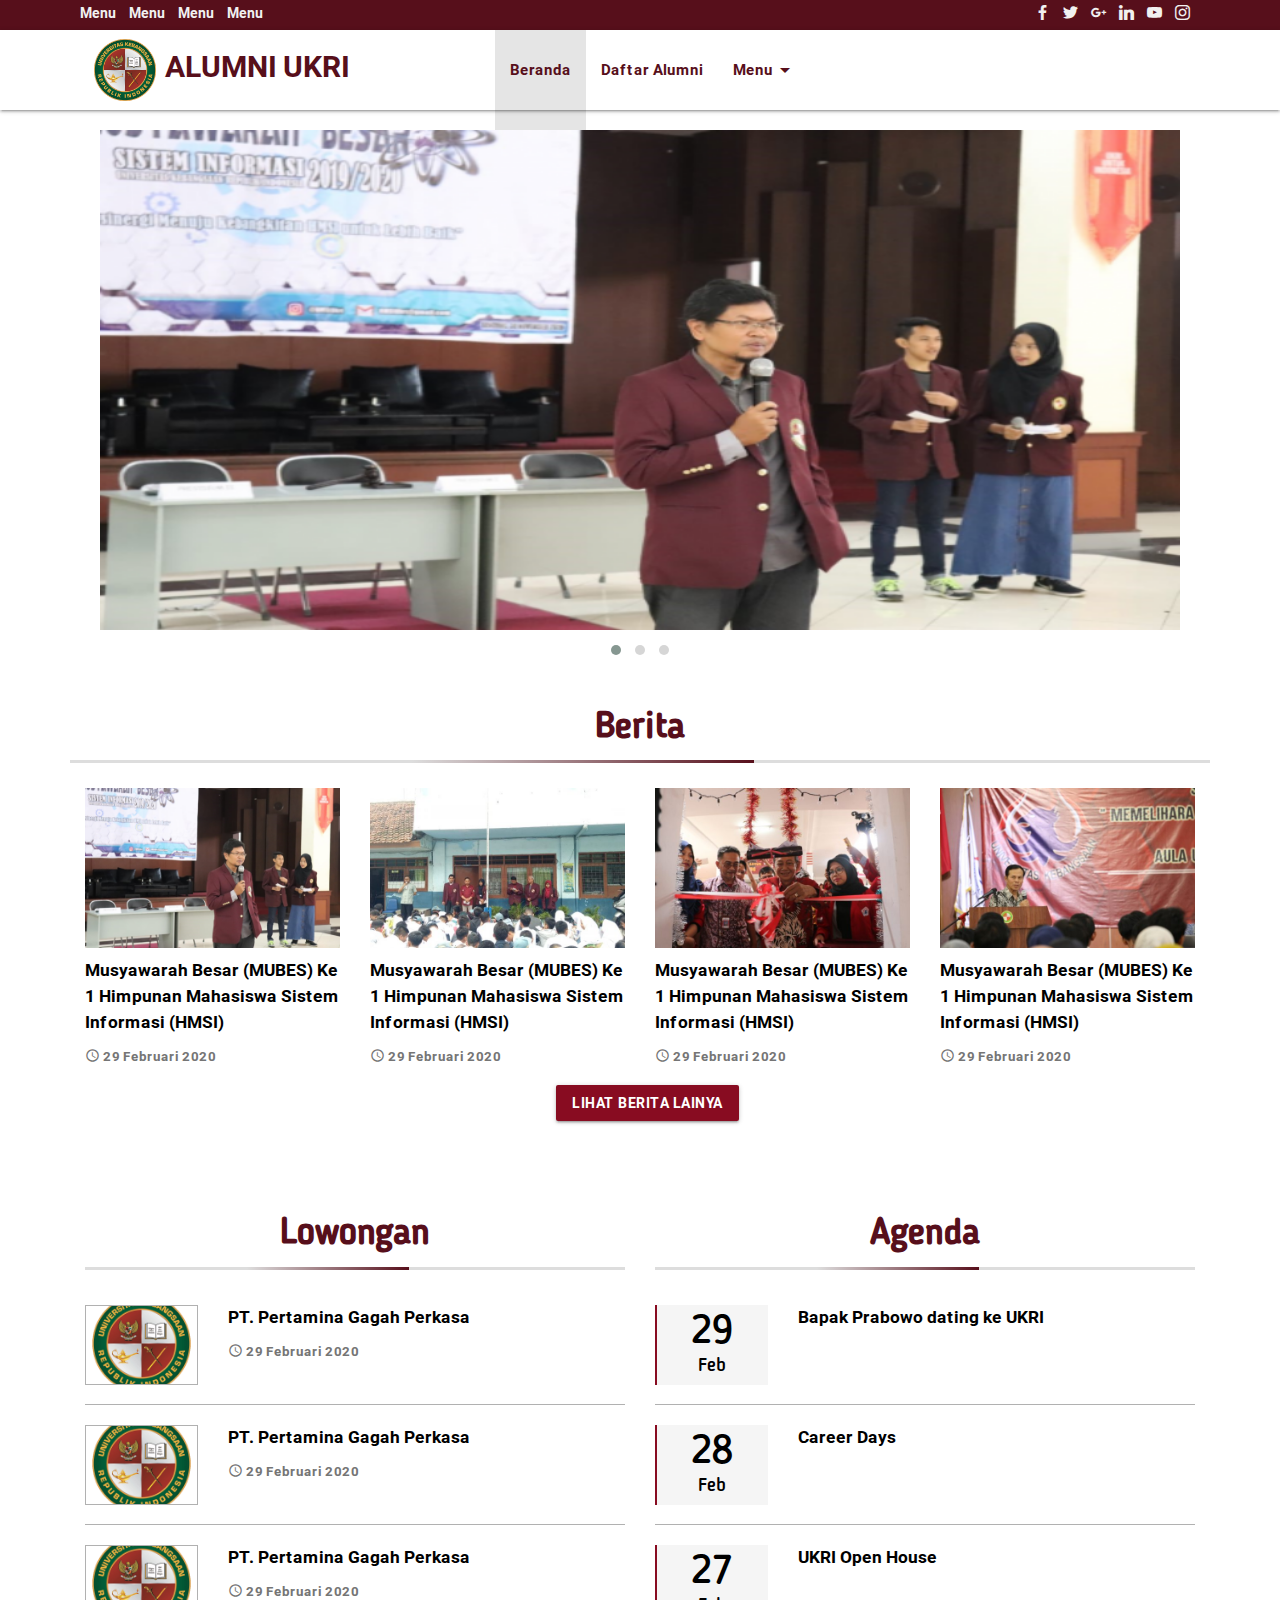
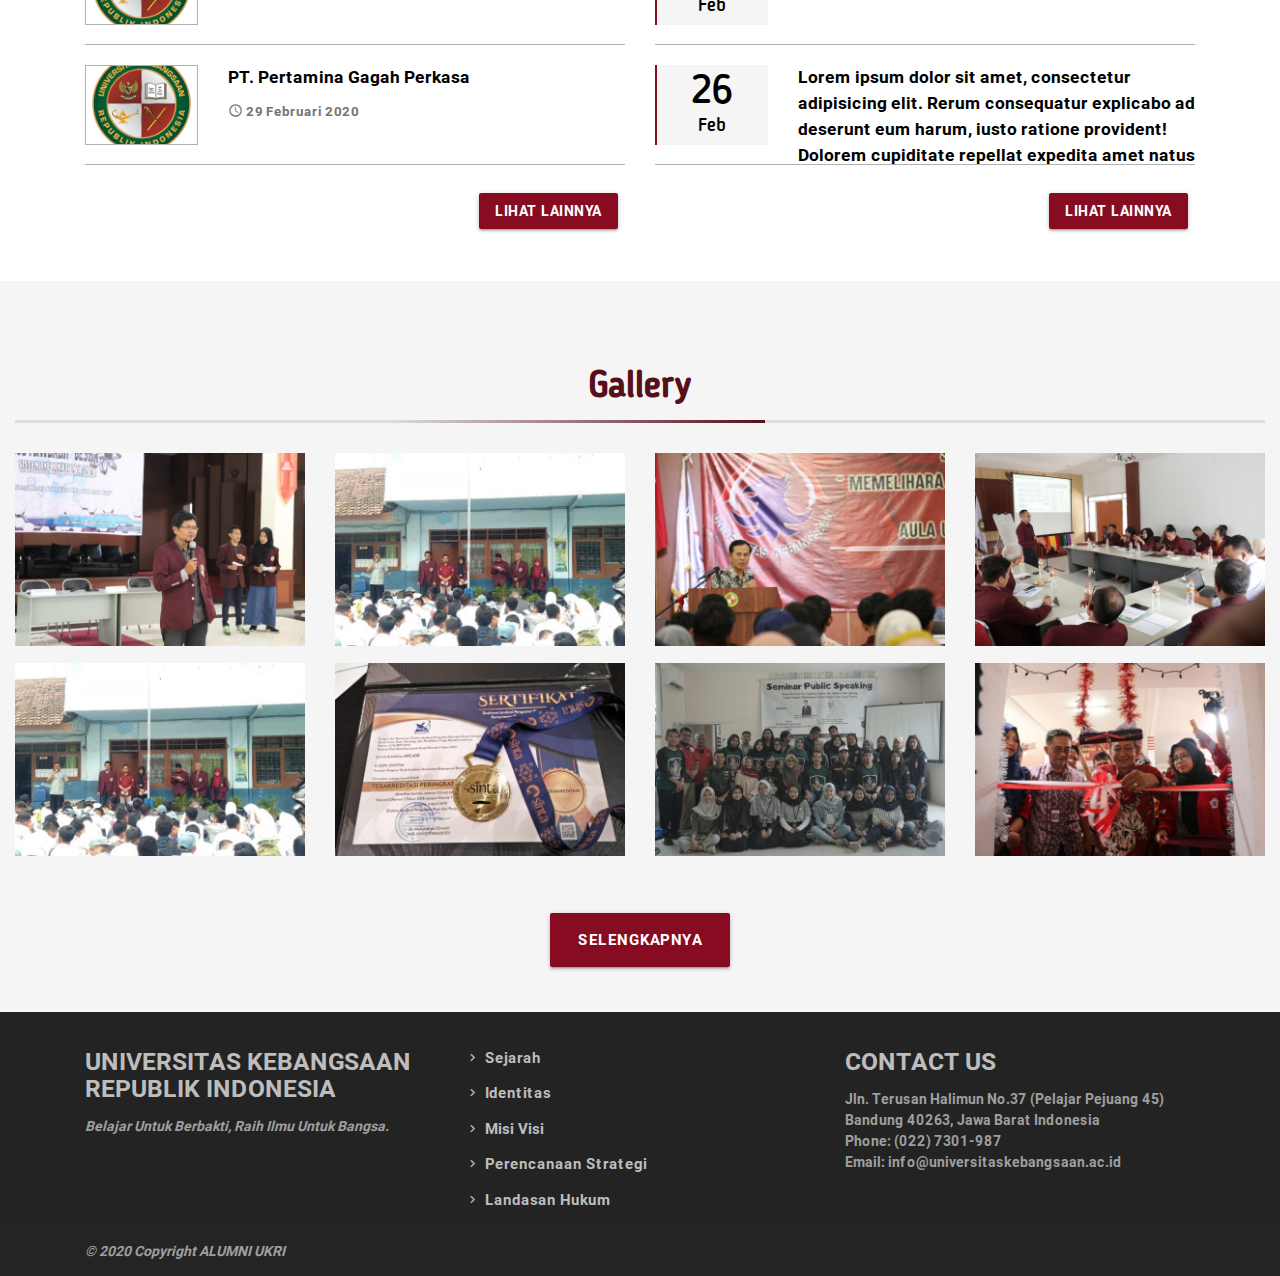
<file: index.html>
<!DOCTYPE html>
<html lang="en">
<head>
    <meta charset="UTF-8">
    <link rel="apple-touch-icon" sizes="76x76" href="">
	<link rel="icon" type="image/png" href="">
    <title>ALUMNI UKRI</title>
    <!--Let browser know website is optimized for mobile-->
        <meta name="viewport" content="width=device-width, initial-scale=1.0"/>
    <!--Import CSS-->
        <!--Import materialize.css-->
        <link type="text/css" rel="stylesheet" href="assets/css/bootlize.css"  media="screen,projection"/>
        <link rel="stylesheet" type="text/css" href="assets/css/bootlize-icon.css"/>
        <!--Import  PrimaryCss-->
        <link rel="stylesheet" href="assets/css/template.css" type="text/css">
        <link rel="stylesheet" href="assets/css/index.css" type="text/css">
        <!-- Owl Stylesheets -->
        <link rel="stylesheet" href="assets/vendor/OwlCarousel/assets/owl.carousel.min.css">
        <link rel="stylesheet" href="assets/vendor/OwlCarousel/assets/owl.theme.default.min.css">
        <!--Import Google Icon Font (IF NEED )
        <link href="https://fonts.googleapis.com/icon?family=Material+Icons" rel="stylesheet">-->
    <!--Import Js-->
        <script src="assets/js/jquery-3.3.1.min.js"></script>
        <script src="assets/js/bootlize.js"></script>
        <!-- Owl Stylesheets -->
        <script src="assets/vendor/OwlCarousel/owl.carousel.min.js"></script>
</head>
<body>
<header>
    <div id="navlv1" class="hide-on-med-and-down">
        <ul id="navlv1-kiri">
            <li><a href="">Menu</a></li>
            <li><a href="">Menu</a></li>
            <li><a href="">Menu</a></li>
            <li><a href="">Menu</a></li>
        </ul><!--/#navlv1-kiri-->
        <ul id="navlv1-kanan">
            <li><a href="#!" class="socicon-facebook"></a></li>
            <li><a href="#!" class="socicon-twitter"></a></li>
            <li><a href="#!" class="socicon-googleplus"></a></li>
            <li><a href="#!" class="socicon-linkedin"></a></li>
            <li><a href="#!" class="socicon-youtube"></a></li>
            <li><a href="#!" class="socicon-instagram"></a></li>
        </ul><!--/#navlv1-kanan-->
    </div><!--/#navlv1-->
    <nav class="transparent">
        <div class="nav-wrapper">
            <div class="brand-logo">
                <div class="wadah">
                    <img src="assets/img/logo/logo%20ukri.png" alt="">
                    <div class="text">ALUMNI UKRI</div>
                </div>
            </div><!--/.brand-logo-->
            <div class="brand-link hide-on-med-and-down">
                <ul class="navlv2" class="hide-on-med-and-down">
                    <li class="active"><a href="index.html">Beranda</a></li>
                    <li><a href="daftarAlumni.html">Daftar Alumni</a></li>
                    <li><a class="dropdown-trigger" href="#!" data-target="dropdown1">Menu <i class="material-icons right">arrow_drop_down</i></a></li>
                        <!-- Dropdown Structure -->
                        <ul id="dropdown1" class="dropdown-content">
                            <li><a href="agenda.html">Agenda</a></li>
                            <li class="divider"></li>
                            <li><a href="berita.html">Berita</a></li>
                            <li class="divider"></li>
                            <li><a href="gallery.html">Gallery</a></li>
                            <li class="divider"></li>
                            <li><a href="lowongan.html">Lowongan</a></li>
                        </ul>
                </ul>
            </div><!--/.brand-link-->
        </div><!--/.nav-wrapper-->
    </nav>
</header>
<main>
<!--=======
carousel
=========-->
<div class="fadeOut owl-carousel owl-theme" id="carousel">
    <div class="item">
        <img src="assets/img/gallery/img1.png" alt="" style="width: 100%;">
    </div><!--/.item-->
    <div class="item">
        <img src="assets/img/gallery/img2.jpeg" alt="" style="width: 100%;">
    </div><!--/.item--> 
    <div class="item">
        <img src="assets/img/gallery/img3.jpg" alt="" style="width: 100%;">
    </div><!--/.item--> 
</div><!--/.owl-carousel-->
<!--=======
Berita
=========-->
<div class="container mb-5" id="berita">
<div class="row">
    <div class="batasJudul"><h1>Berita</h1></div><!--/.batasJudul-->
    <div class="col col-lg-3">
        <a href="#!" class="satuBerita">
        <div class="wadahImg"><img src="assets/img/gallery/img1.png" alt=""></div><!--/.wadahImg-->
        <div class="wadahText">
            Musyawarah Besar (MUBES) Ke 1 Himpunan Mahasiswa Sistem Informasi (HMSI)
        </div><!--/.wadahText-->
        <div class="wadahTanggal"> <i class="material-icons tiny">access_time</i>29 Februari 2020 </div><!--/.wadahTanggal-->
        </a>
    </div><!--/.col-->
    <div class="col col-lg-3">
        <a href="#!" class="satuBerita">
        <div class="wadahImg"><img src="assets/img/gallery/img2.jpeg" alt=""></div><!--/.wadahImg-->
        <div class="wadahText">
            Musyawarah Besar (MUBES) Ke 1 Himpunan Mahasiswa Sistem Informasi (HMSI)
        </div><!--/.wadahText-->
        <div class="wadahTanggal"> <i class="material-icons tiny">access_time</i>29 Februari 2020 </div><!--/.wadahTanggal-->
        </a>
    </div><!--/.col-->
    <div class="col col-lg-3">
        <a href="#!" class="satuBerita">
        <div class="wadahImg"><img src="assets/img/gallery/img3.jpg" alt=""></div><!--/.wadahImg-->
        <div class="wadahText">
            Musyawarah Besar (MUBES) Ke 1 Himpunan Mahasiswa Sistem Informasi (HMSI)
        </div><!--/.wadahText-->
        <div class="wadahTanggal"> <i class="material-icons tiny">access_time</i>29 Februari 2020 </div><!--/.wadahTanggal-->
        </a>
    </div><!--/.col-->
    <div class="col col-lg-3">
        <a href="#!" class="satuBerita">
        <div class="wadahImg"><img src="assets/img/gallery/img4.jpg" alt=""></div><!--/.wadahImg-->
        <div class="wadahText">
            Musyawarah Besar (MUBES) Ke 1 Himpunan Mahasiswa Sistem Informasi (HMSI)
        </div><!--/.wadahText-->
        <div class="wadahTanggal"> <i class="material-icons tiny">access_time</i>29 Februari 2020 </div><!--/.wadahTanggal-->
        </a>
    </div><!--/.col-->
    <div class="col-12 center m-2">
        <a href="berita.html" class="btn primarycolor2 waves-effect waves-light">LIHAT BERITA LAINYA</a>
    </div><!--/.col-->
</div><!--/.row-->
</div><!--/.container-->
<!--=======
Lowongan
=========-->
<div class="container mb-5" id="lowongan">
<div class="row">
    <div class="col col-6">
        <div class="batasJudul"><h1>Lowongan</h1></div><!--/.batasJudul-->
        <div class="wadahTable">
            <div class="row">
                <div class="col-3">
                    <div class="wadahImg"><img src="assets/img/logo/logo%20ukri.png" alt=""></div>
                </div>
                <div class="col">
                    <a href="">
                    <div class="judul">PT. Pertamina Gagah Perkasa</div>
                    <div class="date"><i class="material-icons tiny">access_time</i>29 Februari 2020</div>
                    </a>
                </div>
            </div><!--/.row-->
        </div><!--/.wadahTable-->
        
        <div class="wadahTable">
            <div class="row">
                <div class="col-3">
                    <div class="wadahImg"><img src="assets/img/logo/logo%20ukri.png" alt=""></div>
                </div>
                <div class="col">
                    <a href="">
                    <div class="judul">PT. Pertamina Gagah Perkasa</div>
                    <div class="date"><i class="material-icons tiny">access_time</i>29 Februari 2020</div>
                    </a>
                </div>
            </div><!--/.row-->
        </div><!--/.wadahTable-->
        
        <div class="wadahTable">
            <div class="row">
                <div class="col-3">
                    <div class="wadahImg"><img src="assets/img/logo/logo%20ukri.png" alt=""></div>
                </div>
                <div class="col">
                    <a href="">
                    <div class="judul">PT. Pertamina Gagah Perkasa</div>
                    <div class="date"><i class="material-icons tiny">access_time</i>29 Februari 2020</div>
                    </a>
                </div>
            </div><!--/.row-->
        </div><!--/.wadahTable-->
        
        <div class="wadahTable">
            <div class="row">
                <div class="col-3">
                    <div class="wadahImg"><img src="assets/img/logo/logo%20ukri.png" alt=""></div>
                </div>
                <div class="col">
                    <a href="">
                    <div class="judul">PT. Pertamina Gagah Perkasa</div>
                    <div class="date"><i class="material-icons tiny">access_time</i>29 Februari 2020</div>
                    </a>
                </div>
            </div><!--/.row-->
        </div><!--/.wadahTable-->
        
        <div class="right m-2">
            <a href="#!" class="btn white-text primarycolor2 waves-effect waves-light">LIHAT LAINNYA</a>
        </div><!--/.col-->
    </div><!--/.col-->
    <div class="col col-6">
        <div class="batasJudul"><h1>Agenda</h1></div><!--/.batasJudul-->
        <div class="wadahTable">
            <div class="row">
                <div class="col-3">
                    <div class="wadahTglHard"><span>29</span><span>Feb</span></div>
                </div>
                <div class="col">
                    <a href="">
                    <div class="judul">Bapak Prabowo dating ke UKRI</div>
                    </a>
                </div>
            </div><!--/.row-->
        </div><!--/.wadahTable-->
        
        <div class="wadahTable">
            <div class="row">
                <div class="col-3">
                    <div class="wadahTglHard"><span>28</span><span>Feb</span></div>
                </div>
                <div class="col">
                    <a href="">
                    <div class="judul">Career Days</div>
                    </a>
                </div>
            </div><!--/.row-->
        </div><!--/.wadahTable-->
        
        <div class="wadahTable">
            <div class="row">
                <div class="col-3">
                    <div class="wadahTglHard"><span>27</span><span>Feb</span></div>
                </div>
                <div class="col">
                    <a href="">
                    <div class="judul">UKRI Open House</div>
                    </a>
                </div>
            </div><!--/.row-->
        </div><!--/.wadahTable-->
        
        <div class="wadahTable">
            <div class="row">
                <div class="col-3">
                    <div class="wadahTglHard"><span>26</span><span>Feb</span></div>
                </div>
                <div class="col">
                    <a href="">
                    <div class="judul">Lorem ipsum dolor sit amet, consectetur adipisicing elit. Rerum consequatur explicabo ad deserunt eum harum, iusto ratione provident! Dolorem cupiditate repellat expedita amet natus veritatis maxime illo perferendis iure ea.</div>
                    </a>
                </div>
            </div><!--/.row-->
        </div><!--/.wadahTable-->
        
        <div class="right m-2">
            <a href="#!" class="btn white-text primarycolor2 waves-effect waves-light">LIHAT LAINNYA</a>
        </div><!--/.col-->
    </div><!--/.col-->
</div><!--/.row-->
</div><!--/.container-->
<!--=======
GALLERY
=========-->
<div class="container-fluid" id="gallery">
    <ul class="row">
        <div class="batasJudul col-12"><h1>Gallery</h1></div><!--/.batasJudul-->
        
        <li class="col-3"><img class="materialboxed" src="assets/img/gallery/img1.png" alt=""></li>
        <li class="col-3"><img class="materialboxed" src="assets/img/gallery/img2.jpeg" alt=""></li>
        <li class="col-3"><img class="materialboxed" src="assets/img/gallery/img4.jpg" alt=""></li>
        <li class="col-3"><img class="materialboxed" src="assets/img/gallery/img5.png" alt=""></li>
        
        <li class="col-3"><img class="materialboxed" src="assets/img/gallery/img2.jpeg" alt=""></li>
        <li class="col-3"><img class="materialboxed" src="assets/img/gallery/img7.jpg" alt=""></li>
        <li class="col-3"><img class="materialboxed" src="assets/img/gallery/img8.jpeg" alt=""></li>
        <li class="col-3"><img class="materialboxed" src="assets/img/gallery/img3.jpg" alt=""></li>
        
        <div class="col-12 center mt-5">
            <a href="" class="btn-large primarycolor2 waves-effect waves-light">SELENGKAPNYA</a>
        </div><!--/.col-->
    </div><!--/.col-->
    </ul>
</div><!--/.container-->
</main>
<footer class="page-footer">
    <div class="container">
        <div class="row">
            <div class="col">
                <h5 class="grey-text text-lighten-1 size">UNIVERSITAS KEBANGSAAN REPUBLIK INDONESIA</h5>
                <p class="grey-text size-14 i">Belajar Untuk Berbakti, Raih Ilmu Untuk Bangsa.</p>
            </div>
            <div class="col">
                <ul class="panah">
                    <li><a class="grey-text text-lighten-1" href="#!"><i class="material-icons tiny">chevron_right</i>Sejarah</a></li>
                    <li><a class="grey-text text-lighten-1" href="#!"><i class="material-icons tiny">chevron_right</i>Identitas</a></li>
                    <li><a class="grey-text text-lighten-1" href="#!"><i class="material-icons tiny">chevron_right</i>Misi Visi</a></li>
                    <li><a class="grey-text text-lighten-1" href="#!"><i class="material-icons tiny">chevron_right</i>Perencanaan Strategi</a></li>
                    <li><a class="grey-text text-lighten-1" href="#!"><i class="material-icons tiny">chevron_right</i>Landasan Hukum</a></li>
                </ul>
            </div>
            <div class="col">
                <h5 class="grey-text text-lighten-1 size">CONTACT US</h5>
                <p class="grey-text size-14">
                    Jln. Terusan Halimun No.37 (Pelajar Pejuang 45) Bandung 40263, Jawa Barat Indonesia<br/>
                    <span class="size">Phone</span>: (022) 7301-987<br/>
                    <span class="size">Email</span>: info@universitaskebangsaan.ac.id
                </p>
            </div>
        </div><!--/.row-->
    </div><!--/.contaner-->
    <div class="footer-copyright">
        <div class="container grey-text size-14 i">
            © 2020 Copyright ALUMNI UKRI
        </div>
    </div>
</footer>
</body>
<script src="assets/js/template.js"></script>
</html>
</file>
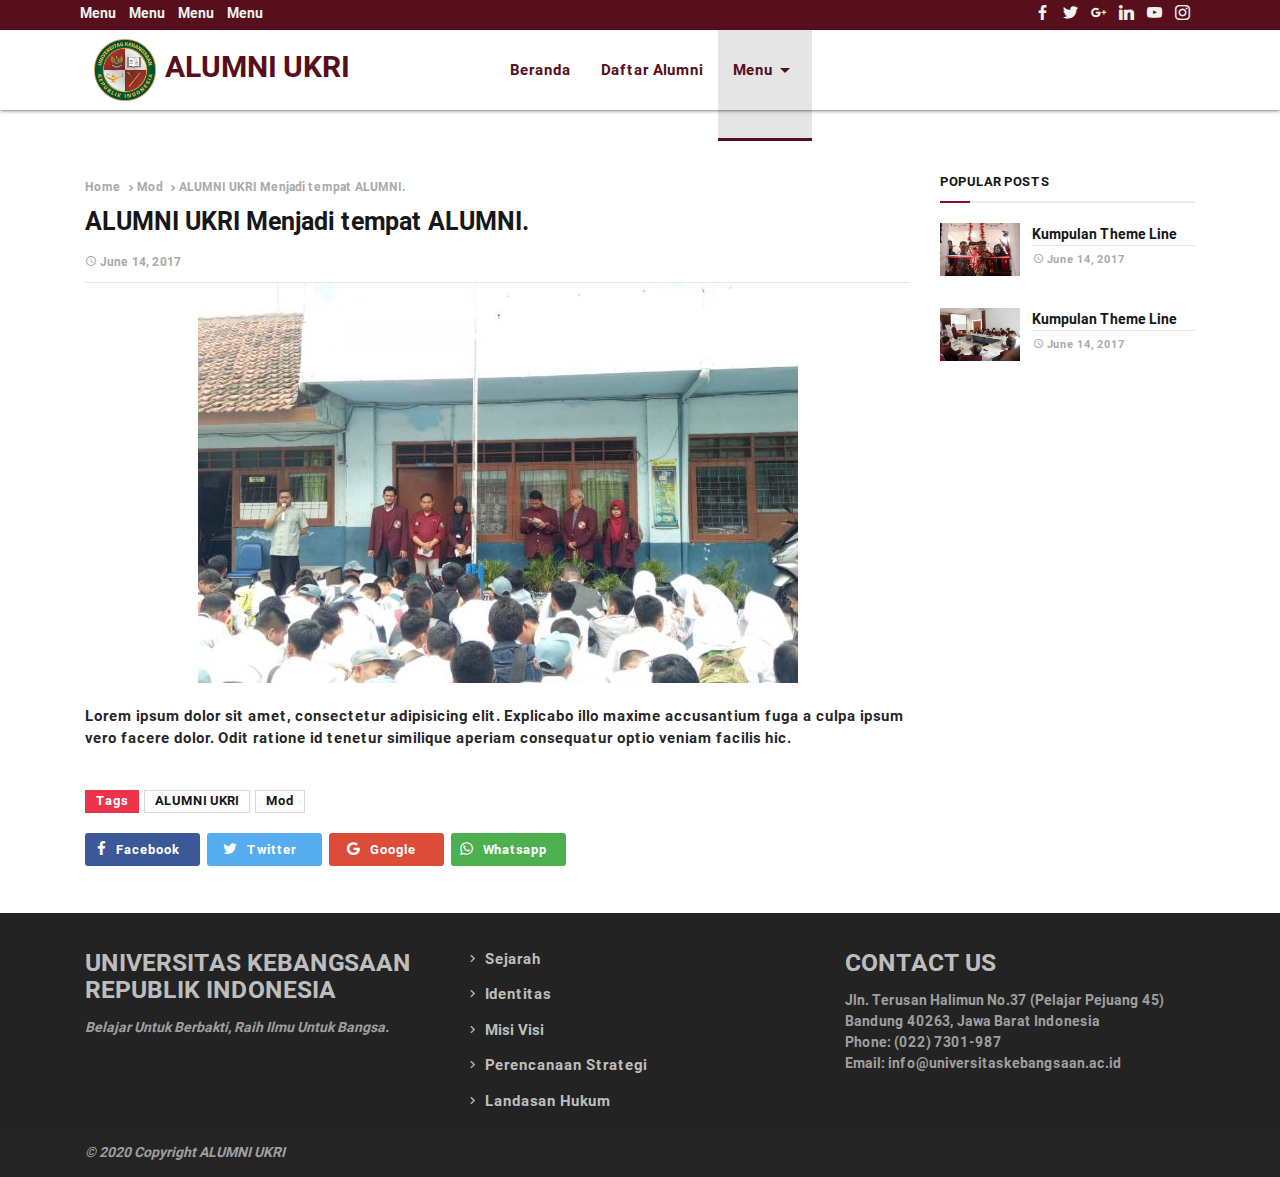
<file: berita-Post.html>
<!DOCTYPE html>
<html lang="en">
<head>
    <meta charset="UTF-8">
    <link rel="apple-touch-icon" sizes="76x76" href="">
	<link rel="icon" type="image/png" href="">
    <title>ALUMNI UKRI</title>
    <!--Let browser know website is optimized for mobile-->
        <meta name="viewport" content="width=device-width, initial-scale=1.0"/>
    <!--Import CSS-->
        <!--Import materialize.css-->
        <link type="text/css" rel="stylesheet" href="assets/css/bootlize.css"  media="screen,projection"/>
        <link rel="stylesheet" type="text/css" href="assets/css/bootlize-icon.css"/>
        <!--Import  PrimaryCss-->
        <link rel="stylesheet" href="assets/css/template.css" type="text/css">
        <link rel="stylesheet" href="assets/css/page01.css" type="text/css">
        <!--Import Google Icon Font (IF NEED )
        <link href="https://fonts.googleapis.com/icon?family=Material+Icons" rel="stylesheet">-->
    <!--Import Js-->
        <script src="assets/js/jquery-3.3.1.min.js"></script>
        <script src="assets/js/bootlize.js"></script>
        <script src="assets/vendor/dataTable/jquery.datatables.js"></script>
</head>
<body>
<header>
    <div id="navlv1" class="hide-on-med-and-down">
        <ul id="navlv1-kiri">
            <li><a href="">Menu</a></li>
            <li><a href="">Menu</a></li>
            <li><a href="">Menu</a></li>
            <li><a href="">Menu</a></li>
        </ul><!--/#navlv1-kiri-->
        <ul id="navlv1-kanan">
            <li><a href="#!" class="socicon-facebook"></a></li>
            <li><a href="#!" class="socicon-twitter"></a></li>
            <li><a href="#!" class="socicon-googleplus"></a></li>
            <li><a href="#!" class="socicon-linkedin"></a></li>
            <li><a href="#!" class="socicon-youtube"></a></li>
            <li><a href="#!" class="socicon-instagram"></a></li>
        </ul><!--/#navlv1-kanan-->
    </div><!--/#navlv1-->
    <nav class="transparent">
        <div class="nav-wrapper">
            <div class="brand-logo">
                <div class="wadah">
                    <img src="assets/img/logo/logo%20ukri.png" alt="">
                    <div class="text">ALUMNI UKRI</div>
                </div>
            </div><!--/.brand-logo-->
            <div class="brand-link hide-on-med-and-down">
                <ul class="navlv2" class="hide-on-med-and-down">
                    <li><a href="index.html">Beranda</a></li>
                    <li ><a href="daftarAlumni.html">Daftar Alumni</a></li>
                    <li class="active"><a class="dropdown-trigger" href="#!" data-target="dropdown1">Menu <i class="material-icons right">arrow_drop_down</i></a></li>
                        <!-- Dropdown Structure -->
                        <ul id="dropdown1" class="dropdown-content">
                            <li><a href="agenda.html">Agenda</a></li>
                            <li class="divider"></li>
                            <li class="active"><a href="berita.html">Berita</a></li>
                            <li class="divider"></li>
                            <li><a href="gallery.html">Gallery</a></li>
                            <li class="divider"></li>
                            <li><a href="lowongan.html">Lowongan</a></li>
                        </ul>
                </ul>
            </div><!--/.brand-link-->
        </div><!--/.nav-wrapper-->
    </nav>
</header>
<main>
<div class="container">
<div class="row" id="berita">
    <div class="col-9 mt-5">
        <div class="post-header">
            <div class="wdh-breadcrumb">
                <a href="#!" class="breadcrumb">Home</a>
                <a href="#!" class="breadcrumb">Mod</a>
                <a href="#!" class="breadcrumb">ALUMNI UKRI Menjadi tempat ALUMNI.</a>
            </div><!--/.breadcrumb-->
        </div><!--/.post-header-->
        <div class="post-title">
            <h1>ALUMNI UKRI Menjadi tempat ALUMNI.</h1>
            <div class="date"><i class="material-icons tiny">access_time</i> June 14, 2017</div>
        </div><!--/.post title-->
        
        <div class="post-konten">
            <div class="wdh-img center"><img src="assets/img/gallery/img2.jpeg" alt="" class=""></div>
            <p>Lorem ipsum dolor sit amet, consectetur adipisicing elit. Explicabo illo maxime accusantium fuga a culpa ipsum vero facere dolor. Odit ratione id tenetur similique aperiam consequatur optio veniam facilis hic.</p>
        </div><!--/.post konten -->
        
        <div class="post-footer">
            <div class="post-labels">
                <span>Tags</span>
                <div class="label-head Label">
                    <a class="label-link" href="http://daloadcenter.blogspot.com/search/label/Mobile%20Legend?&amp;max-results=6" rel="tag">ALUMNI UKRI</a>
                    <a class="label-link" href="http://daloadcenter.blogspot.com/search/label/Mod?&amp;max-results=6" rel="tag">Mod</a>
                </div>
            </div><!--/.post-labels-->
            <div class="share">
                <a href="#!" class="cf-service cf-facebook" target="_blank">
                    <i class="fa fa-facebook"></i><span class="label">Facebook</span>
                </a>
                <a href="#!" class="cf-service cf-twitter" target="_blank">
                    <i class="fa fa-twitter"></i><span class="label">Twitter</span>
                </a> 
                <a href="#!" class="cf-service cf-google" target="_blank">
                    <i class="fa fa-google"></i><span class="label">Google</span>
                </a> 
                <a href="#!" class="cf-service green" target="_blank">
                    <i class="fa fa-whatsapp"></i><span class="label">Whatsapp</span>
                </a> 
            </div><!--/.share-->
        </div><!--/.post footer-->
    </div><!--/.Col Kiri-->
    <div class="col-3 sidebar mt-5" id="sidebar">
        <div class="widget PopularPosts" id="PopularPosts1">
            <div class="widget-title">
                <h3 class="title">Popular Posts</h3>
            </div>
            <div class="widget-content">
                <div class="post">
                    <div class="post-content">
                        <a class="post-image-link" href="#!">
                            <img alt="Kumpulan Theme Line" class="" src="assets/img/gallery/img3.jpg">
                        </a>
                        <div class="post-info">
                            <h2 class="post-title"><a href="#!">Kumpulan Theme Line</a></h2>
                            <div class="post-meta">
                                <span class="post-date published"><i class="material-icons tiny">access_time</i> June 14, 2017</span>
                            </div>
                        </div>
                    </div>
                </div><!--/.post-->
                <div class="post">
                    <div class="post-content">
                        <a class="post-image-link" href="#!">
                            <img alt="Kumpulan Theme Line" class="" src="assets/img/gallery/img5.png">
                        </a>
                        <div class="post-info">
                            <h2 class="post-title"><a href="#!">Kumpulan Theme Line</a></h2>
                            <div class="post-meta">
                                <span class="post-date published"><i class="material-icons tiny">access_time</i> June 14, 2017</span>
                            </div>
                        </div>
                    </div>
                </div><!--/.post-->
            </div><!--/.widget-content-->
        </div><!--/.PopularPosts-->
    </div><!--/.Col Kanan-->
</div><!--/.row-->
</div><!--/.container-->
</main>
<footer class="page-footer">
    <div class="container">
        <div class="row">
            <div class="col">
                <h5 class="grey-text text-lighten-1 size">UNIVERSITAS KEBANGSAAN REPUBLIK INDONESIA</h5>
                <p class="grey-text size-14 i">Belajar Untuk Berbakti, Raih Ilmu Untuk Bangsa.</p>
            </div>
            <div class="col">
                <ul class="panah">
                    <li><a class="grey-text text-lighten-1" href="#!"><i class="material-icons tiny">chevron_right</i>Sejarah</a></li>
                    <li><a class="grey-text text-lighten-1" href="#!"><i class="material-icons tiny">chevron_right</i>Identitas</a></li>
                    <li><a class="grey-text text-lighten-1" href="#!"><i class="material-icons tiny">chevron_right</i>Misi Visi</a></li>
                    <li><a class="grey-text text-lighten-1" href="#!"><i class="material-icons tiny">chevron_right</i>Perencanaan Strategi</a></li>
                    <li><a class="grey-text text-lighten-1" href="#!"><i class="material-icons tiny">chevron_right</i>Landasan Hukum</a></li>
                </ul>
            </div>
            <div class="col">
                <h5 class="grey-text text-lighten-1 size">CONTACT US</h5>
                <p class="grey-text size-14">
                    Jln. Terusan Halimun No.37 (Pelajar Pejuang 45) Bandung 40263, Jawa Barat Indonesia<br/>
                    <span class="size">Phone</span>: (022) 7301-987<br/>
                    <span class="size">Email</span>: info@universitaskebangsaan.ac.id
                </p>
            </div>
        </div><!--/.row-->
    </div><!--/.contaner-->
    <div class="footer-copyright">
        <div class="container grey-text size-14 i">
            © 2020 Copyright ALUMNI UKRI
        </div>
    </div>
</footer>
</body>
<script src="assets/js/template.js"></script>
<script src="assets/js/page01.js"></script>
</html>
</file>
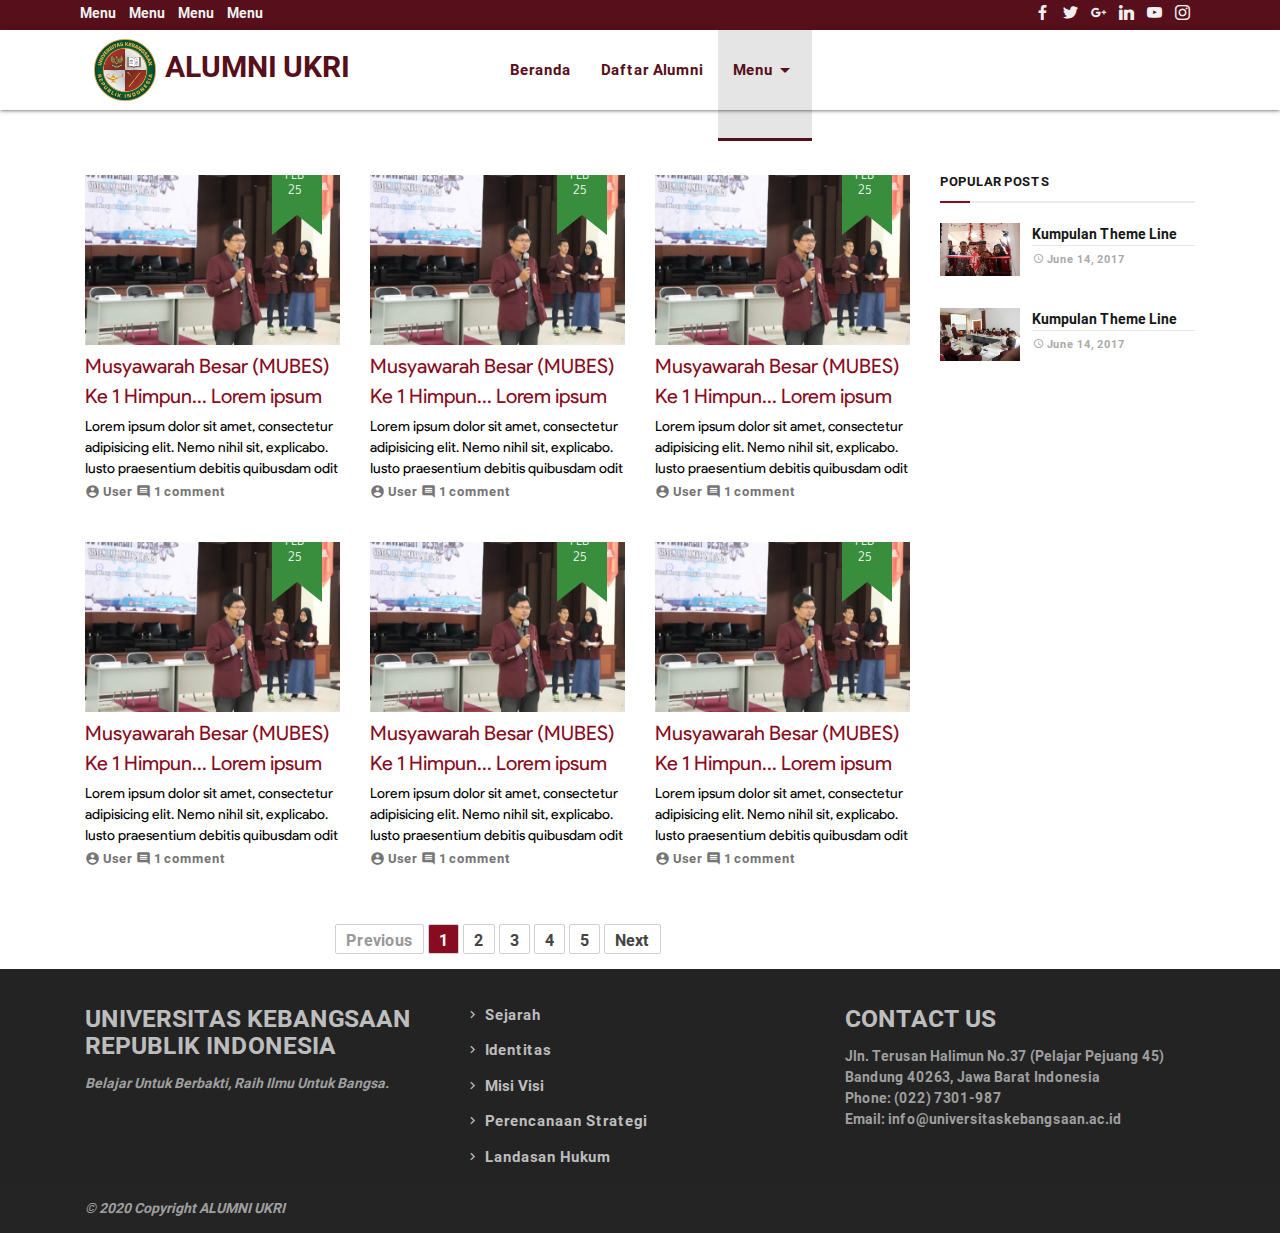
<file: berita.html>
<!DOCTYPE html>
<html lang="en">
<head>
    <meta charset="UTF-8">
    <link rel="apple-touch-icon" sizes="76x76" href="">
	<link rel="icon" type="image/png" href="">
    <title>ALUMNI UKRI</title>
    <!--Let browser know website is optimized for mobile-->
        <meta name="viewport" content="width=device-width, initial-scale=1.0"/>
    <!--Import CSS-->
        <!--Import materialize.css-->
        <link type="text/css" rel="stylesheet" href="assets/css/bootlize.css"  media="screen,projection"/>
        <link rel="stylesheet" type="text/css" href="assets/css/bootlize-icon.css"/>
        <!--Import  PrimaryCss-->
        <link rel="stylesheet" href="assets/css/template.css" type="text/css">
        <link rel="stylesheet" href="assets/css/page01.css" type="text/css">
        <!--Import Google Icon Font (IF NEED )
        <link href="https://fonts.googleapis.com/icon?family=Material+Icons" rel="stylesheet">-->
    <!--Import Js-->
        <script src="assets/js/jquery-3.3.1.min.js"></script>
        <script src="assets/js/bootlize.js"></script>
        <script src="assets/vendor/dataTable/jquery.datatables.js"></script>
</head>
<body>
<header>
    <div id="navlv1" class="hide-on-med-and-down">
        <ul id="navlv1-kiri">
            <li><a href="">Menu</a></li>
            <li><a href="">Menu</a></li>
            <li><a href="">Menu</a></li>
            <li><a href="">Menu</a></li>
        </ul><!--/#navlv1-kiri-->
        <ul id="navlv1-kanan">
            <li><a href="#!" class="socicon-facebook"></a></li>
            <li><a href="#!" class="socicon-twitter"></a></li>
            <li><a href="#!" class="socicon-googleplus"></a></li>
            <li><a href="#!" class="socicon-linkedin"></a></li>
            <li><a href="#!" class="socicon-youtube"></a></li>
            <li><a href="#!" class="socicon-instagram"></a></li>
        </ul><!--/#navlv1-kanan-->
    </div><!--/#navlv1-->
    <nav class="transparent">
        <div class="nav-wrapper">
            <div class="brand-logo">
                <div class="wadah">
                    <img src="assets/img/logo/logo%20ukri.png" alt="">
                    <div class="text">ALUMNI UKRI</div>
                </div>
            </div><!--/.brand-logo-->
            <div class="brand-link hide-on-med-and-down">
                <ul class="navlv2" class="hide-on-med-and-down">
                    <li><a href="index.html">Beranda</a></li>
                    <li ><a href="daftarAlumni.html">Daftar Alumni</a></li>
                    <li class="active"><a class="dropdown-trigger" href="#!" data-target="dropdown1">Menu <i class="material-icons right">arrow_drop_down</i></a></li>
                        <!-- Dropdown Structure -->
                        <ul id="dropdown1" class="dropdown-content">
                            <li><a href="agenda.html">Agenda</a></li>
                            <li class="divider"></li>
                            <li class="active"><a href="berita.html">Berita</a></li>
                            <li class="divider"></li>
                            <li><a href="gallery.html">Gallery</a></li>
                            <li class="divider"></li>
                            <li><a href="lowongan.html">Lowongan</a></li>
                        </ul>
                </ul>
            </div><!--/.brand-link-->
        </div><!--/.nav-wrapper-->
    </nav>
</header>
<main>
<div class="container">
<div class="row" id="berita">
    <div class="col-9 mt-5">
    <div class="row"> 
        <div class="col-4">
            <a href="berita-Post.html">
            <div class="wadahImg">
                <div class="segitiga"><div class="text"><span>FEB</span><span>25</span></div></div>
                <img src="assets/img/gallery/img1.png" alt="">
            </div><!--/.wadahImg-->
            <div class="wadahKonten">
                <div class="judul">Musyawarah Besar (MUBES) Ke 1 Himpun... Lorem ipsum dolor sit amet, consectetur adipisicing elit. Repellat voluptates veritatis in ab consectetur quia nulla dicta. Tenetur nihil accusantium ad aliquid alias cupiditate suscipit. Quia autem quae nobis optio?</div><!--/.judul-->
                <div class="read">
                    Lorem ipsum dolor sit amet, consectetur adipisicing elit. Nemo nihil sit, explicabo. Iusto praesentium debitis quibusdam odit omnis voluptate doloremque illo recusandae at, vel fuga harum voluptas alias, ipsum, expedita.
                </div><!--/.read-->
                <div class="foad">
                    <i class="material-icons tiny">account_circle</i> <span>User</span>
                    <i class="material-icons tiny">comment</i> <span>1 comment</span>
                </div><!--/.foad-->
            </div><!--/.wadahKonten-->
            </a>
        </div><!--/.col-->
        
        <div class="col-4">
            <a href="berita-Post.html">
            <div class="wadahImg">
                <div class="segitiga"><div class="text"><span>FEB</span><span>25</span></div></div>
                <img src="assets/img/gallery/img1.png" alt="">
            </div><!--/.wadahImg-->
            <div class="wadahKonten">
                <div class="judul">Musyawarah Besar (MUBES) Ke 1 Himpun... Lorem ipsum dolor sit amet, consectetur adipisicing elit. Repellat voluptates veritatis in ab consectetur quia nulla dicta. Tenetur nihil accusantium ad aliquid alias cupiditate suscipit. Quia autem quae nobis optio?</div><!--/.judul-->
                <div class="read">
                    Lorem ipsum dolor sit amet, consectetur adipisicing elit. Nemo nihil sit, explicabo. Iusto praesentium debitis quibusdam odit omnis voluptate doloremque illo recusandae at, vel fuga harum voluptas alias, ipsum, expedita.
                </div><!--/.read-->
                <div class="foad">
                    <i class="material-icons tiny">account_circle</i> <span>User</span>
                    <i class="material-icons tiny">comment</i> <span>1 comment</span>
                </div><!--/.foad-->
            </div><!--/.wadahKonten-->
            </a>
        </div><!--/.col-->
        
        <div class="col-4">
            <a href="#!">
            <div class="wadahImg">
                <div class="segitiga"><div class="text"><span>FEB</span><span>25</span></div></div>
                <img src="assets/img/gallery/img1.png" alt="">
            </div><!--/.wadahImg-->
            <div class="wadahKonten">
                <div class="judul">Musyawarah Besar (MUBES) Ke 1 Himpun... Lorem ipsum dolor sit amet, consectetur adipisicing elit. Repellat voluptates veritatis in ab consectetur quia nulla dicta. Tenetur nihil accusantium ad aliquid alias cupiditate suscipit. Quia autem quae nobis optio?</div><!--/.judul-->
                <div class="read">
                    Lorem ipsum dolor sit amet, consectetur adipisicing elit. Nemo nihil sit, explicabo. Iusto praesentium debitis quibusdam odit omnis voluptate doloremque illo recusandae at, vel fuga harum voluptas alias, ipsum, expedita.
                </div><!--/.read-->
                <div class="foad">
                    <i class="material-icons tiny">account_circle</i> <span>User</span>
                    <i class="material-icons tiny">comment</i> <span>1 comment</span>
                </div><!--/.foad-->
            </div><!--/.wadahKonten-->
            </a>
        </div><!--/.col-->
        
        <div class="col-4">
            <a href="#!">
            <div class="wadahImg">
                <div class="segitiga"><div class="text"><span>FEB</span><span>25</span></div></div>
                <img src="assets/img/gallery/img1.png" alt="">
            </div><!--/.wadahImg-->
            <div class="wadahKonten">
                <div class="judul">Musyawarah Besar (MUBES) Ke 1 Himpun... Lorem ipsum dolor sit amet, consectetur adipisicing elit. Repellat voluptates veritatis in ab consectetur quia nulla dicta. Tenetur nihil accusantium ad aliquid alias cupiditate suscipit. Quia autem quae nobis optio?</div><!--/.judul-->
                <div class="read">
                    Lorem ipsum dolor sit amet, consectetur adipisicing elit. Nemo nihil sit, explicabo. Iusto praesentium debitis quibusdam odit omnis voluptate doloremque illo recusandae at, vel fuga harum voluptas alias, ipsum, expedita.
                </div><!--/.read-->
                <div class="foad">
                    <i class="material-icons tiny">account_circle</i> <span>User</span>
                    <i class="material-icons tiny">comment</i> <span>1 comment</span>
                </div><!--/.foad-->
            </div><!--/.wadahKonten-->
            </a>
        </div><!--/.col-->
        
        <div class="col-4">
            <a href="#!">
            <div class="wadahImg">
                <div class="segitiga"><div class="text"><span>FEB</span><span>25</span></div></div>
                <img src="assets/img/gallery/img1.png" alt="">
            </div><!--/.wadahImg-->
            <div class="wadahKonten">
                <div class="judul">Musyawarah Besar (MUBES) Ke 1 Himpun... Lorem ipsum dolor sit amet, consectetur adipisicing elit. Repellat voluptates veritatis in ab consectetur quia nulla dicta. Tenetur nihil accusantium ad aliquid alias cupiditate suscipit. Quia autem quae nobis optio?</div><!--/.judul-->
                <div class="read">
                    Lorem ipsum dolor sit amet, consectetur adipisicing elit. Nemo nihil sit, explicabo. Iusto praesentium debitis quibusdam odit omnis voluptate doloremque illo recusandae at, vel fuga harum voluptas alias, ipsum, expedita.
                </div><!--/.read-->
                <div class="foad">
                    <i class="material-icons tiny">account_circle</i> <span>User</span>
                    <i class="material-icons tiny">comment</i> <span>1 comment</span>
                </div><!--/.foad-->
            </div><!--/.wadahKonten-->
            </a>
        </div><!--/.col-->
        
        <div class="col-4">
            <a href="#!">
            <div class="wadahImg">
                <div class="segitiga"><div class="text"><span>FEB</span><span>25</span></div></div>
                <img src="assets/img/gallery/img1.png" alt="">
            </div><!--/.wadahImg-->
            <div class="wadahKonten">
                <div class="judul">Musyawarah Besar (MUBES) Ke 1 Himpun... Lorem ipsum dolor sit amet, consectetur adipisicing elit. Repellat voluptates veritatis in ab consectetur quia nulla dicta. Tenetur nihil accusantium ad aliquid alias cupiditate suscipit. Quia autem quae nobis optio?</div><!--/.judul-->
                <div class="read">
                    Lorem ipsum dolor sit amet, consectetur adipisicing elit. Nemo nihil sit, explicabo. Iusto praesentium debitis quibusdam odit omnis voluptate doloremque illo recusandae at, vel fuga harum voluptas alias, ipsum, expedita.
                </div><!--/.read-->
                <div class="foad">
                    <i class="material-icons tiny">account_circle</i> <span>User</span>
                    <i class="material-icons tiny">comment</i> <span>1 comment</span>
                </div><!--/.foad-->
            </div><!--/.wadahKonten-->
            </a>
        </div><!--/.col-->
        
        <div class="col-12 center">
             <ul class="pagination">
                <li class="disabled"><a href="#!">Previous</a></li>
                <li class="active"><a href="#!">1</a></li>
                <li class="waves-effect"><a href="#!">2</a></li>
                <li class="waves-effect"><a href="#!">3</a></li>
                <li class="waves-effect"><a href="#!">4</a></li>
                <li class="waves-effect"><a href="#!">5</a></li>
                <li class="waves-effect"><a href="#!">Next</a></li>
             </ul>
        </div><!--/.Paginate-->
    </div><!--/.row-->
    </div><!--/.Col Kiri-->
    <div class="col-3 sidebar mt-5" id="sidebar">
        <div class="widget PopularPosts" id="PopularPosts1">
            <div class="widget-title">
                <h3 class="title">Popular Posts</h3>
            </div>
            <div class="widget-content">
                <div class="post">
                    <div class="post-content">
                        <a class="post-image-link" href="#!">
                            <img alt="Kumpulan Theme Line" class="" src="assets/img/gallery/img3.jpg">
                        </a>
                        <div class="post-info">
                            <h2 class="post-title"><a href="#!">Kumpulan Theme Line</a></h2>
                            <div class="post-meta">
                                <span class="post-date published"><i class="material-icons tiny">access_time</i> June 14, 2017</span>
                            </div>
                        </div>
                    </div>
                </div><!--/.post-->
                <div class="post">
                    <div class="post-content">
                        <a class="post-image-link" href="#!">
                            <img alt="Kumpulan Theme Line" class="" src="assets/img/gallery/img5.png">
                        </a>
                        <div class="post-info">
                            <h2 class="post-title"><a href="#!">Kumpulan Theme Line</a></h2>
                            <div class="post-meta">
                                <span class="post-date published"><i class="material-icons tiny">access_time</i> June 14, 2017</span>
                            </div>
                        </div>
                    </div>
                </div><!--/.post-->
            </div><!--/.widget-content-->
        </div><!--/.PopularPosts-->
    </div><!--/.Col Kanan-->
</div><!--/.row-->
</div><!--/.container-->
</main>
<footer class="page-footer">
    <div class="container">
        <div class="row">
            <div class="col">
                <h5 class="grey-text text-lighten-1 size">UNIVERSITAS KEBANGSAAN REPUBLIK INDONESIA</h5>
                <p class="grey-text size-14 i">Belajar Untuk Berbakti, Raih Ilmu Untuk Bangsa.</p>
            </div>
            <div class="col">
                <ul class="panah">
                    <li><a class="grey-text text-lighten-1" href="#!"><i class="material-icons tiny">chevron_right</i>Sejarah</a></li>
                    <li><a class="grey-text text-lighten-1" href="#!"><i class="material-icons tiny">chevron_right</i>Identitas</a></li>
                    <li><a class="grey-text text-lighten-1" href="#!"><i class="material-icons tiny">chevron_right</i>Misi Visi</a></li>
                    <li><a class="grey-text text-lighten-1" href="#!"><i class="material-icons tiny">chevron_right</i>Perencanaan Strategi</a></li>
                    <li><a class="grey-text text-lighten-1" href="#!"><i class="material-icons tiny">chevron_right</i>Landasan Hukum</a></li>
                </ul>
            </div>
            <div class="col">
                <h5 class="grey-text text-lighten-1 size">CONTACT US</h5>
                <p class="grey-text size-14">
                    Jln. Terusan Halimun No.37 (Pelajar Pejuang 45) Bandung 40263, Jawa Barat Indonesia<br/>
                    <span class="size">Phone</span>: (022) 7301-987<br/>
                    <span class="size">Email</span>: info@universitaskebangsaan.ac.id
                </p>
            </div>
        </div><!--/.row-->
    </div><!--/.contaner-->
    <div class="footer-copyright">
        <div class="container grey-text size-14 i">
            © 2020 Copyright ALUMNI UKRI
        </div>
    </div>
</footer>
</body>
<script src="assets/js/template.js"></script>
<script src="assets/js/page01.js"></script>
</html>
</file>
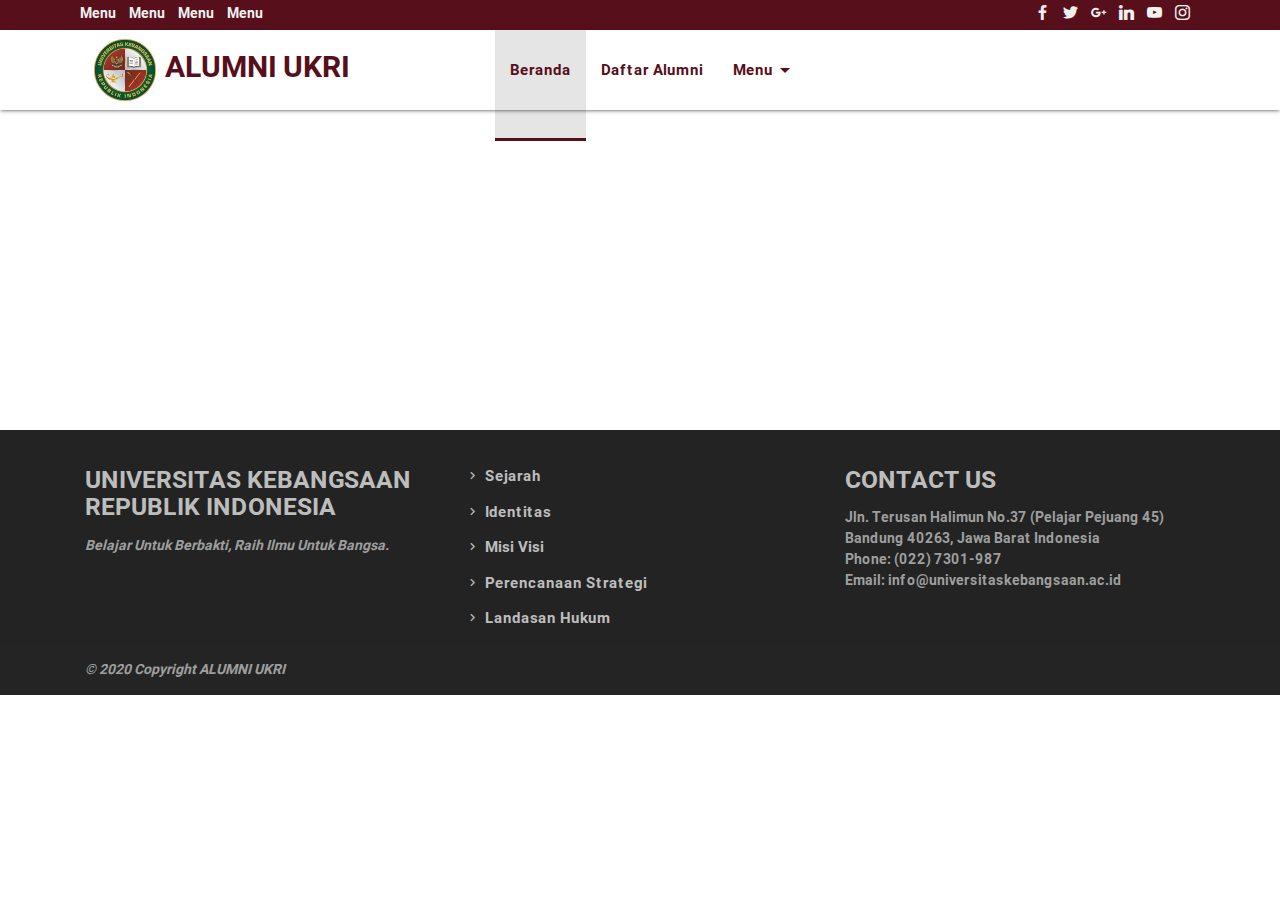
<file: blank-Navbar.html>
<!DOCTYPE html>
<html lang="en">
<head>
    <meta charset="UTF-8">
    <link rel="apple-touch-icon" sizes="76x76" href="">
	<link rel="icon" type="image/png" href="">
    <title>ALUMNI UKRI</title>
    <!--Let browser know website is optimized for mobile-->
        <meta name="viewport" content="width=device-width, initial-scale=1.0"/>
    <!--Import CSS-->
        <!--Import materialize.css-->
        <link type="text/css" rel="stylesheet" href="assets/css/bootlize.css"  media="screen,projection"/>
        <link rel="stylesheet" type="text/css" href="assets/css/bootlize-icon.css"/>
        <!--Import  PrimaryCss-->
        <link rel="stylesheet" href="assets/css/template.css" type="text/css">
        <!--Import Google Icon Font (IF NEED )
        <link href="https://fonts.googleapis.com/icon?family=Material+Icons" rel="stylesheet">-->
    <!--Import Js-->
        <script src="assets/js/jquery-3.3.1.min.js"></script>
        <script src="assets/js/bootlize.js"></script>
</head>
<body>
<header>
    <div id="navlv1" class="hide-on-med-and-down">
        <ul id="navlv1-kiri">
            <li><a href="">Menu</a></li>
            <li><a href="">Menu</a></li>
            <li><a href="">Menu</a></li>
            <li><a href="">Menu</a></li>
        </ul><!--/#navlv1-kiri-->
        <ul id="navlv1-kanan">
            <li><a href="#!" class="socicon-facebook"></a></li>
            <li><a href="#!" class="socicon-twitter"></a></li>
            <li><a href="#!" class="socicon-googleplus"></a></li>
            <li><a href="#!" class="socicon-linkedin"></a></li>
            <li><a href="#!" class="socicon-youtube"></a></li>
            <li><a href="#!" class="socicon-instagram"></a></li>
        </ul><!--/#navlv1-kanan-->
    </div><!--/#navlv1-->
    <nav class="transparent">
        <div class="nav-wrapper">
            <div class="brand-logo">
                <div class="wadah">
                    <img src="assets/img/logo/logo%20ukri.png" alt="">
                    <div class="text">ALUMNI UKRI</div>
                </div>
            </div><!--/.brand-logo-->
            <div class="brand-link hide-on-med-and-down">
                <ul class="navlv2" class="hide-on-med-and-down">
                    <li class="active"><a href="index.html">Beranda</a></li>
                    <li><a href="daftarAlumni.html">Daftar Alumni</a></li>
                    <li><a class="dropdown-trigger" href="#!" data-target="dropdown1">Menu <i class="material-icons right">arrow_drop_down</i></a></li>
                        <!-- Dropdown Structure -->
                        <ul id="dropdown1" class="dropdown-content">
                            <li><a href="agenda.html">Agenda</a></li>
                            <li class="divider"></li>
                            <li><a href="berita.html">Berita</a></li>
                            <li class="divider"></li>
                            <li><a href="gallery.html">Gallery</a></li>
                            <li class="divider"></li>
                            <li><a href="lowongan.html">Lowongan</a></li>
                        </ul>
                </ul>
            </div><!--/.brand-link-->
        </div><!--/.nav-wrapper-->
    </nav>
</header>
<main><div class="" style="height: 300px"></div></main>
<footer class="page-footer">
    <div class="container">
        <div class="row">
            <div class="col">
                <h5 class="grey-text text-lighten-1 size">UNIVERSITAS KEBANGSAAN REPUBLIK INDONESIA</h5>
                <p class="grey-text size-14 i">Belajar Untuk Berbakti, Raih Ilmu Untuk Bangsa.</p>
            </div>
            <div class="col">
                <ul class="panah">
                    <li><a class="grey-text text-lighten-1" href="#!"><i class="material-icons tiny">chevron_right</i>Sejarah</a></li>
                    <li><a class="grey-text text-lighten-1" href="#!"><i class="material-icons tiny">chevron_right</i>Identitas</a></li>
                    <li><a class="grey-text text-lighten-1" href="#!"><i class="material-icons tiny">chevron_right</i>Misi Visi</a></li>
                    <li><a class="grey-text text-lighten-1" href="#!"><i class="material-icons tiny">chevron_right</i>Perencanaan Strategi</a></li>
                    <li><a class="grey-text text-lighten-1" href="#!"><i class="material-icons tiny">chevron_right</i>Landasan Hukum</a></li>
                </ul>
            </div>
            <div class="col">
                <h5 class="grey-text text-lighten-1 size">CONTACT US</h5>
                <p class="grey-text size-14">
                    Jln. Terusan Halimun No.37 (Pelajar Pejuang 45) Bandung 40263, Jawa Barat Indonesia<br/>
                    <span class="size">Phone</span>: (022) 7301-987<br/>
                    <span class="size">Email</span>: info@universitaskebangsaan.ac.id
                </p>
            </div>
        </div><!--/.row-->
    </div><!--/.contaner-->
    <div class="footer-copyright">
        <div class="container grey-text size-14 i">
            © 2020 Copyright ALUMNI UKRI
        </div>
    </div>
</footer>
</body>
<script src="assets/js/template.js"></script>
</html>
</file>
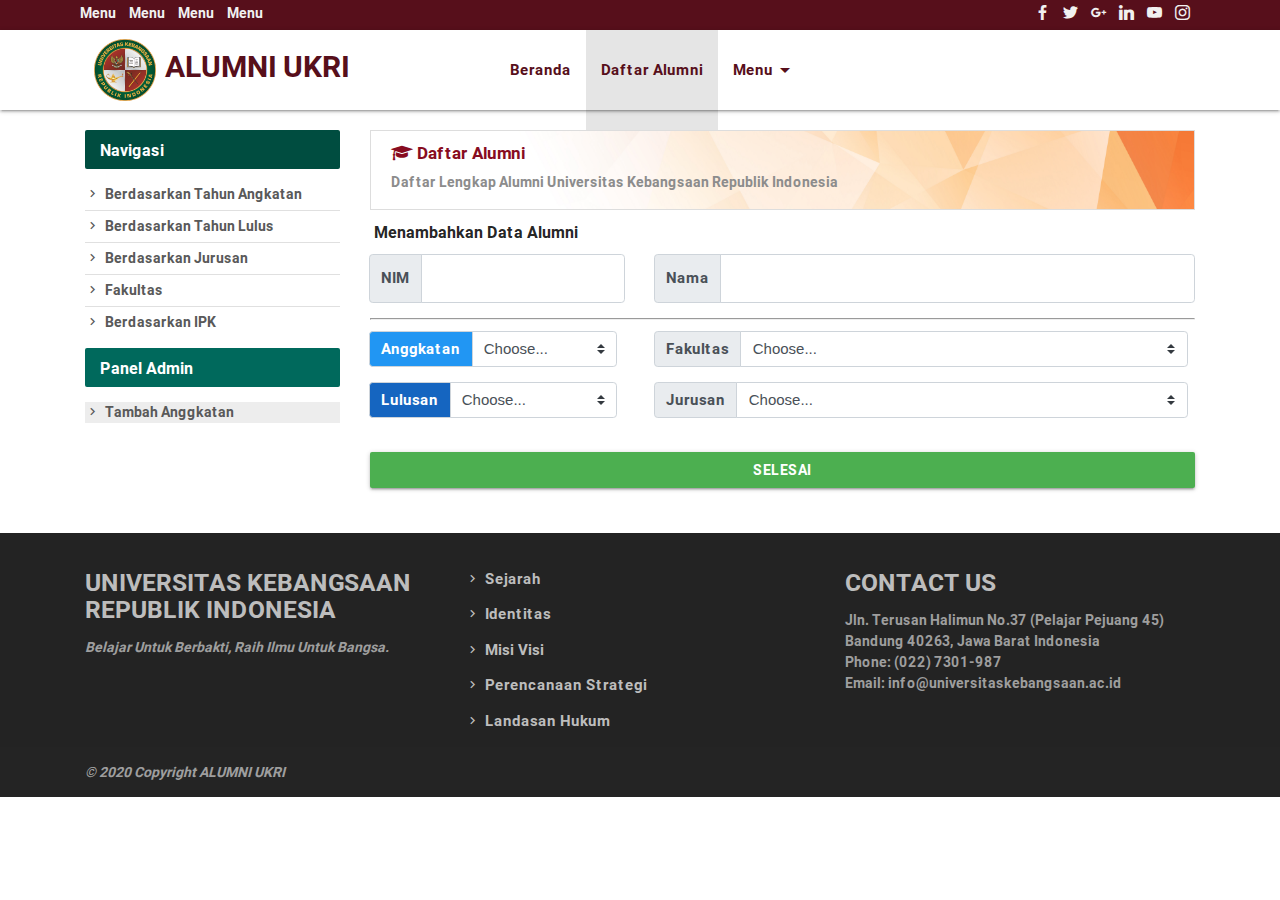
<file: daftarAlumni-tambah.html>
<!DOCTYPE html>
<html lang="en">
<head>
    <meta charset="UTF-8">
    <link rel="apple-touch-icon" sizes="76x76" href="">
	<link rel="icon" type="image/png" href="">
    <title>ALUMNI UKRI</title>
    <!--Let browser know website is optimized for mobile-->
        <meta name="viewport" content="width=device-width, initial-scale=1.0"/>
    <!--Import CSS-->
        <!--Import materialize.css-->
        <link type="text/css" rel="stylesheet" href="assets/css/bootlize.css"  media="screen,projection"/>
        <link rel="stylesheet" type="text/css" href="assets/css/bootlize-icon.css"/>
        <!--Import  PrimaryCss-->
        <link rel="stylesheet" href="assets/css/template.css" type="text/css">
        <link rel="stylesheet" href="assets/css/page01.css" type="text/css">
        <!--Import Google Icon Font (IF NEED )
        <link href="https://fonts.googleapis.com/icon?family=Material+Icons" rel="stylesheet">-->
    <!--Import Js-->
        <script src="assets/js/jquery-3.3.1.min.js"></script>
        <script src="assets/js/bootlize.js"></script>
        <script src="assets/vendor/dataTable/jquery.datatables.js"></script>
</head>
<body>
<header>
    <div id="navlv1" class="hide-on-med-and-down">
        <ul id="navlv1-kiri">
            <li><a href="">Menu</a></li>
            <li><a href="">Menu</a></li>
            <li><a href="">Menu</a></li>
            <li><a href="">Menu</a></li>
        </ul><!--/#navlv1-kiri-->
        <ul id="navlv1-kanan">
            <li><a href="#!" class="socicon-facebook"></a></li>
            <li><a href="#!" class="socicon-twitter"></a></li>
            <li><a href="#!" class="socicon-googleplus"></a></li>
            <li><a href="#!" class="socicon-linkedin"></a></li>
            <li><a href="#!" class="socicon-youtube"></a></li>
            <li><a href="#!" class="socicon-instagram"></a></li>
        </ul><!--/#navlv1-kanan-->
    </div><!--/#navlv1-->
    <nav class="transparent">
        <div class="nav-wrapper">
            <div class="brand-logo">
                <div class="wadah">
                    <img src="assets/img/logo/logo%20ukri.png" alt="">
                    <div class="text">ALUMNI UKRI</div>
                </div>
            </div><!--/.brand-logo-->
            <div class="brand-link hide-on-med-and-down">
                <ul class="navlv2" class="hide-on-med-and-down">
                    <li><a href="index.html">Beranda</a></li>
                    <li class="active"><a href="daftarAlumni.html">Daftar Alumni</a></li>
                    <li><a class="dropdown-trigger" href="#!" data-target="dropdown1">Menu <i class="material-icons right">arrow_drop_down</i></a></li>
                        <!-- Dropdown Structure -->
                        <ul id="dropdown1" class="dropdown-content">
                            <li><a href="agenda.html">Agenda</a></li>
                            <li class="divider"></li>
                            <li><a href="berita.html">Berita</a></li>
                            <li class="divider"></li>
                            <li><a href="gallery.html">Gallery</a></li>
                            <li class="divider"></li>
                            <li><a href="lowongan.html">Lowongan</a></li>
                        </ul>
                </ul>
            </div><!--/.brand-link-->
        </div><!--/.nav-wrapper-->
    </nav>
</header>
<main>
<div class="container">
<div class="row">
    <div class="col col-md-3">
        <div class="card-panel m-0 byebox teal darken-4 size-16 pl-3 p-2 white-text">Navigasi</div>
        <ul id="navigasi">
            <li><a href=""><i class="material-icons tiny">chevron_right</i>Berdasarkan Tahun Angkatan</a></li>
            <li class="divider"></li>
            <li><a href=""><i class="material-icons tiny">chevron_right</i>Berdasarkan Tahun Lulus</a></li>
            <li class="divider"></li>
            <li><a href=""><i class="material-icons tiny">chevron_right</i>Berdasarkan Jurusan</a></li>
            <li class="divider"></li>
            <li><a href=""><i class="material-icons tiny">chevron_right</i>Fakultas</a></li>
            <li class="divider"></li>
            <li><a href=""><i class="material-icons tiny">chevron_right</i>Berdasarkan IPK</a></li>
        </ul>
        <div class="card-panel m-0 byebox teal darken-3 size-16 pl-3 p-2 white-text">Panel Admin</div>
        <ul id="navigasi">
            <li class="active"><a href="daftarAlumni-tambah.html"><i class="material-icons tiny">chevron_right</i>Tambah Anggkatan</a></li>
        </ul>
    </div><!--/.col-->
    <div class="col col-md-9">
        <div class="headImage">
            <div class="t-head"><i class="fa fa-graduation-cap" aria-hidden="true"></i> Daftar Alumni</div>
            <div class="t-sub">Daftar Lengkap Alumni Universitas Kebangsaan Republik Indonesia</div>
        </div><!--/.headimage-->
        <div class="headTable container pl-1 pr-1">
        <div class="row">
            <div class="col a">Menambahkan Data Alumni</div>
            <div class="col b"></div>
        </div>
        </div><!--/.headTable-->
        <div class="isiTable row">
            <form material="off" action="" class="col-12">
            <div class="row">
                <div class="col-4">
                    <div class="input-group mb-2">
                        <div class="input-group-prepend">
                            <div class="input-group-text">NIM</div>
                        </div>
                        <input type="text" class="form-control" id="" placeholder="">
                    </div>
                </div>
                <div class="col">
                    <div class="input-group mb-2">
                        <div class="input-group-prepend">
                            <div class="input-group-text">Nama</div>
                        </div>
                        <input type="text" class="form-control" id="" placeholder="">
                    </div>
                </div>
            </div><!--/.row-->
            <hr/>
            <div class="row">
                <div class="col-4 my-1">
                    <div class="input-group mb-3">
                        <div class="input-group-prepend">
                            <div class="input-group-text blue white-text">Anggkatan</div>
                        </div>
                        <select class="custom-select browser-default mr-sm-2" id="inlineFormCustomSelect">
                            <option selected>Choose...</option>
                            <option value="1">One</option>
                            <option value="2">Two</option>
                            <option value="3">Three</option>
                        </select>
                    </div> 
                    <div class="input-group mb-2">
                        <div class="input-group-prepend">
                            <div class="input-group-text blue darken-3 white-text">Lulusan</div>
                        </div>
                        <select class="custom-select browser-default mr-sm-2" id="inlineFormCustomSelect">
                            <option selected>Choose...</option>
                            <option value="1">One</option>
                            <option value="2">Two</option>
                            <option value="3">Three</option>
                        </select>
                    </div> 
                </div>
                <div class="col my-1">
                    <div class="input-group mb-3">
                        <div class="input-group-prepend">
                            <div class="input-group-text">Fakultas</div>
                        </div>
                        <select class="custom-select browser-default mr-sm-2" id="inlineFormCustomSelect">
                            <option selected>Choose...</option>
                            <option value="1">One</option>
                            <option value="2">Two</option>
                            <option value="3">Three</option>
                        </select>
                    </div> 
                    <div class="input-group mb-2">
                        <div class="input-group-prepend">
                            <div class="input-group-text">Jurusan</div>
                        </div>
                        <select class="custom-select browser-default mr-sm-2" id="inlineFormCustomSelect">
                            <option selected>Choose...</option>
                            <option value="1">One</option>
                            <option value="2">Two</option>
                            <option value="3">Three</option>
                        </select>
                    </div> 
                </div>
                <div class="col-12 my-4 mb-5"><button type="submit" class="btn green waves-effect waves-light col">Selesai</button></div>
            </div><!--/.row-->
            </form>
        </div><!--/.isiTable-->
    </div><!--/.col-->
</div><!--/.row-->
</div><!--/.container-->


</main>
<footer class="page-footer">
    <div class="container">
        <div class="row">
            <div class="col">
                <h5 class="grey-text text-lighten-1 size">UNIVERSITAS KEBANGSAAN REPUBLIK INDONESIA</h5>
                <p class="grey-text size-14 i">Belajar Untuk Berbakti, Raih Ilmu Untuk Bangsa.</p>
            </div>
            <div class="col">
                <ul class="panah">
                    <li><a class="grey-text text-lighten-1" href="#!"><i class="material-icons tiny">chevron_right</i>Sejarah</a></li>
                    <li><a class="grey-text text-lighten-1" href="#!"><i class="material-icons tiny">chevron_right</i>Identitas</a></li>
                    <li><a class="grey-text text-lighten-1" href="#!"><i class="material-icons tiny">chevron_right</i>Misi Visi</a></li>
                    <li><a class="grey-text text-lighten-1" href="#!"><i class="material-icons tiny">chevron_right</i>Perencanaan Strategi</a></li>
                    <li><a class="grey-text text-lighten-1" href="#!"><i class="material-icons tiny">chevron_right</i>Landasan Hukum</a></li>
                </ul>
            </div>
            <div class="col">
                <h5 class="grey-text text-lighten-1 size">CONTACT US</h5>
                <p class="grey-text size-14">
                    Jln. Terusan Halimun No.37 (Pelajar Pejuang 45) Bandung 40263, Jawa Barat Indonesia<br/>
                    <span class="size">Phone</span>: (022) 7301-987<br/>
                    <span class="size">Email</span>: info@universitaskebangsaan.ac.id
                </p>
            </div>
        </div><!--/.row-->
    </div><!--/.contaner-->
    <div class="footer-copyright">
        <div class="container grey-text size-14 i">
            © 2020 Copyright ALUMNI UKRI
        </div>
    </div>
</footer>
</body>
<script src="assets/js/template.js"></script>
<script src="assets/js/page01.js"></script>
</html>
</file>
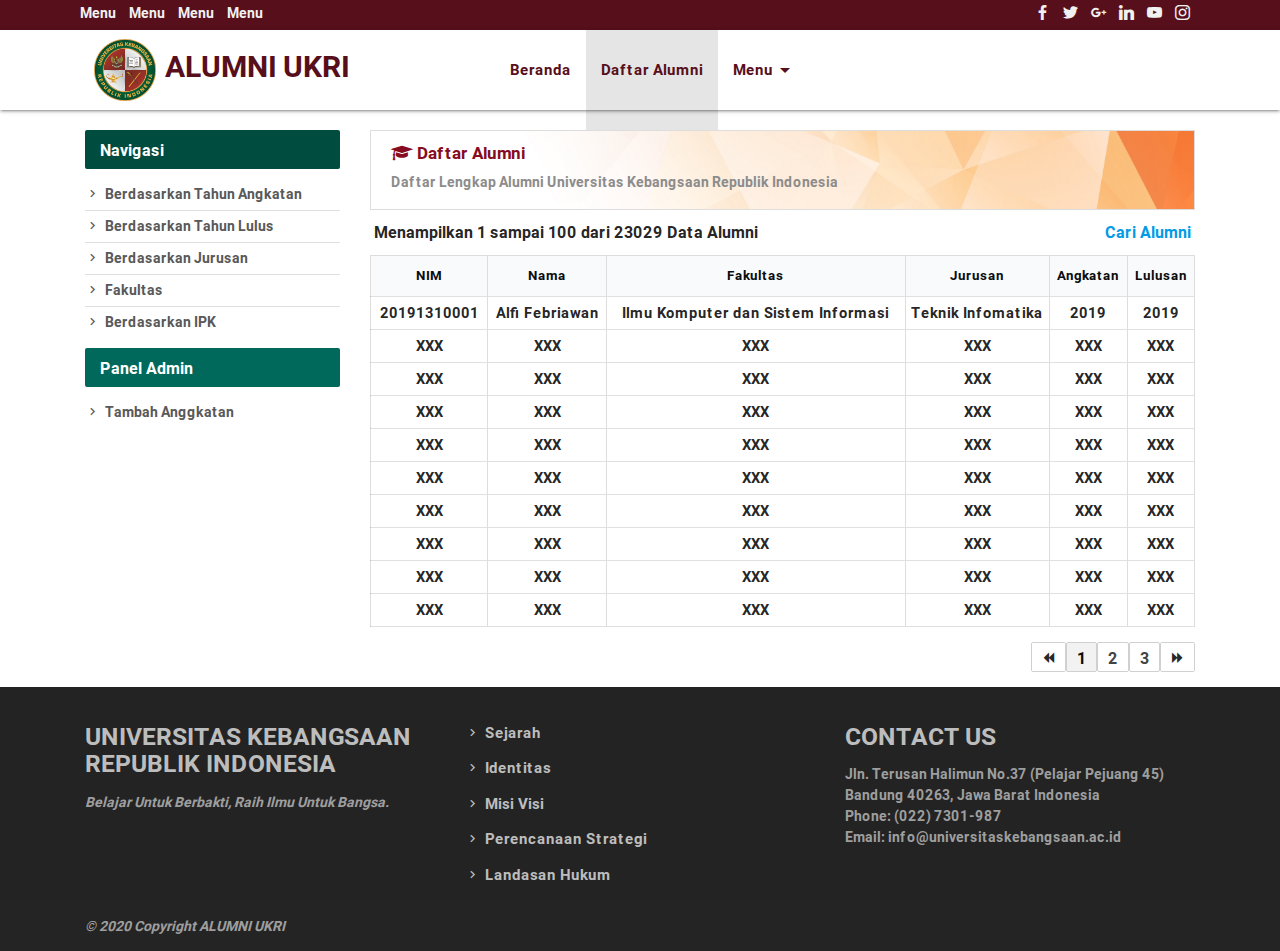
<file: daftarAlumni.html>
<!DOCTYPE html>
<html lang="en">
<head>
    <meta charset="UTF-8">
    <link rel="apple-touch-icon" sizes="76x76" href="">
	<link rel="icon" type="image/png" href="">
    <title>ALUMNI UKRI</title>
    <!--Let browser know website is optimized for mobile-->
        <meta name="viewport" content="width=device-width, initial-scale=1.0"/>
    <!--Import CSS-->
        <!--Import materialize.css-->
        <link type="text/css" rel="stylesheet" href="assets/css/bootlize.css"  media="screen,projection"/>
        <link rel="stylesheet" type="text/css" href="assets/css/bootlize-icon.css"/>
        <!--Import  PrimaryCss-->
        <link rel="stylesheet" href="assets/css/template.css" type="text/css">
        <link rel="stylesheet" href="assets/css/page01.css" type="text/css">
        <!--Import Google Icon Font (IF NEED )
        <link href="https://fonts.googleapis.com/icon?family=Material+Icons" rel="stylesheet">-->
    <!--Import Js-->
        <script src="assets/js/jquery-3.3.1.min.js"></script>
        <script src="assets/js/bootlize.js"></script>
        <script src="assets/vendor/dataTable/jquery.datatables.js"></script>
</head>
<body>
<header>
    <div id="navlv1" class="hide-on-med-and-down">
        <ul id="navlv1-kiri">
            <li><a href="">Menu</a></li>
            <li><a href="">Menu</a></li>
            <li><a href="">Menu</a></li>
            <li><a href="">Menu</a></li>
        </ul><!--/#navlv1-kiri-->
        <ul id="navlv1-kanan">
            <li><a href="#!" class="socicon-facebook"></a></li>
            <li><a href="#!" class="socicon-twitter"></a></li>
            <li><a href="#!" class="socicon-googleplus"></a></li>
            <li><a href="#!" class="socicon-linkedin"></a></li>
            <li><a href="#!" class="socicon-youtube"></a></li>
            <li><a href="#!" class="socicon-instagram"></a></li>
        </ul><!--/#navlv1-kanan-->
    </div><!--/#navlv1-->
    <nav class="transparent">
        <div class="nav-wrapper">
            <div class="brand-logo">
                <div class="wadah">
                    <img src="assets/img/logo/logo%20ukri.png" alt="">
                    <div class="text">ALUMNI UKRI</div>
                </div>
            </div><!--/.brand-logo-->
            <div class="brand-link hide-on-med-and-down">
                <ul class="navlv2" class="hide-on-med-and-down">
                    <li><a href="index.html">Beranda</a></li>
                    <li class="active"><a href="daftarAlumni.html">Daftar Alumni</a></li>
                    <li><a class="dropdown-trigger" href="#!" data-target="dropdown1">Menu <i class="material-icons right">arrow_drop_down</i></a></li>
                        <!-- Dropdown Structure -->
                        <ul id="dropdown1" class="dropdown-content">
                            <li><a href="agenda.html">Agenda</a></li>
                            <li class="divider"></li>
                            <li><a href="berita.html">Berita</a></li>
                            <li class="divider"></li>
                            <li><a href="gallery.html">Gallery</a></li>
                            <li class="divider"></li>
                            <li><a href="lowongan.html">Lowongan</a></li>
                        </ul>
                </ul>
            </div><!--/.brand-link-->
        </div><!--/.nav-wrapper-->
    </nav>
</header>
<main>
<div class="container">
<div class="row">
    <div class="col col-md-3">
        <div class="card-panel m-0 byebox teal darken-4 size-16 pl-3 p-2 white-text">Navigasi</div>
        <ul id="navigasi">
            <li><a href=""><i class="material-icons tiny">chevron_right</i>Berdasarkan Tahun Angkatan</a></li>
            <li class="divider"></li>
            <li><a href=""><i class="material-icons tiny">chevron_right</i>Berdasarkan Tahun Lulus</a></li>
            <li class="divider"></li>
            <li><a href=""><i class="material-icons tiny">chevron_right</i>Berdasarkan Jurusan</a></li>
            <li class="divider"></li>
            <li><a href=""><i class="material-icons tiny">chevron_right</i>Fakultas</a></li>
            <li class="divider"></li>
            <li><a href=""><i class="material-icons tiny">chevron_right</i>Berdasarkan IPK</a></li>
        </ul>
        <div class="card-panel m-0 byebox teal darken-3 size-16 pl-3 p-2 white-text">Panel Admin</div>
        <ul id="navigasi">
            <li><a href="daftarAlumni-tambah.html"><i class="material-icons tiny">chevron_right</i>Tambah Anggkatan</a></li>
        </ul>
    </div><!--/.col-->
    <div class="col col-md-9">
        <div class="headImage">
            <div class="t-head"><i class="fa fa-graduation-cap" aria-hidden="true"></i> Daftar Alumni</div>
            <div class="t-sub">Daftar Lengkap Alumni Universitas Kebangsaan Republik Indonesia</div>
        </div><!--/.headimage-->
        <div class="headTable container pl-1 pr-1">
        <div class="row">
            <div class="col a">Menampilkan 1 sampai 100 dari 23029 Data Alumni</div>
            <div class="col b"><a href="#modal1" class="right modal-trigger">Cari Alumni</a></div>
        </div>
        </div><!--/.headTable-->
        <div class="isiTable row">
            <table class="dataTable bordered centered">
                <thead>
                    <tr><th>NIM</th><th>Nama</th><th>Fakultas</th><th>Jurusan</th><th>Angkatan</th><th>Lulusan</th></tr>
                </thead>
                <tbody>
                    <tr>
                        <td>20191310001</td>
                        <td>Alfi Febriawan</td>
                        <td>Ilmu Komputer dan Sistem Informasi</td>
                        <td>Teknik Infomatika</td>
                        <td>2019</td>
                        <td>2019</td>
                    </tr>
                    <tr>
                        <td>XXX</td>
                        <td>XXX</td>
                        <td>XXX</td>
                        <td>XXX</td>
                        <td>XXX</td>
                        <td>XXX</td>
                    </tr>
                    <tr>
                        <td>XXX</td>
                        <td>XXX</td>
                        <td>XXX</td>
                        <td>XXX</td>
                        <td>XXX</td>
                        <td>XXX</td>
                    </tr>
                    <tr>
                        <td>XXX</td>
                        <td>XXX</td>
                        <td>XXX</td>
                        <td>XXX</td>
                        <td>XXX</td>
                        <td>XXX</td>
                    </tr>
                    <tr>
                        <td>XXX</td>
                        <td>XXX</td>
                        <td>XXX</td>
                        <td>XXX</td>
                        <td>XXX</td>
                        <td>XXX</td>
                    </tr>
                    <tr>
                        <td>XXX</td>
                        <td>XXX</td>
                        <td>XXX</td>
                        <td>XXX</td>
                        <td>XXX</td>
                        <td>XXX</td>
                    </tr>
                    <tr>
                        <td>XXX</td>
                        <td>XXX</td>
                        <td>XXX</td>
                        <td>XXX</td>
                        <td>XXX</td>
                        <td>XXX</td>
                    </tr>
                    <tr>
                        <td>XXX</td>
                        <td>XXX</td>
                        <td>XXX</td>
                        <td>XXX</td>
                        <td>XXX</td>
                        <td>XXX</td>
                    </tr>
                    <tr>
                        <td>XXX</td>
                        <td>XXX</td>
                        <td>XXX</td>
                        <td>XXX</td>
                        <td>XXX</td>
                        <td>XXX</td>
                    </tr>
                    <tr>
                        <td>XXX</td>
                        <td>XXX</td>
                        <td>XXX</td>
                        <td>XXX</td>
                        <td>XXX</td>
                        <td>XXX</td>
                    </tr>
                    <tr>
                        <td>XXX</td>
                        <td>XXX</td>
                        <td>XXX</td>
                        <td>XXX</td>
                        <td>XXX</td>
                        <td>XXX</td>
                    </tr>
                    <tr>
                        <td>XXX</td>
                        <td>XXX</td>
                        <td>XXX</td>
                        <td>XXX</td>
                        <td>XXX</td>
                        <td>XXX</td>
                    </tr>
                    <tr>
                        <td>XXX</td>
                        <td>XXX</td>
                        <td>XXX</td>
                        <td>XXX</td>
                        <td>XXX</td>
                        <td>XXX</td>
                    </tr>
                    <tr>
                        <td>XXX</td>
                        <td>XXX</td>
                        <td>XXX</td>
                        <td>XXX</td>
                        <td>XXX</td>
                        <td>XXX</td>
                    </tr>
                    <tr>
                        <td>XXX</td>
                        <td>XXX</td>
                        <td>XXX</td>
                        <td>XXX</td>
                        <td>XXX</td>
                        <td>XXX</td>
                    </tr>
                    <tr>
                        <td>XXX</td>
                        <td>XXX</td>
                        <td>XXX</td>
                        <td>XXX</td>
                        <td>XXX</td>
                        <td>XXX</td>
                    </tr>
                    <tr>
                        <td>XXX</td>
                        <td>XXX</td>
                        <td>XXX</td>
                        <td>XXX</td>
                        <td>XXX</td>
                        <td>XXX</td>
                    </tr>
                    <tr>
                        <td>XXX</td>
                        <td>XXX</td>
                        <td>XXX</td>
                        <td>XXX</td>
                        <td>XXX</td>
                        <td>XXX</td>
                    </tr>
                    <tr>
                        <td>XXX</td>
                        <td>XXX</td>
                        <td>XXX</td>
                        <td>XXX</td>
                        <td>XXX</td>
                        <td>XXX</td>
                    </tr>
                    <tr>
                        <td>XXX</td>
                        <td>XXX</td>
                        <td>XXX</td>
                        <td>XXX</td>
                        <td>XXX</td>
                        <td>XXX</td>
                    </tr>
                    <tr>
                        <td>XXX</td>
                        <td>XXX</td>
                        <td>XXX</td>
                        <td>XXX</td>
                        <td>XXX</td>
                        <td>XXX</td>
                    </tr>
                    <tr>
                        <td>XXX</td>
                        <td>XXX</td>
                        <td>XXX</td>
                        <td>XXX</td>
                        <td>XXX</td>
                        <td>XXX</td>
                    </tr>
                    <tr>
                        <td>XXX</td>
                        <td>XXX</td>
                        <td>XXX</td>
                        <td>XXX</td>
                        <td>XXX</td>
                        <td>XXX</td>
                    </tr>
                    <tr>
                        <td>XXX</td>
                        <td>XXX</td>
                        <td>XXX</td>
                        <td>XXX</td>
                        <td>XXX</td>
                        <td>XXX</td>
                    </tr>
                </tbody>
            </table>
        </div><!--/.isiTable-->
    </div><!--/.col-->
</div><!--/.row-->
</div><!--/.container-->

<!--======
MODAL
========-->
<div id="modal1" class="modal modal-fixed-footer">
    <div class="modal-content">
        <div class="container">
        <div class="row">
            <div class="wadah col-12 center">
                <div class="text">Cari Alumni</div>
            </div>
            <div class="pencarian col-12 center mt-3">
                <form action="" class="">
                    <div class="RNNXgb col" jsname="RNNXgb">
                        <div class="input-field w-100 m-0 p-0">
                            <i class="material-icons prefix">search</i>
                            <input id="text" type="text" placeholder="Masukan Nama" class="validate">
                        </div>
                    </div>
                    <div class="container">
                    <div class="row">
                        <div class="col-5 expertMode mt-3 ml-5 mr-3">
                            <div class="input-field">
                                <input id="NIM" material="off" type="text" class="validate">
                                <label for="NIM">NIM</label>
                            </div>
                            <div class="input-field">
                                <input id="Fakultas" material="off" type="text" class="validate">
                                <label for="Fakultas">Fakultas</label>
                            </div>
                            <div class="input-field">
                                <input id="Jurusan" material="off" type="text" class="validate">
                                <label for="Jurusan">Jurusan</label>
                            </div>
                        </div><!--/.ExperMode-->
                        <div class="col-5 expertMode mt-3">
                            <div class="input-field mt-4">
                                <select>
                                    <option value="" disabled selected>Pilih tahun</option>
                                    <option value="1">2019</option>
                                    <option value="2">2018</option>
                                    <option value="3">2017</option>
                                </select>
                                <label>Anggkatan</label>
                            </div>
                            <div class="input-field mt-4">
                                <select>
                                    <option value="" disabled selected>Pilih tahun</option>
                                    <option value="1">2019</option>
                                    <option value="2">2018</option>
                                    <option value="3">2017</option>
                                </select>
                                <label>Lulusan</label>
                            </div>
                        </div><!--/.ExperMode-->
                    </div>
                    </div><!--/.row-->
                    <div class="end col mt-3">
                        <button type="submit" class="btn btn-small waves-effect waves-light primarycolor2 white-text" style="text-transform:none;">Cari Alumni</button>
                        <br/>
                        <div class="mt-2"><a id="btn-expertmode" href="#!" class="black-text blogger-2">Buka Mode Lengkap</a></div>
                    </div>
                </form>
            </div>
        </div><!--/.row-->
        </div><!--/.container-->
    </div><!--/.modal content-->
    <div class="modal-footer">
      <a href="#!" class="modal-close waves-effect waves-red btn-flat">Tutup</a>
    </div>
</div><!--/modal 1-->

</main>
<footer class="page-footer">
    <div class="container">
        <div class="row">
            <div class="col">
                <h5 class="grey-text text-lighten-1 size">UNIVERSITAS KEBANGSAAN REPUBLIK INDONESIA</h5>
                <p class="grey-text size-14 i">Belajar Untuk Berbakti, Raih Ilmu Untuk Bangsa.</p>
            </div>
            <div class="col">
                <ul class="panah">
                    <li><a class="grey-text text-lighten-1" href="#!"><i class="material-icons tiny">chevron_right</i>Sejarah</a></li>
                    <li><a class="grey-text text-lighten-1" href="#!"><i class="material-icons tiny">chevron_right</i>Identitas</a></li>
                    <li><a class="grey-text text-lighten-1" href="#!"><i class="material-icons tiny">chevron_right</i>Misi Visi</a></li>
                    <li><a class="grey-text text-lighten-1" href="#!"><i class="material-icons tiny">chevron_right</i>Perencanaan Strategi</a></li>
                    <li><a class="grey-text text-lighten-1" href="#!"><i class="material-icons tiny">chevron_right</i>Landasan Hukum</a></li>
                </ul>
            </div>
            <div class="col">
                <h5 class="grey-text text-lighten-1 size">CONTACT US</h5>
                <p class="grey-text size-14">
                    Jln. Terusan Halimun No.37 (Pelajar Pejuang 45) Bandung 40263, Jawa Barat Indonesia<br/>
                    <span class="size">Phone</span>: (022) 7301-987<br/>
                    <span class="size">Email</span>: info@universitaskebangsaan.ac.id
                </p>
            </div>
        </div><!--/.row-->
    </div><!--/.contaner-->
    <div class="footer-copyright">
        <div class="container grey-text size-14 i">
            © 2020 Copyright ALUMNI UKRI
        </div>
    </div>
</footer>
</body>
<script src="assets/js/template.js"></script>
<script src="assets/js/page01.js"></script>
</html>
</file>
<file: assets/css/template.css>
/* Atur Container */
html, body, #app, .appInti {margin: 0 auto;padding: 0 auto;height: 100%;}
/* Atur 3 Warna Utama */
.primarycolor {background-color: #570f1b!important;}.text-primarycolor {color: #570f1b!important;}
.primarycolor2 {background-color: #880c21!important;}.text-primarycolor2 {color: #880c21!important;}
.primarycolor3 {background-color: #f2dbbb!important;}.text-primarycolor3 {color: #f2dbbb !important;}
html {--color1: #570f1b;--color2: #880c21;--color3: #f2dbbb;}
}
/* Atur Scrollbar */
::-webkit-scrollbar{width:7px;background:#eee;height: 8px;border: 1px solid #ddd;}
::-webkit-scrollbar-thumb{background-color:#575757;border-radius:0px;}
::-moz-scrollbar{width:8px;background:#FFF}
::-moz-scrollbar-thumb{background-color:#575757;border-radius:3px}
/* Atur DragColor */
::selection {background-color: #ed1c24;color:rgba(225,225,225,0.8);}
::-moz-selection {background-color: #ed1c24;color:rgba(225,225,225,0.8);}
::-webkit-selection {background-color: #ed1c24;color:rgba(225,225,225,0.8);}
/*Atur Cursor*/
/*html {cursor: url('https://drive.google.com/uc?authuser=0&id=1rMnL0u3GYG8voYD4bA_n8vsPz_ROspsh'), default;}*/
/*a:hover{cursor: url('https://drive.google.com/uc?authuser=0&id=1bbDBUqM67D3wdl1ayrGpED5HpKWsFxAL'), default;}*/
/*======================================================*/

/*Card Panel Atur*/
.card-panel {box-shadow: 0px 2px 4px rgba(0,0,0,0.18);background-color: #fafafa;}
.card-panel.border{border: 1px solid #e0e0e0;}
.card-panel.byepadding{padding: 0;}
.byepadding{padding: 0 !important;}
.byemargin{margin: 0 !important;}
.card-panel.byebox{box-shadow: none;}
/*Untuk Row Pertama*/
.jangan-gutters {
  margin-right: 0;
  margin-left: 0;
}

/*=======
HEADER
========*/
/*Navbar Lv 1*/
header{padding: 0;margin: 0;}
#navlv1{
    background-color: #570f1b;height: 50px /*40px*/;position: relative;top: -2.2vh;
    color: #f1f1f1;font-size: 14px;}#navlv1 a{color: #f1f1f1;}#navlv1 a:hover{color: #f2dbbb;}
#navlv1 ul {padding: 9px 80px;}
#navlv1 ul li{display: inline-block;}
#navlv1 ul#navlv1-kiri {float: left;height: 0px}
#navlv1 ul#navlv1-kanan {float: right;height: 0px}
#navlv1 ul#navlv1-kiri li{padding-right: 10px;}
#navlv1 ul#navlv1-kanan li{padding-right: 10px;font-size: 15px;}

/*Navbar Utama*/
nav{position: relative;top: -2.2vh;padding: 0px 0 80px 0;}
nav .container-fluid{}
@media only screen and (min-width: 993px) {
    .brand-logo {width:100%;margin-top: 5px;}
    .brand-link {position: absolute;left: 55vh;}
}

.brand-logo .wadah{padding: 0 10vh;}
.brand-logo img {width: 70px;display: inline-block;float: left;margin-right: 5px;}
.brand-logo .text{color: #570f1b;font-weight: bold;font-size: 30px;}

.brand-link ul.navlv2{height: 12vh;line-height:80px;}.brand-link ul i{margin: 0;height: 12vh;line-height:80px;}
.brand-link ul.navlv2 a{color: #570f1b;font-weight: bold;height: 12vh;}
.brand-link ul.navlv2 a:hover{background-color: rgba(242, 219, 187, .5);}
.brand-link ul.navlv2 li.active {border-bottom: 3px solid #570f1b;}

.brand-link ul.dropdown-content {top: -75px;min-width: calc(50%);}
.brand-link ul.dropdown-content a{height: 100%;font-size: 14px;font-weight: 600;}

/*=======
MAIN
=========*/
.batasJudul {width: 100%;text-align: center;}
.batasJudul h1 {
    position: relative;
    display: inline-block;
    font-size:36px;font-weight: 600;font-family: "blogger3";
    color: var(--color1);
    background:linear-gradient(to right, #ddd 30%, var(--color1) 60%, #ddd 30%) bottom;
    background-repeat: no-repeat;
    background-size: 100% 3px;
    padding: 0 0 15px 0;
    white-space: nowrap;
    width: 100%;}

/*=======
FOOTER
========*/
footer{background-color: #232323 !important;}
footer ul.panah li i{padding: 0px 5px 0 0;position: relative;top: 2px;}
footer ul.panah li {margin-bottom: 13px;font-size: 15px;}
footer ul.panah li a:hover{animation: warna .6s infinite}
@keyframes warna {
    0%    {color:#9e9e9e;}
    25%   {color:#eeeeee;}
    50%   {color:#fafafa;}
    75%   {color:#eeeeee;}
    100%  {color:#9e9e9e;}
}

/*=-=-=-=-=-=
DATA TABLE STYLE
=-=-=-=-=-=-=*/
.DTFC_LeftBodyLiner{overflow-y:unset !important;}
.DTFC_RightBodyLiner{overflow-y:unset !important;}
table#dataTable{
/*    max-width: none !important;*/
/*    width: 100%;*/
    clear: both;
/*    border-collapse: collapse;*/
/*    table-layout: fixed;*/
/*    word-wrap:break-word;*/
}
/*Atur Thead*/
thead th{
    border-radius: 0;padding: 10px 5px;
    background-color: rgb(249, 250, 251);
    color: #0a0d0f;font-size: 10pt;text-transform: capitalize;
    font-weight: 500 !important;
}
/*Atur Tbody*/
tbody td{
    padding: 5px;
    font-size: 11pt;font-weight: 500 !important;
}
tfoot th{
   /*Kerangka*/
   border-radius: 0;padding: 10px 5px;
   /*Style*/
   background-color: #595959;
   color: #FAFAFA;font-size: 14px;text-transform: uppercase;
}
/*Scroll*/
.table-sekerol{  
    width: auto;
    position: relative;
    overflow-x: auto;
    white-space: nowrap;
    height: 65vh;
}
/*Date Picker - Judul Row */
.datepicker td, .datepicker th {
    border-radius: 0px !important;
}
.datepicker thead th:hover{background-color: #bdbdbd;color: #212121;transition: .25s ease;}

/*Warna Striped*/
table.striped.striped-utama > tbody > tr:nth-child(odd) {background-color: #E6E6E6;}
table.striped.striped-utama > tbody > tr:nth-child(even) {background-color: #CCCCCC;}
table.highlight > tbody > tr:hover { background-color: rgba(46, 41, 75,0.4) !important; }

/*Warna Bordered*/
table.bordered > thead > tr {border-left: 1px solid #ddd;border-right: 1px solid #ddd;border-top: 1px solid #ddd;}
table.bordered thead th {border-right: 1px solid #ddd;}
table.bordered > tbody > tr {border-left: 1px solid #ddd;border-right: 1px solid #ddd;}
table.bordered tbody td {border-right: 1px solid #ddd;}

/*Warna Button Action*/
table a .fa.warna1{color: #388e3c;}
table a .fa.warna2{color: #0277bd;}
table a .fa.warna3{color: #f57f17;}
table a .fa.warna4{color: #e53935;}
table a .fa{transition: .25s ease;}
table a:hover .fa{color: #282828;transform: translateY(-2px);}

/*Hancurkan Padding DATATABLE */
.hancurPaddingLeft{padding-left: 0em;padding-right: 0px;}
.hancurPaddingLeft .col-sm-12{padding-left: 0em;padding-right: 0px;}

/*Action Button Table
-----------------*/
.actionStyle{text-align: center;}
/*UKURAN ICON*/
@media only screen and (max-width: 991px){
    .actionStyle a i{font-size: 14px;transition: .2s;}
}
@media only screen and (min-width: 992px){
    .actionStyle a i{font-size: 22px;transition: .2s;}
}
/*Warna Icon*/
.actionStyle a i.view{color: #03a9f4;}.actionStyle a i.edit{color: #4caf50;}.actionStyle a i.delete{color: #f44336;}
/*Warna Hover*/
.actionStyle a i.view:hover{color: #1565c0;}.actionStyle a i.edit:hover{color: #388e3c;}.actionStyle a i.delete:hover{color: #d32f2f;}
/*Paginate Design
==================*/
div.dataTables_paginate{text-align:right;margin-top: 0px;}
/*tombol Aktive*/
div.dataTables_paginate ul.pagination li.active {background-color: #f2f2f2;}/*#1976D2 | #6699ff*/
div.dataTables_paginate ul.pagination li.active a{color: #0a0d0f;font-weight: bold;}
/*Jarak dan Border di setiap tombol*/
.pagination li {border: 1px solid #d0d0d0;margin-left: 0px;}
.pagination li a{padding: 0px 10px;font-size: 16px;font-weight: 600;}
/*TOMBOL BACK
==============*/
.pagination li i {font-size: 12px;}
/*Samain aja*/
.pagination li.previous a{background-color: #fff;color: #282828;font-size: 14px;padding: 0px 0px;line-height: 28px;font-weight: 300;width: 100%;}
.pagination li.previous{background-color: #fff;cursor: pointer;width: 35px;}
/*End Samain aja*/
.pagination li.previous.disabled a {background-color: #fff ;}
.pagination li.previous.disabled{cursor: inherit;background-color: #fff ;}
/*TOMBOL NEXT
=============*/
/*Samain aja*/
.pagination li.next a{background-color: #fff;color: #282828;font-size: 14px;padding: 0px 0px;line-height: 28px;font-weight: 300;width: 100%;}
.pagination li.next{background-color: #fff;cursor: pointer;width: 35px;}
/*End Samain aja*/
.pagination li.next.disabled a {background-color: #fff ;}
.pagination li.next.disabled{cursor: inherit;background-color: #fff ;}
/*END Paginate Design
==================*/

/*SHOW SELECT DESIGN
====================*/
@media only screen and (max-width: 991px) {
    .LeftCenterShowDataTable{text-align: center;margin-bottom: 1em;}
}
@media only screen and (min-width: 992px) {
    .LeftCenterShowDataTable{
        padding:  0em 2em 0em;margin-top: -3em;margin-bottom: 2em
    }
    .LeftCenterShowDataTable select[name="DataTables_Table_0_length"]{margin-left: .8vw;}
    .LeftCenterSearchTable {
        margin-left: -65%;margin-top: -3em;margin-bottom: 0em
    }
    .LeftCenterSearchTable input[aria-controls="DataTables_Table_0"]{margin-left: .8vw;padding-top: 2px;padding-bottom: 2px;padding-right:2rem;width: calc(150px - 2.6rem);}
}
/*END SHOW SELECT DESIGN
====================*/
/*=-=-=-=-=-=
END: DATA TABLE STYLE
=-=-=-=-=-=-=*/
</file>
<file: assets/css/index.css>
/*Cousel
=========*/
#carousel .item img{max-height: 500px;}
/*Beranda
==========*/
#berita .wadahImg {width: 100%;height: 160px;overflow: hidden;margin-bottom: 10px;}
#berita .wadahImg img{width: 100%;transition: .2s}
/*#berita .col:hover .wadahImg img{width: 110%;}*/
#berita .wadahText {font-size: 13pt;font-weight: 600;margin-bottom: 10px;color: #000;}
#berita a.satuBerita:hover .wadahText {color: var(--color2);transition: .2s;}
#berita .wadahTanggal {font-size: 10pt;font-weight: 600;color: #757575;margin-bottom: 10px;}
#berita .wadahTanggal i{position: relative;top: 2px;margin-right: 3px;}
/*Lowongan
==========*/
#lowongan .wadahTable {height: 100px;border-bottom: 1px solid #b1b1b1;margin: 10px 0;overflow: hidden;padding-bottom: 40px;margin-bottom: 20px;}
#lowongan .wadahImg {width: 100%;height: 80px;overflow: hidden;border: 1px solid #b1b1b1;}
#lowongan .wadahImg img{width: 100%;display: block;margin-left: auto;margin-top: -2vh;margin-right: auto;}
#lowongan .judul {font-size: 13pt;font-weight: 600;margin-bottom: 10px;}
#lowongan a {color: #000;transition: .1s;}#lowongan a:hover {color: var(--color2);}
#lowongan .date {font-size: 10pt;font-weight: 600;color: #757575;margin-bottom: 10px;}
#lowongan .date i{position: relative;top: 2px;margin-right: 3px;}

#lowongan .wadahTglHard {width: 100%;height: 80px;overflow: hidden;border-left: 2px solid var(--color2);background-color: #f5f5f5;text-align: center;}
#lowongan .wadahTglHard span:nth-child(1) {font-size:40px;font-family: "blogger3";color: #000;display: block;;margin-top: -2px;padding: 0;}
#lowongan .wadahTglHard span:nth-child(2) {font-size:19px;font-family: "blogger3";color: #000;display: block;margin-top: -10px;padding: 0;}

/*GALLERY
===========*/
#gallery {background-color: #f5f5f5;padding-top: 30px;padding-bottom: 30px;}
#gallery ul li{width: 100%;height: 200px;margin: 5px 0;overflow: hidden;}
#gallery ul li img{width: 100%;}
</file>
<file: assets/css/page01.css>
/*Navigasi
=========*/
ul#navigasi li i{padding: 0px 5px 0 0;position: relative;top: 2px;}
ul#navigasi li {margin-bottom: 5px;font-size: 10px;}
ul#navigasi li:hover {background-color: rgba(225,225,225,0.6);}
ul#navigasi li.active {background-color: rgba(225,225,225,0.6);}
ul#navigasi li a{color: #595959;font-weight: 600;font-size: 14px;}
ul#navigasi li a:hover{animation: warna 1s infinite;}
@keyframes warna {
    0%    {color:#595959;}
    25%   {color:#9e9e9e;}
    50%   {color: var(--color1);}
    75%   {color:#9e9e9e;}
    100%  {color:#595959;}
}

/*Header Alumni
===============*/
.headImage{
    width: 100%;height: 80px;
    border: 1px solid #ddd;
    background-image: url(../img/template/Bg1.png);background-position: left;background-repeat: no-repeat;background-size: cover;
    padding: 10px 20px;
}
.headImage .t-head {color: var(--color2);font-size: 17px;font-weight: 600;}
.headImage .t-sub {color: #8c8c8c;font-size: 14px;font-weight: 400;margin-top: 5px;}
.headTable {padding: 10px 0;}
.headTable .a{font-size: 16px;font-weight: 600;}
.headTable .b{font-size: 16px;font-weight: 600;}

/*MOdal
==========*/
#modal1 {}
.modal-content .wadah{padding: 0 0vh;margin: auto;}
.modal-content img {width: 70px;display: inline-block;float: left;margin-right: 5px;}
.modal-content .text{color: #570f1b;font-weight: bold;font-size: 30px;margin-top: 10px;}

.RNNXgb {
    background: #fff;
    display: flex;
    border: 1px solid #dfe1e5;
    box-shadow: none;
    border-radius: 24px;
    z-index: 3;
    height: 44px;
    margin: 0 auto;
    width: 482px;
}

.RNNXgb input {height: 40px !important;font-size: 16px !important;font-family: "blogger1";
    padding: 0 0px 0 20px !important;margin: 0px !important;
}
.RNNXgb .input-field i{font-size: 18pt !important;padding: 0 !important;margin-left: -20px;margin-top: 2px;}
.input-field .prefix.active { color: var(--color2);}
.RNNXgb input[type=text]:not(.browser-default){border-bottom: 1px solid transparent;}
input[type=text]:not(.browser-default):focus:not([readonly]){
    border-bottom: 1px solid var(--color2);
    -webkit-box-shadow: 0 1px 0 0 var(--color2);
    box-shadow: 0 1px 0 0 var(--color2);
}

.expertMode{
    background-color: #fff;border: 1px solid #DDD;
    display: none;
}

#modal1 .dropdown-content li > a, .dropdown-content li > span {
    font-size: 15px;
    color: #000;
    font-family: "blogger3";
    display: block;
    line-height: 22px;
    padding: 10px 16px;
}


/*========================================*/

/*Berita
==========*/
#berita .wadahImg {position: relative;}
#berita .wadahImg img{width: 100%;}
#berita .judul {color: var(--color2);font-size: 20px;font-family: "sans4";max-height: 65px;overflow: hidden;}
#berita .wadahKonten:hover .judul{animation: warna 1s infinite;}
#berita .read {color: #000;font-size: 14px;font-family: "sans4";max-height: 65px;overflow: hidden;}

#berita .foad i{padding: 0px 0px 0 0;position: relative;top: 3px;}
#berita .foad {margin-bottom: 40px;font-size: 13px;color: #757575;font-weight: 600;}
#berita .foad:hover{color: #000;font-weight: bold;}
#berita .segitiga {
    border-top: solid 40px #388e3c;
    border-bottom: solid 20px transparent;
    border-left: solid 25px #388e3c;
    border-right: solid 25px #388e3c;
    position: absolute;top: 0;right: 7%;
    width: 30px;
}
#berita .segitiga .text {
    position: absolute;left: -1.3vh;top: -5.5vh;
    color: #FFF;font-family: "Blogger2";font-size: 13px;text-align: center;
}#berita .segitiga .text span:nth-child(2){display: block;margin-top: -4px;}

#berita .pagination li.active {background-color: #880c21;}
#berita .pagination li:hover{margin-top: -3px;}

/*=========
Sidebar
==========*/
.sidebar .widget {
    position: relative;
    overflow: hidden;
    background-color: #fff;
    box-sizing: border-box;
    padding: 0;
    margin: 0 0 35px;
}

/*Title Widget
---------------*/
.sidebar .widget-title {
    position: relative;
    float: left;
    width: 100%;
    margin: 0 0 20px;
}
.sidebar .widget-title > h3 {
    position: relative;
    display: block;
    font-size: 13px;
    color: #171717;
    font-weight: 600;
    text-transform: uppercase;
    line-height: 13px;
    padding: 0 0 13px;
    margin: 0;
    border-bottom: 2px solid #ebebeb;
}
.sidebar .widget-title > h3:before {
    content: '';
    position: absolute;
    height: 2px;
    width: 30px;
    left: 0;
    bottom: 0;
    background-color: #880c21;
    margin: 0 0 -2px;
}
.sidebar .widget-content {
    float: left;
    width: 100%;
    margin: 0;
}

/*PopularPost
---------------*/
.PopularPosts .post:first-child {
    padding: 0;
    margin: 0;
    border: 0;
}
.PopularPosts .post {
    overflow: hidden;
    margin: 20px 0 0;
}
.PopularPosts .post-image-link {
    position: relative;
    width: 80px;
    height: 65px;
    float: left;
    overflow: hidden;
    display: block;
    vertical-align: middle;
    margin: 0 12px 0 0;
}
.widget img {
    max-width: 100%;
}

.PopularPosts .post-info {
    overflow: hidden;
}
.PopularPosts .post-title {
    font-size: 14px;
    font-weight: 600;
    line-height: 1.6em;
    margin: 0 0 5px;
}
.PopularPosts .post-title a {
    display: block;
    color: #171717;
    transition: color .17s;
}
.post-meta {
    overflow: hidden;
    color: #aaa;
    font-size: 11px;
    font-weight: 400;
    padding: 0 1px;
}
.post-meta i{font-size: 11px;position: relative;top: 1px;}
.post-meta .post-date {
    float: left;
    display: inline-block;
    margin: 0 10px 0 0;
}


/*===================================
Halaman Berita Post
==============*/

.wdh-breadcrumb a.breadcrumb{color: #aaaaaa;font-size: 12px;}
.wdh-breadcrumb a.breadcrumb:hover{color: #737373;font-weight: 600;}
.wdh-breadcrumb a.breadcrumb:before{color: #aaaaaa;font-size: 12px;font-weight: 600; margin: 0;line-height: 27px;}

.post-title {border-bottom: 1px solid #e6e6e6;}
.post-title h1{line-height: 40px;font-size: 25px;color: #171717;font-weight: 700;margin: 0;}
.post-title .date{line-height: 40px;font-size: 12px;color: #aaaaaa;font-weight: 600;}
.post-title .date i{position: relative;top: 1px;font-size: 12px;}

/*-Post Konten*/
/*--Amankan Size Gambar*/
.post-konten img {max-width: 100%;margin: auto;}
.post-konten {}

.post-footer {margin-top: 40px;margin-bottom: 100px !important;}
.post-footer .post-labels {
    overflow: hidden;
    height: auto;
    position: relative;
    margin: 0 0 20px;
    padding: 0;
}
.post-footer .post-labels span, .post-labels a {
    float: left;
    height: 23px;
    background-color: #fff;
    color: #171717;
    font-size: 13px;
    line-height: 20px;
    font-weight: 400;
    margin: 0 5px 0 0;
    padding: 0 10px;
    border: 1px solid #d9d9d9;
    transition: .3s ease-in-out;
}
.post-footer .post-labels span, .post-labels a:hover {
    background-color: #eb3349 !important;
    color: #fff !important;
    font-weight: 600 !important;
    border-color: #eb3349 !important;
}
</file>
<file: assets/css/bootlize-icon.css>
/*** rt-icons-2 ***/
/**
-> http://preview.hotbootstrap.com/s_wedding/icons.html 
-> http://www.socicon.com/chart.php
* https://icomoon.io/
*/
@font-face {
    font-family: 'rt-icons-2';
/*    src:url('../fonts/icon/rt-icons-2.eot?wz19bt');*/
    src:url('../fonts/icon/rt-icons-2.ttf?wz19bt') format('truetype'),
        url('../fonts/icon/rt-icons.woff?wz19bt') format('woff');
/*        url('../fonts/icon/rt-icons-2.svg?wz19bt#rt-icons-2') format('svg'),*/
/*        url('../fonts/icon/rt-icons-2.eot?#iefixwz19bt') format('embedded-opentype');*/
    font-weight: normal;
    font-style: normal;
}

[class^="rt-icon-"], [class*=" rt-icon-"] {
    font-family: 'rt-icons-2' !important;
    speak: none;
    font-style: normal;
    font-weight: normal;
    font-variant: normal;
    text-transform: none;
    line-height: 1;

    /* Better Font Rendering =========== */
    -webkit-font-smoothing: antialiased;
    -moz-osx-font-smoothing: grayscale;
}

/*** social icons ***/
/**
* http://www.socicon.com
*/
@font-face {
    font-family: 'socicon';
    src: url('../fonts/icon/socicon.eot?xvgs9q');
    src: url('../fonts/icon/socicon.eot?xvgs9q#iefix') format('embedded-opentype'), url('../fonts/icon/socicon.woff2?xvgs9q') format('woff2'), url('../fonts/icon/socicon.ttf?xvgs9q') format('truetype');
    /* url('../fonts/icon/socicon.woff?xvgs9q') format('woff'), url('../fonts/icon/socicon.svg?xvgs9q#socicon') format('svg')*/
    font-weight: normal;
    font-style: normal;
}

[class^="socicon-"],
[class*=" socicon-"] {
    /* use !important to prevent issues with browser extensions that change fonts */
    font-family: 'socicon' !important;
    speak: none;
    font-style: normal;
    font-weight: normal;
    font-variant: normal;
    text-transform: none;
    line-height: 1;
    /* Better Font Rendering =========== */
    -webkit-font-smoothing: antialiased;
    -moz-osx-font-smoothing: grayscale;
}

/*!
 *  Font Awesome 4.6.3 by @davegandy - http://fontawesome.io - @fontawesome
 *  License - http://fontawesome.io/license (Font: SIL OFL 1.1, CSS: MIT License)
 */
/* FONT PATH
 * -------------------------- */
/*Style Default
===============*/
.fa-default {
    padding: 20px;
    font-size: 30px;
    width: 50px;
    text-align: center;
    text-decoration: none;
    margin: 0px 0px;
}
.fa-radius {
    padding: 20px;
    font-size: 30px;
    width: 50px;
    text-align: center;
    text-decoration: none;
    border-radius: 50%;
    margin: 0px 0px;
}
/*.fa-default:hover, .fa-radius:hover { opacity: 0.8;}*/
/*Style Share Button
====================*/
.cf-postshare {padding: 0px 0px;margin: 4px 0px;}
.cf-service {display: block;}
.cf-service {
    float: left;
    width: 115px;
    margin-right: 7px;
    margin-bottom: 7px;
    border-radius: 3px;
    color: #fff;
    line-height: 32px;
    text-align: center;
}
.cf-service .label {
    margin: 0px 10px;
    font-size: 13px;
}
.cf-facebook {background: #3B5998;}
.cf-twitter {background: #55ACEE;}
.cf-google {background: #dd4b39;}
.cf-linkedin {background: #007bb5;}
.cf-youtube {background: #bb0000;}
.cf-instagram {background: #125688;}
.cf-pinterest {background: #cb2027;}
.cf-snapchat-ghost {background: #fffc00;  text-shadow: -1px 0 black, 0 1px black, 1px 0 black, 0 -1px black;}
.cf-skype {background: #00aff0;}
.cf-android {background: #a4c639;}
.cf-dribbble {background: #ea4c89;}
.cf-vimeo {background: #45bbff;}
.cf-tumblr {background: #2c4762;}
.cf-vine {background: #00b489;}
.cf-foursquare {background: #45bbff;}
.cf-stumbleupon {background: #eb4924;}
.cf-flickr {background: #f40083;}
.cf-yahoo {background: #430297;}
.cf-soundcloud {background: #ff5500;}
.cf-reddit {background: #ff5700;}
.cf-rss {background: #ff6600;}
/*Default Setting icon
======================*/
.fa-facebook {
  background: #3B5998;
  color: white;
}

.fa-twitter {
  background: #55ACEE;
  color: white;
}

.fa-google {
  background: #dd4b39;
  color: white;
}

.fa-linkedin {
  background: #007bb5;
  color: white;
}

.fa-youtube {
  background: #bb0000;
  color: white;
}

.fa-instagram {
  background: #125688;
  color: white;
}

.fa-pinterest {
  background: #cb2027;
  color: white;
}

.fa-snapchat-ghost {
  background: #fffc00;
  color: white;
  text-shadow: -1px 0 black, 0 1px black, 1px 0 black, 0 -1px black;
}

.fa-skype {
  background: #00aff0;
  color: white;
}

.fa-android {
  background: #a4c639;
  color: white;
}

.fa-dribbble {
  background: #ea4c89;
  color: white;
}

.fa-vimeo {
  background: #45bbff;
  color: white;
}

.fa-tumblr {
  background: #2c4762;
  color: white;
}

.fa-vine {
  background: #00b489;
  color: white;
}

.fa-foursquare {
  background: #45bbff;
  color: white;
}

.fa-stumbleupon {
  background: #eb4924;
  color: white;
}

.fa-flickr {
  background: #f40083;
  color: white;
}

.fa-yahoo {
  background: #430297;
  color: white;
}

.fa-soundcloud {
  background: #ff5500;
  color: white;
}

.fa-reddit {
  background: #ff5700;
  color: white;
}

.fa-rss {
  background: #ff6600;
  color: white;
}
@font-face {
    font-family: 'FontAwesome';
    src: url('../fonts/icon/fontawesome-webfont.eot?v=4.6.3');
    src: url('../fonts/icon/fontawesome-webfont.eot?#iefix&v=4.6.3') format('embedded-opentype'), url('../fonts/icon/fontawesome-webfont.woff2?v=4.6.3') format('woff2'), url('../fonts/icon/fontawesome-webfont.woff?v=4.6.3') format('woff'), url('../fonts/icon/fontawesome-webfont.ttf?v=4.6.3') format('truetype'), url('../fonts/icon/fontawesome-webfont.svg?v=4.6.3#fontawesomeregular') format('svg');
    font-weight: normal;
    font-style: normal;
}
.fa {
    display: inline-block;
    font: normal normal normal 14px/1 FontAwesome;
    font-size: inherit;
    text-rendering: auto;
    -webkit-font-smoothing: antialiased;
    -moz-osx-font-smoothing: grayscale;
}
.sr-only {
    position: absolute;
    width: 1px;
    height: 1px;
    padding: 0;
    margin: -1px;
    overflow: hidden;
    clip: rect(0, 0, 0, 0);
    border: 0;
}
.sr-only-focusable:active,
.sr-only-focusable:focus {
    position: static;
    width: auto;
    height: auto;
    margin: 0;
    overflow: visible;
    clip: auto;
}

/*RT ICON=============*/
.rt-icon-mobile2:before{content:"\e000"}.rt-icon-laptop2:before{content:"\e001"}.rt-icon-desktop2:before{content:"\e002"}.rt-icon-tablet2:before{content:"\e003"}.rt-icon-phone2:before{content:"\e004"}.rt-icon-document:before{content:"\e005"}.rt-icon-calendar:before{content:"\e00d"}.rt-icon-picture:before{content:"\e00f"}.rt-icon-pictures:before{content:"\e010"}.rt-icon-video:before{content:"\e011"}.rt-icon-camera:before{content:"\e012"}.rt-icon-printer:before{content:"\e013"}.rt-icon-toolbox:before{content:"\e014"}.rt-icon-wallet:before{content:"\e016"}.rt-icon-gift:before{content:"\e017"}.rt-icon-hourglass:before{content:"\e01f"}.rt-icon-lock:before{content:"\e020"}.rt-icon-megaphone:before{content:"\e021"}.rt-icon-telescope:before{content:"\e02a"}.rt-icon-gears:before{content:"\e02b"}.rt-icon-key:before{content:"\e02c"}.rt-icon-attachment:before{content:"\e02e"}.rt-icon-pricetags:before{content:"\e02f"}.rt-icon-lightbulb:before{content:"\e030"}.rt-icon-layers:before{content:"\e031"}.rt-icon-pencil:before{content:"\e032"}.rt-icon-tools:before{content:"\e033"}.rt-icon-tools-2:before{content:"\e034"}.rt-icon-paintbrush:before{content:"\e036"}.rt-icon-magnifying-glass:before{content:"\e037"}.rt-icon-beaker:before{content:"\e03c"}.rt-icon-wine:before{content:"\e043"}.rt-icon-globe:before{content:"\e045"}.rt-icon-map-pin:before{content:"\e047"}.rt-icon-upload:before{content:"\e04c"}.rt-icon-download:before{content:"\e04d"}.rt-icon-global:before{content:"\e052"}.rt-icon-compass:before{content:"\e053"}.rt-icon-quote:before{content:"\e600"}.rt-icon-quote2:before{content:"\e601"}.rt-icon-tag:before{content:"\e602"}.rt-icon-link:before{content:"\e603"}.rt-icon-cabinet:before{content:"\e604"}.rt-icon-calendar2:before{content:"\e605"}.rt-icon-calendar3:before{content:"\e606"}.rt-icon-file:before{content:"\e607"}.rt-icon-phone3:before{content:"\e608"}.rt-icon-tablet3:before{content:"\e609"}.rt-icon-window:before{content:"\e60a"}.rt-icon-monitor:before{content:"\e60b"}.rt-icon-ipod:before{content:"\e60c"}.rt-icon-tv:before{content:"\e60d"}.rt-icon-film2:before{content:"\e60e"}.rt-icon-microphone:before{content:"\e60f"}.rt-icon-drink:before{content:"\e610"}.rt-icon-drink2:before{content:"\e611"}.rt-icon-drink3:before{content:"\e612"}.rt-icon-coffee2:before{content:"\e613"}.rt-icon-mug:before{content:"\e614"}.rt-icon-icecream:before{content:"\e615"}.rt-icon-cake2:before{content:"\e616"}.rt-icon-checkmark:before{content:"\e617"}.rt-icon-cancel:before{content:"\e618"}.rt-icon-plus:before{content:"\e619"}.rt-icon-minus:before{content:"\e61a"}.rt-icon-cog2:before{content:"\e61b"}.rt-icon-health:before{content:"\e61c"}.rt-icon-suitcase2:before{content:"\e61d"}.rt-icon-suitcase3:before{content:"\e61e"}.rt-icon-picture2:before{content:"\e61f"}.rt-icon-time:before{content:"\e620"}.rt-icon-checkmark2:before{content:"\e621"}.rt-icon-cancel2:before{content:"\e622"}.rt-icon-upload2:before{content:"\e623"}.rt-icon-location:before{content:"\e624"}.rt-icon-download2:before{content:"\e625"}.rt-icon-basket:before{content:"\e626"}.rt-icon-gamepad:before{content:"\e627"}.rt-icon-phone4:before{content:"\e628"}.rt-icon-image:before{content:"\e629"}.rt-icon-map:before{content:"\e62a"}.rt-icon-trashcan:before{content:"\e62b"}.rt-icon-graduate:before{content:"\e62c"}.rt-icon-lab:before{content:"\e62d"}.rt-icon-tie:before{content:"\e62e"}.rt-icon-football:before{content:"\e62f"}.rt-icon-eightball:before{content:"\e630"}.rt-icon-bowling:before{content:"\e631"}.rt-icon-bowlingpin:before{content:"\e632"}.rt-icon-baseball:before{content:"\e633"}.rt-icon-soccer:before{content:"\e634"}.rt-icon-3dglasses:before{content:"\e635"}.rt-icon-microwave:before{content:"\e636"}.rt-icon-refrigerator:before{content:"\e637"}.rt-icon-oven:before{content:"\e638"}.rt-icon-washingmachine:before{content:"\e639"}.rt-icon-mouse:before{content:"\e63a"}.rt-icon-medal:before{content:"\e63b"}.rt-icon-magnifier:before{content:"\e63c"}.rt-icon-stack:before{content:"\e63d"}.rt-icon-stack2:before{content:"\e63e"}.rt-icon-stack3:before{content:"\e63f"}.rt-icon-pil:before{content:"\e640"}.rt-icon-injection:before{content:"\e641"}.rt-icon-thermometer:before{content:"\e642"}.rt-icon-library:before{content:"\e643"}.rt-icon-auction:before{content:"\e644"}.rt-icon-justice:before{content:"\e645"}.rt-icon-pencil2:before{content:"\e646"}.rt-icon-male:before{content:"\e647"}.rt-icon-female:before{content:"\e648"}.rt-icon-pictures2:before{content:"\e649"}.rt-icon-compass2:before{content:"\e64a"}.rt-icon-clipboard:before{content:"\e64b"}.rt-icon-ruler:before{content:"\e64c"}.rt-icon-heart:before{content:"\e64d"}.rt-icon-cloud:before{content:"\e64e"}.rt-icon-star:before{content:"\e64f"}.rt-icon-tv2:before{content:"\e650"}.rt-icon-sound:before{content:"\e651"}.rt-icon-video2:before{content:"\e652"}.rt-icon-trash:before{content:"\e653"}.rt-icon-user:before{content:"\e654"}.rt-icon-key2:before{content:"\e655"}.rt-icon-search2:before{content:"\e656"}.rt-icon-settings:before{content:"\e657"}.rt-icon-camera2:before{content:"\e658"}.rt-icon-tag2:before{content:"\e659"}.rt-icon-lock2:before{content:"\e65a"}.rt-icon-bulb:before{content:"\e65b"}.rt-icon-pen:before{content:"\e65c"}.rt-icon-diamond2:before{content:"\e65d"}.rt-icon-display:before{content:"\e65e"}.rt-icon-location2:before{content:"\e65f"}.rt-icon-eye:before{content:"\e660"}.rt-icon-bubble:before{content:"\e661"}.rt-icon-stack4:before{content:"\e662"}.rt-icon-cup:before{content:"\e663"}.rt-icon-phone5:before{content:"\e664"}.rt-icon-news:before{content:"\e665"}.rt-icon-mail:before{content:"\e666"}.rt-icon-like:before{content:"\e667"}.rt-icon-photo:before{content:"\e668"}.rt-icon-note:before{content:"\e669"}.rt-icon-clock:before{content:"\e66a"}.rt-icon-paperplane:before{content:"\e66b"}.rt-icon-params:before{content:"\e66c"}.rt-icon-banknote:before{content:"\e66d"}.rt-icon-data:before{content:"\e66e"}.rt-icon-music:before{content:"\e66f"}.rt-icon-megaphone2:before{content:"\e670"}.rt-icon-study:before{content:"\e671"}.rt-icon-lab2:before{content:"\e672"}.rt-icon-food:before{content:"\e673"}.rt-icon-t-shirt:before{content:"\e674"}.rt-icon-fire:before{content:"\e675"}.rt-icon-clip:before{content:"\e676"}.rt-icon-shop:before{content:"\e677"}.rt-icon-calendar4:before{content:"\e678"}.rt-icon-wallet2:before{content:"\e679"}.rt-icon-vynil:before{content:"\e67a"}.rt-icon-truck:before{content:"\e67b"}.rt-icon-world:before{content:"\e67c"}.rt-icon-sun:before{content:"\e67d"}.rt-icon-moon:before{content:"\e67e"}.rt-icon-cloudy:before{content:"\e67f"}.rt-icon-lightning:before{content:"\e680"}.rt-icon-rainy:before{content:"\e681"}.rt-icon-rainy2:before{content:"\e682"}.rt-icon-snowy:before{content:"\e683"}.rt-icon-snowy2:before{content:"\e684"}.rt-icon-weather:before{content:"\e685"}.rt-icon-store:before{content:"\e686"}.rt-icon-out:before{content:"\e687"}.rt-icon-in:before{content:"\e688"}.rt-icon-in-alt:before{content:"\e689"}.rt-icon-home:before{content:"\e68a"}.rt-icon-lightbulb2:before{content:"\e68b"}.rt-icon-anchor:before{content:"\e68c"}.rt-icon-feather:before{content:"\e68d"}.rt-icon-expand:before{content:"\e68e"}.rt-icon-maximize:before{content:"\e68f"}.rt-icon-search3:before{content:"\e690"}.rt-icon-add:before{content:"\e691"}.rt-icon-subtract:before{content:"\e692"}.rt-icon-close2:before{content:"\e693"}.rt-icon-book:before{content:"\e694"}.rt-icon-spinner:before{content:"\e695"}.rt-icon-play:before{content:"\e696"}.rt-icon-stop:before{content:"\e697"}.rt-icon-pause:before{content:"\e698"}.rt-icon-forward:before{content:"\e699"}.rt-icon-rewind:before{content:"\e69a"}.rt-icon-sound2:before{content:"\e69b"}.rt-icon-sound-alt:before{content:"\e69c"}.rt-icon-soundoff:before{content:"\e69d"}.rt-icon-inbox:before{content:"\e69e"}.rt-icon-inbox-alt:before{content:"\e69f"}.rt-icon-envelope:before{content:"\e6a0"}.rt-icon-compose:before{content:"\e6a1"}.rt-icon-newspaper-alt:before{content:"\e6a2"}.rt-icon-calendar5:before{content:"\e6a3"}.rt-icon-hyperlink:before{content:"\e6a4"}.rt-icon-trash2:before{content:"\e6a5"}.rt-icon-menu:before{content:"\e6a6"}.rt-icon-gallery:before{content:"\e6a7"}.rt-icon-calculator:before{content:"\e6a8"}.rt-icon-clock2:before{content:"\e6a9"}.rt-icon-portfolio:before{content:"\e6aa"}.rt-icon-user2:before{content:"\e6ab"}.rt-icon-users:before{content:"\e6ac"}.rt-icon-heart2:before{content:"\e6ad"}.rt-icon-chat:before{content:"\e6ae"}.rt-icon-comments:before{content:"\e6af"}.rt-icon-screen:before{content:"\e6b0"}.rt-icon-iphone:before{content:"\e6b1"}.rt-icon-instagram:before{content:"\e6b2"}.rt-icon-pin-alt:before{content:"\e6b3"}.rt-icon-camera3:before{content:"\e6b4"}.rt-icon-chevron-down:before{content:"\f0a3"}.rt-icon-chevron-left:before{content:"\f0a4"}.rt-icon-chevron-right:before{content:"\f078"}.rt-icon-chevron-up:before{content:"\f0a2"}.rt-icon-quote3:before{content:"\f063"}.rt-icon-search4:before{content:"\f02e"}.rt-icon-triangle-down:before{content:"\f05b"}.rt-icon-triangle-left:before{content:"\f044"}.rt-icon-triangle-right:before{content:"\f05a"}.rt-icon-triangle-up:before{content:"\f0aa"}.rt-icon-file-empty:before{content:"\e924"}.rt-icon-files-empty:before{content:"\e925"}.rt-icon-file-text2:before{content:"\e926"}.rt-icon-file-picture:before{content:"\e927"}.rt-icon-file-music:before{content:"\e928"}.rt-icon-file-play:before{content:"\e929"}.rt-icon-file-video:before{content:"\e92a"}.rt-icon-file-zip:before{content:"\e92b"}.rt-icon-phone6:before{content:"\e942"}.rt-icon-quotes-left:before{content:"\e977"}.rt-icon-quotes-right:before{content:"\e978"}.rt-icon-spinner6:before{content:"\e97f"}.rt-icon-magnet:before{content:"\e9ab"}.rt-icon-google:before{content:"\ea87"}.rt-icon-google-plus:before{content:"\ea88"}.rt-icon-google-plus2:before{content:"\ea89"}.rt-icon-google-plus3:before{content:"\ea8a"}.rt-icon-google-drive:before{content:"\ea8b"}.rt-icon-facebook:before{content:"\ea8c"}.rt-icon-facebook2:before{content:"\ea8d"}.rt-icon-facebook3:before{content:"\ea8e"}.rt-icon-instagram2:before{content:"\ea90"}.rt-icon-twitter:before{content:"\ea91"}.rt-icon-twitter2:before{content:"\ea92"}.rt-icon-twitter3:before{content:"\ea93"}.rt-icon-feed2:before{content:"\ea94"}.rt-icon-feed3:before{content:"\ea95"}.rt-icon-feed4:before{content:"\ea96"}.rt-icon-youtube5:before{content:"\ea97"}.rt-icon-youtube2:before{content:"\ea98"}.rt-icon-youtube3:before{content:"\ea99"}.rt-icon-youtube4:before{content:"\ea9a"}.rt-icon-vimeo:before{content:"\ea9c"}.rt-icon-vimeo2:before{content:"\ea9d"}.rt-icon-vimeo3:before{content:"\ea9e"}.rt-icon-lanyrd:before{content:"\ea9f"}.rt-icon-flickr:before{content:"\eaa0"}.rt-icon-flickr2:before{content:"\eaa1"}.rt-icon-flickr3:before{content:"\eaa2"}.rt-icon-flickr4:before{content:"\eaa3"}.rt-icon-picassa:before{content:"\eaa4"}.rt-icon-picassa2:before{content:"\eaa5"}.rt-icon-dribbble:before{content:"\eaa6"}.rt-icon-dribbble2:before{content:"\eaa7"}.rt-icon-dribbble3:before{content:"\eaa8"}.rt-icon-dropbox:before{content:"\eaaf"}.rt-icon-github3:before{content:"\eab3"}.rt-icon-wordpress:before{content:"\eab6"}.rt-icon-wordpress2:before{content:"\eab7"}.rt-icon-joomla:before{content:"\eab8"}.rt-icon-blogger:before{content:"\eab9"}.rt-icon-blogger2:before{content:"\eaba"}.rt-icon-tumblr:before{content:"\eabb"}.rt-icon-tumblr2:before{content:"\eabc"}.rt-icon-apple:before{content:"\eabf"}.rt-icon-android:before{content:"\eac1"}.rt-icon-windows:before{content:"\eac2"}.rt-icon-windows8:before{content:"\eac3"}.rt-icon-skype:before{content:"\eac6"}.rt-icon-reddit:before{content:"\eac7"}.rt-icon-linkedin:before{content:"\eac8"}.rt-icon-linkedin2:before{content:"\eac9"}.rt-icon-lastfm:before{content:"\eaca"}.rt-icon-lastfm2:before{content:"\eacb"}.rt-icon-delicious:before{content:"\eacc"}.rt-icon-stumbleupon:before{content:"\eacd"}.rt-icon-stumbleupon2:before{content:"\eace"}.rt-icon-pinterest:before{content:"\ead0"}.rt-icon-pinterest2:before{content:"\ead1"}.rt-icon-html5:before{content:"\eadf"}.rt-icon-html52:before{content:"\eae0"}.rt-icon-css3:before{content:"\eae1"}.rt-icon-chrome:before{content:"\eae5"}.rt-icon-firefox:before{content:"\eae6"}.rt-icon-IE:before{content:"\eae7"}.rt-icon-opera:before{content:"\eae8"}.rt-icon-safari:before{content:"\eae9"}.rt-icon-times2:before{content:"\e6b5"}.rt-icon-tick:before{content:"\e6b6"}.rt-icon-plus2:before{content:"\e6b7"}.rt-icon-minus2:before{content:"\e6b8"}.rt-icon-equals:before{content:"\e6b9"}.rt-icon-divide:before{content:"\e6ba"}.rt-icon-chevron-right2:before{content:"\e6bb"}.rt-icon-chevron-left2:before{content:"\e6bc"}.rt-icon-arrow-right-thick:before{content:"\e6bd"}.rt-icon-arrow-left-thick:before{content:"\e6be"}.rt-icon-home2:before{content:"\e6bf"}.rt-icon-arrow-forward:before{content:"\e6c0"}.rt-icon-arrow-back:before{content:"\e6c1"}.rt-icon-link2:before{content:"\e6c2"}.rt-icon-image2:before{content:"\e6c3"}.rt-icon-delete-outline:before{content:"\e6c4"}.rt-icon-cloud-storage:before{content:"\e6c5"}.rt-icon-heart3:before{content:"\e6c6"}.rt-icon-attachment2:before{content:"\e6c7"}.rt-icon-media-pause:before{content:"\e6c8"}.rt-icon-group:before{content:"\e6c9"}.rt-icon-chart-pie:before{content:"\e6ca"}.rt-icon-chart-line:before{content:"\e6cb"}.rt-icon-chart-bar:before{content:"\e6cc"}.rt-icon-chart-area:before{content:"\e6cd"}.rt-icon-globe2:before{content:"\e6ce"}.rt-icon-eye2:before{content:"\e6cf"}.rt-icon-cog3:before{content:"\e6d0"}.rt-icon-camera4:before{content:"\e6d1"}.rt-icon-refresh:before{content:"\e6d2"}.rt-icon-info-large:before{content:"\e6d3"}.rt-icon-zoom:before{content:"\e6d4"}.rt-icon-zoom-out:before{content:"\e6d5"}.rt-icon-zoom-in:before{content:"\e6d6"}.rt-icon-sort-numerically:before{content:"\e6d7"}.rt-icon-sort-alphabetically:before{content:"\e6d8"}.rt-icon-input-checked:before{content:"\e6d9"}.rt-icon-calender:before{content:"\e6da"}.rt-icon-spanner:before{content:"\e6db"}.rt-icon-phone7:before{content:"\e6dc"}.rt-icon-media-rewind:before{content:"\e6dd"}.rt-icon-adjust-brightness:before{content:"\e6de"}.rt-icon-waves:before{content:"\e6df"}.rt-icon-social-twitter:before{content:"\e6e0"}.rt-icon-social-facebook:before{content:"\e6e1"}.rt-icon-social-dribbble:before{content:"\e6e2"}.rt-icon-media-stop:before{content:"\e6e3"}.rt-icon-media-record:before{content:"\e6e4"}.rt-icon-media-play:before{content:"\e6e5"}.rt-icon-media-fast-forward:before{content:"\e6e6"}.rt-icon-media-eject:before{content:"\e6e7"}.rt-icon-social-vimeo:before{content:"\e6e8"}.rt-icon-social-tumbler:before{content:"\e6e9"}.rt-icon-social-skype:before{content:"\e6ea"}.rt-icon-social-pinterest:before{content:"\e6eb"}.rt-icon-social-linkedin:before{content:"\e6ec"}.rt-icon-social-last-fm:before{content:"\e6ed"}.rt-icon-social-github:before{content:"\e6ee"}.rt-icon-social-flickr:before{content:"\e6ef"}.rt-icon-at:before{content:"\e6f0"}.rt-icon-times-outline:before{content:"\e6f1"}.rt-icon-plus-outline:before{content:"\e6f2"}.rt-icon-minus-outline:before{content:"\e6f3"}.rt-icon-tick-outline:before{content:"\e6f4"}.rt-icon-th-large-outline:before{content:"\e6f5"}.rt-icon-equals-outline:before{content:"\e6f6"}.rt-icon-divide-outline:before{content:"\e6f7"}.rt-icon-chevron-right-outline:before{content:"\e6f8"}.rt-icon-chevron-left-outline:before{content:"\e6f9"}.rt-icon-arrow-right-outline:before{content:"\e6fa"}.rt-icon-arrow-left-outline:before{content:"\e6fb"}.rt-icon-th-small-outline:before{content:"\e6fc"}.rt-icon-th-menu-outline:before{content:"\e6fd"}.rt-icon-th-list-outline:before{content:"\e6fe"}.rt-icon-home-outline:before{content:"\e6ff"}.rt-icon-arrow-up-outline:before{content:"\e700"}.rt-icon-arrow-forward-outline:before{content:"\e701"}.rt-icon-arrow-down-outline:before{content:"\e702"}.rt-icon-arrow-back-outline:before{content:"\e703"}.rt-icon-trash3:before{content:"\e704"}.rt-icon-rss-outline:before{content:"\e705"}.rt-icon-message:before{content:"\e706"}.rt-icon-location-outline:before{content:"\e707"}.rt-icon-link-outline:before{content:"\e708"}.rt-icon-image-outline:before{content:"\e709"}.rt-icon-export-outline:before{content:"\e70a"}.rt-icon-cross:before{content:"\e70b"}.rt-icon-wi-fi-outline:before{content:"\e70c"}.rt-icon-star-outline:before{content:"\e70d"}.rt-icon-media-pause-outline:before{content:"\e70e"}.rt-icon-mail2:before{content:"\e70f"}.rt-icon-heart-outline:before{content:"\e710"}.rt-icon-flash-outline:before{content:"\e711"}.rt-icon-cancel-outline:before{content:"\e712"}.rt-icon-arrow-move-outline:before{content:"\e713"}.rt-icon-watch:before{content:"\e714"}.rt-icon-warning-outline:before{content:"\e715"}.rt-icon-time2:before{content:"\e716"}.rt-icon-radar-outline:before{content:"\e717"}.rt-icon-lock-open-outline:before{content:"\e718"}.rt-icon-location-arrow-outline:before{content:"\e719"}.rt-icon-info-outline:before{content:"\e71a"}.rt-icon-backspace-outline:before{content:"\e71b"}.rt-icon-attachment-outline:before{content:"\e71c"}.rt-icon-user-outline:before{content:"\e71d"}.rt-icon-user-delete-outline:before{content:"\e71e"}.rt-icon-user-add-outline:before{content:"\e71f"}.rt-icon-lock-closed-outline:before{content:"\e720"}.rt-icon-group-outline:before{content:"\e721"}.rt-icon-chart-pie-outline:before{content:"\e722"}.rt-icon-chart-line-outline:before{content:"\e723"}.rt-icon-chart-bar-outline:before{content:"\e724"}.rt-icon-chart-area-outline:before{content:"\e725"}.rt-icon-video-outline:before{content:"\e726"}.rt-icon-point-of-interest-outline:before{content:"\e727"}.rt-icon-map2:before{content:"\e728"}.rt-icon-key-outline:before{content:"\e729"}.rt-icon-infinity-outline:before{content:"\e72a"}.rt-icon-globe-outline:before{content:"\e72b"}.rt-icon-eye-outline:before{content:"\e72c"}.rt-icon-cog-outline:before{content:"\e72d"}.rt-icon-camera-outline:before{content:"\e72e"}.rt-icon-support:before{content:"\e72f"}.rt-icon-scissors-outline:before{content:"\e730"}.rt-icon-refresh-outline:before{content:"\e731"}.rt-icon-info-large-outline:before{content:"\e732"}.rt-icon-download-outline:before{content:"\e733"}.rt-icon-battery-low:before{content:"\e734"}.rt-icon-zoom-outline:before{content:"\e735"}.rt-icon-zoom-out-outline:before{content:"\e736"}.rt-icon-zoom-in-outline:before{content:"\e737"}.rt-icon-tag3:before{content:"\e738"}.rt-icon-tabs-outline:before{content:"\e739"}.rt-icon-pin-outline:before{content:"\e73a"}.rt-icon-message-typing:before{content:"\e73b"}.rt-icon-directions:before{content:"\e73c"}.rt-icon-battery-full:before{content:"\e73d"}.rt-icon-battery-charge:before{content:"\e73e"}.rt-icon-pencil3:before{content:"\e73f"}.rt-icon-folder:before{content:"\e740"}.rt-icon-folder-delete:before{content:"\e741"}.rt-icon-folder-add:before{content:"\e742"}.rt-icon-edit:before{content:"\e743"}.rt-icon-document2:before{content:"\e744"}.rt-icon-document-delete:before{content:"\e745"}.rt-icon-document-add:before{content:"\e746"}.rt-icon-brush:before{content:"\e747"}.rt-icon-thumbs-up:before{content:"\e748"}.rt-icon-thumbs-down:before{content:"\e749"}.rt-icon-pen2:before{content:"\e74a"}.rt-icon-sort-numerically-outline:before{content:"\e74b"}.rt-icon-sort-alphabetically-outline:before{content:"\e74c"}.rt-icon-social-last-fm-circular:before{content:"\e74d"}.rt-icon-social-github-circular:before{content:"\e74e"}.rt-icon-compass3:before{content:"\e74f"}.rt-icon-code-outline:before{content:"\e750"}.rt-icon-calender-outline:before{content:"\e751"}.rt-icon-business-card:before{content:"\e752"}.rt-icon-arrow-up:before{content:"\e753"}.rt-icon-arrow-right:before{content:"\e754"}.rt-icon-arrow-left:before{content:"\e755"}.rt-icon-document-text:before{content:"\e756"}.rt-icon-clipboard2:before{content:"\e757"}.rt-icon-calculator2:before{content:"\e758"}.rt-icon-arrow-minimise-outline:before{content:"\e759"}.rt-icon-arrow-maximise-outline:before{content:"\e75a"}.rt-icon-arrow-down:before{content:"\e75b"}.rt-icon-gift2:before{content:"\e75c"}.rt-icon-film3:before{content:"\e75d"}.rt-icon-bell:before{content:"\e75e"}.rt-icon-anchor-outline:before{content:"\e75f"}.rt-icon-world-outline:before{content:"\e760"}.rt-icon-shopping-bag:before{content:"\e761"}.rt-icon-power-outline:before{content:"\e762"}.rt-icon-notes-outline:before{content:"\e763"}.rt-icon-device-tablet:before{content:"\e764"}.rt-icon-device-phone:before{content:"\e765"}.rt-icon-device-laptop:before{content:"\e766"}.rt-icon-device-desktop:before{content:"\e767"}.rt-icon-briefcase:before{content:"\e768"}.rt-icon-stopwatch:before{content:"\e769"}.rt-icon-spanner-outline:before{content:"\e76a"}.rt-icon-puzzle-outline:before{content:"\e76b"}.rt-icon-printer2:before{content:"\e76c"}.rt-icon-lightbulb3:before{content:"\e76d"}.rt-icon-flag-outline:before{content:"\e76e"}.rt-icon-contacts:before{content:"\e76f"}.rt-icon-weather-stormy:before{content:"\e770"}.rt-icon-weather-shower:before{content:"\e771"}.rt-icon-weather-partly-sunny:before{content:"\e772"}.rt-icon-weather-downpour:before{content:"\e773"}.rt-icon-weather-cloudy:before{content:"\e774"}.rt-icon-plane-outline:before{content:"\e775"}.rt-icon-phone-outline:before{content:"\e776"}.rt-icon-microphone-outline:before{content:"\e777"}.rt-icon-weather-windy:before{content:"\e778"}.rt-icon-weather-windy-cloudy:before{content:"\e779"}.rt-icon-weather-sunny:before{content:"\e77a"}.rt-icon-weather-snow:before{content:"\e77b"}.rt-icon-weather-night:before{content:"\e77c"}.rt-icon-media-stop-outline:before{content:"\e77d"}.rt-icon-media-rewind-outline:before{content:"\e77e"}.rt-icon-media-record-outline:before{content:"\e77f"}.rt-icon-media-play-outline:before{content:"\e780"}.rt-icon-media-fast-forward-outline:before{content:"\e781"}.rt-icon-media-eject-outline:before{content:"\e782"}.rt-icon-wine2:before{content:"\e783"}.rt-icon-waves-outline:before{content:"\e784"}.rt-icon-ticket:before{content:"\e785"}.rt-icon-tags2:before{content:"\e786"}.rt-icon-plug:before{content:"\e787"}.rt-icon-headphones:before{content:"\e788"}.rt-icon-credit-card:before{content:"\e789"}.rt-icon-coffee3:before{content:"\e78a"}.rt-icon-book2:before{content:"\e78b"}.rt-icon-beer:before{content:"\e78c"}.rt-icon-volume:before{content:"\e78d"}.rt-icon-volume-up:before{content:"\e78e"}.rt-icon-volume-mute:before{content:"\e78f"}.rt-icon-volume-down:before{content:"\e790"}.rt-icon-social-vimeo-circular:before{content:"\e791"}.rt-icon-social-twitter-circular:before{content:"\e792"}.rt-icon-social-pinterest-circular:before{content:"\e793"}.rt-icon-social-linkedin-circular:before{content:"\e794"}.rt-icon-social-facebook-circular:before{content:"\e795"}.rt-icon-social-dribbble-circular:before{content:"\e796"}.rt-icon-tree:before{content:"\e797"}.rt-icon-thermometer2:before{content:"\e798"}.rt-icon-social-tumbler-circular:before{content:"\e799"}.rt-icon-social-skype-outline:before{content:"\e79a"}.rt-icon-social-flickr-circular:before{content:"\e79b"}.rt-icon-social-at-circular:before{content:"\e79c"}.rt-icon-shopping-cart:before{content:"\e79d"}.rt-icon-messages:before{content:"\e79e"}.rt-icon-leaf:before{content:"\e79f"}.rt-icon-feather2:before{content:"\e7a0"}.rt-icon-keyboard_arrow_down:before{content:"\e10f"}.rt-icon-keyboard_arrow_left:before{content:"\e110"}.rt-icon-keyboard_arrow_right:before{content:"\e111"}.rt-icon-keyboard_arrow_up:before{content:"\e112"}.rt-icon-directions_bus:before{content:"\e1ca"}.rt-icon-directions_car:before{content:"\e1cb"}.rt-icon-directions_ferry:before{content:"\e1cc"}.rt-icon-directions_subway:before{content:"\e1cd"}.rt-icon-directions_railway:before{content:"\e1ce"}.rt-icon-directions_walk:before{content:"\e1d0"}.rt-icon-flight:before{content:"\e1d1"}.rt-icon-restaurant_menu:before{content:"\e1f9"}.rt-icon-wifi:before{content:"\e242"}.rt-icon-cake:before{content:"\e243"}.rt-icon-favorite_outline:before{content:"\e292"}.rt-icon-lock_open:before{content:"\e2ac"}.rt-icon-lock_outline:before{content:"\e2ad"}.rt-icon-perm_identity:before{content:"\e2ba"}.rt-icon-search:before{content:"\e2ca"}.rt-icon-eye3:before{content:"\e006"}.rt-icon-paper-clip:before{content:"\e007"}.rt-icon-mail3:before{content:"\e008"}.rt-icon-image3:before{content:"\e015"}.rt-icon-clock3:before{content:"\e018"}.rt-icon-watch2:before{content:"\e019"}.rt-icon-camera5:before{content:"\e01a"}.rt-icon-video3:before{content:"\e01b"}.rt-icon-monitor2:before{content:"\e022"}.rt-icon-cog4:before{content:"\e023"}.rt-icon-heart4:before{content:"\e024"}.rt-icon-layers2:before{content:"\e035"}.rt-icon-paper:before{content:"\e038"}.rt-icon-search5:before{content:"\e039"}.rt-icon-microphone2:before{content:"\e048"}.rt-icon-umbrella2:before{content:"\e060"}.rt-icon-moon2:before{content:"\e061"}.rt-icon-thermometer3:before{content:"\e062"}.rt-icon-drop:before{content:"\e063"}.rt-icon-sun2:before{content:"\e064"}.rt-icon-cloud2:before{content:"\e065"}.rt-icon-map3:before{content:"\e072"}.rt-icon-head:before{content:"\e074"}.rt-icon-briefcase2:before{content:"\e075"}.rt-icon-speech-bubble:before{content:"\e076"}.rt-icon-globe3:before{content:"\e078"}.rt-icon-tag4:before{content:"\e085"}.rt-icon-star2:before{content:"\e093"}.rt-icon-plus3:before{content:"\e114"}.rt-icon-minus3:before{content:"\e115"}.rt-icon-check2:before{content:"\e116"}.rt-icon-cross2:before{content:"\e117"}.rt-icon-help:before{content:"\e127"}.rt-icon-files:before{content:"\e7a1"}.rt-icon-file2:before{content:"\e7a2"}.rt-icon-browser:before{content:"\e7a3"}.rt-icon-wifi-full:before{content:"\e7a4"}.rt-icon-microphone3:before{content:"\e7a5"}.rt-icon-trashcan2:before{content:"\e7a6"}.rt-icon-search6:before{content:"\e7a7"}.rt-icon-calendar6:before{content:"\e7a8"}.rt-icon-heart5:before{content:"\e7a9"}.rt-icon-star3:before{content:"\e7aa"}.rt-icon-clock4:before{content:"\e7ab"}.rt-icon-users2:before{content:"\e7ac"}.rt-icon-user3:before{content:"\e7ad"}.rt-icon-creditcards:before{content:"\e7ae"}.rt-icon-calculator3:before{content:"\e7af"}.rt-icon-bag:before{content:"\e7b0"}.rt-icon-diamond3:before{content:"\e7b1"}.rt-icon-drink4:before{content:"\e7b2"}.rt-icon-shorts:before{content:"\e7b3"}.rt-icon-coffee4:before{content:"\e7b4"}.rt-icon-map4:before{content:"\e7b5"}.rt-icon-syringe:before{content:"\e7b6"}.rt-icon-pill:before{content:"\e7b7"}.rt-icon-lab3:before{content:"\e7b8"}.rt-icon-mug2:before{content:"\e7b9"}.rt-icon-chart:before{content:"\e7ba"}.rt-icon-pencil4:before{content:"\e7bb"}.rt-icon-envelope-o:before{content:"\f003"}.rt-icon-star-o:before{content:"\f006"}.rt-icon-film:before{content:"\f008"}.rt-icon-check:before{content:"\f00c"}.rt-icon-close:before,.rt-icon-remove:before,.rt-icon-times:before{content:"\f00d"}.rt-icon-cog:before,.rt-icon-gear:before{content:"\f013"}.rt-icon-trash-o:before{content:"\f014"}.rt-icon-file-o:before{content:"\f016"}.rt-icon-clock-o:before{content:"\f017"}.rt-icon-tags:before{content:"\f02c"}.rt-icon-thumbs-o-up:before{content:"\f087"}.rt-icon-thumbs-o-down:before{content:"\f088"}.rt-icon-heart-o:before{content:"\f08a"}.rt-icon-phone:before{content:"\f095"}.rt-icon-umbrella:before{content:"\f0e9"}.rt-icon-lightbulb-o:before{content:"\f0eb"}.rt-icon-user-md:before{content:"\f0f0"}.rt-icon-stethoscope:before{content:"\f0f1"}.rt-icon-suitcase:before{content:"\f0f2"}.rt-icon-coffee:before{content:"\f0f4"}.rt-icon-cutlery:before{content:"\f0f5"}.rt-icon-file-text-o:before{content:"\f0f6"}.rt-icon-building-o:before{content:"\f0f7"}.rt-icon-hospital-o:before{content:"\f0f8"}.rt-icon-ambulance:before{content:"\f0f9"}.rt-icon-medkit:before{content:"\f0fa"}.rt-icon-angle-left:before{content:"\f104"}.rt-icon-angle-right:before{content:"\f105"}.rt-icon-angle-up:before{content:"\f106"}.rt-icon-angle-down:before{content:"\f107"}.rt-icon-desktop:before{content:"\f108"}.rt-icon-laptop:before{content:"\f109"}.rt-icon-tablet:before{content:"\f10a"}.rt-icon-mobile-phone:before,.rt-icon-mobile:before{content:"\f10b"}.rt-icon-quote-left:before{content:"\f10d"}.rt-icon-quote-right:before{content:"\f10e"}.rt-icon-youtube:before{content:"\f167"}.rt-icon-file-pdf-o:before{content:"\f1c1"}.rt-icon-file-word-o:before{content:"\f1c2"}.rt-icon-file-excel-o:before{content:"\f1c3"}.rt-icon-file-powerpoint-o:before{content:"\f1c4"}.rt-icon-file-image-o:before,.rt-icon-file-photo-o:before,.rt-icon-file-picture-o:before{content:"\f1c5"}.rt-icon-file-archive-o:before,.rt-icon-file-zip-o:before{content:"\f1c6"}.rt-icon-file-audio-o:before,.rt-icon-file-sound-o:before{content:"\f1c7"}.rt-icon-file-movie-o:before,.rt-icon-file-video-o:before{content:"\f1c8"}.rt-icon-file-code-o:before{content:"\f1c9"}.rt-icon-paper-plane-o:before,.rt-icon-send-o:before{content:"\f1d9"}.rt-icon-futbol-o:before,.rt-icon-soccer-ball-o:before{content:"\f1e3"}.rt-icon-birthday-cake:before{content:"\f1fd"}.rt-icon-diamond:before{content:"\f219"}.rt-icon-whatsapp:before{content:"\f232"}.rt-icon-chevron-down2:before{content:"\e7bc"}.rt-icon-chevron-left3:before{content:"\e7bd"}.rt-icon-chevron-right3:before{content:"\e7be"}.rt-icon-chevron-small-down:before{content:"\e7bf"}.rt-icon-chevron-small-left:before{content:"\e7c0"}.rt-icon-chevron-small-right:before{content:"\e7c1"}.rt-icon-chevron-small-up:before{content:"\e7c2"}.rt-icon-chevron-thin-down:before{content:"\e7c3"}.rt-icon-chevron-thin-left:before{content:"\e7c4"}.rt-icon-chevron-thin-right:before{content:"\e7c5"}.rt-icon-chevron-thin-up:before{content:"\e7c6"}.rt-icon-chevron-up2:before{content:"\e7c7"}.rt-icon-code:before{content:"\e7c8"}.rt-icon-light-bulb:before{content:"\e7c9"}.rt-icon-magnifying-glass2:before{content:"\e7ca"}.rt-icon-map5:before{content:"\e7cb"}.rt-icon-scissors:before{content:"\e7cc"}.rt-icon-tools2:before{content:"\e7cd"}.rt-icon-box:before{content:"\e7ce"}.rt-icon-write:before{content:"\e7cf"}.rt-icon-clock5:before{content:"\e7d0"}.rt-icon-search7:before{content:"\e7d1"}.rt-icon-trash4:before{content:"\e7d2"}.rt-icon-envelope2:before{content:"\e7d3"}.rt-icon-bubble2:before{content:"\e7d4"}.rt-icon-camera6:before{content:"\e7d5"}.rt-icon-image4:before{content:"\e7d6"}.rt-icon-tag5:before{content:"\e7d7"}.rt-icon-heart6:before{content:"\e7d8"}.rt-icon-video-camera:before{content:"\e7d9"}.rt-icon-cart:before{content:"\e7da"}.rt-icon-film4:before{content:"\e7db"}.rt-icon-home3:before{content:"\e7dc"}
/*END RT ICON=============*/
/*SOSICON ICON=============*/
.socicon-augment:before{content:"\e908"}.socicon-bitbucket:before{content:"\e909"}.socicon-fyuse:before{content:"\e90a"}.socicon-yt-gaming:before{content:"\e90b"}.socicon-sketchfab:before{content:"\e90c"}.socicon-mobcrush:before{content:"\e90d"}.socicon-microsoft:before{content:"\e90e"}.socicon-pandora:before{content:"\e907"}.socicon-messenger:before{content:"\e906"}.socicon-gamewisp:before{content:"\e905"}.socicon-bloglovin:before{content:"\e904"}.socicon-tunein:before{content:"\e903"}.socicon-gamejolt:before{content:"\e901"}.socicon-trello:before{content:"\e902"}.socicon-spreadshirt:before{content:"\e900"}.socicon-500px:before{content:"\e000"}.socicon-8tracks:before{content:"\e001"}.socicon-airbnb:before{content:"\e002"}.socicon-alliance:before{content:"\e003"}.socicon-amazon:before{content:"\e004"}.socicon-amplement:before{content:"\e005"}.socicon-android:before{content:"\e006"}.socicon-angellist:before{content:"\e007"}.socicon-apple:before{content:"\e008"}.socicon-appnet:before{content:"\e009"}.socicon-baidu:before{content:"\e00a"}.socicon-bandcamp:before{content:"\e00b"}.socicon-battlenet:before{content:"\e00c"}.socicon-mixer:before{content:"\e00d"}.socicon-bebee:before{content:"\e00e"}.socicon-bebo:before{content:"\e00f"}.socicon-behance:before{content:"\e010"}.socicon-blizzard:before{content:"\e011"}.socicon-blogger:before{content:"\e012"}.socicon-buffer:before{content:"\e013"}.socicon-chrome:before{content:"\e014"}.socicon-coderwall:before{content:"\e015"}.socicon-curse:before{content:"\e016"}.socicon-dailymotion:before{content:"\e017"}.socicon-deezer:before{content:"\e018"}.socicon-delicious:before{content:"\e019"}.socicon-deviantart:before{content:"\e01a"}.socicon-diablo:before{content:"\e01b"}.socicon-digg:before{content:"\e01c"}.socicon-discord:before{content:"\e01d"}.socicon-disqus:before{content:"\e01e"}.socicon-douban:before{content:"\e01f"}.socicon-draugiem:before{content:"\e020"}.socicon-dribbble:before{content:"\e021"}.socicon-drupal:before{content:"\e022"}.socicon-ebay:before{content:"\e023"}.socicon-ello:before{content:"\e024"}.socicon-endomodo:before{content:"\e025"}.socicon-envato:before{content:"\e026"}.socicon-etsy:before{content:"\e027"}.socicon-facebook:before{content:"\e028"}.socicon-feedburner:before{content:"\e029"}.socicon-filmweb:before{content:"\e02a"}.socicon-firefox:before{content:"\e02b"}.socicon-flattr:before{content:"\e02c"}.socicon-flickr:before{content:"\e02d"}.socicon-formulr:before{content:"\e02e"}.socicon-forrst:before{content:"\e02f"}.socicon-foursquare:before{content:"\e030"}.socicon-friendfeed:before{content:"\e031"}.socicon-github:before{content:"\e032"}.socicon-goodreads:before{content:"\e033"}.socicon-google:before{content:"\e034"}.socicon-googlescholar:before{content:"\e035"}.socicon-googlegroups:before{content:"\e036"}.socicon-googlephotos:before{content:"\e037"}.socicon-googleplus:before{content:"\e038"}.socicon-grooveshark:before{content:"\e039"}.socicon-hackerrank:before{content:"\e03a"}.socicon-hearthstone:before{content:"\e03b"}.socicon-hellocoton:before{content:"\e03c"}.socicon-heroes:before{content:"\e03d"}.socicon-hitbox:before{content:"\e03e"}.socicon-horde:before{content:"\e03f"}.socicon-houzz:before{content:"\e040"}.socicon-icq:before{content:"\e041"}.socicon-identica:before{content:"\e042"}.socicon-imdb:before{content:"\e043"}.socicon-instagram:before{content:"\e044"}.socicon-issuu:before{content:"\e045"}.socicon-istock:before{content:"\e046"}.socicon-itunes:before{content:"\e047"}.socicon-keybase:before{content:"\e048"}.socicon-lanyrd:before{content:"\e049"}.socicon-lastfm:before{content:"\e04a"}.socicon-line:before{content:"\e04b"}.socicon-linkedin:before{content:"\e04c"}.socicon-livejournal:before{content:"\e04d"}.socicon-lyft:before{content:"\e04e"}.socicon-macos:before{content:"\e04f"}.socicon-mail:before{content:"\e050"}.socicon-medium:before{content:"\e051"}.socicon-meetup:before{content:"\e052"}.socicon-mixcloud:before{content:"\e053"}.socicon-modelmayhem:before{content:"\e054"}.socicon-mumble:before{content:"\e055"}.socicon-myspace:before{content:"\e056"}.socicon-newsvine:before{content:"\e057"}.socicon-nintendo:before{content:"\e058"}.socicon-npm:before{content:"\e059"}.socicon-odnoklassniki:before{content:"\e05a"}.socicon-openid:before{content:"\e05b"}.socicon-opera:before{content:"\e05c"}.socicon-outlook:before{content:"\e05d"}.socicon-overwatch:before{content:"\e05e"}.socicon-patreon:before{content:"\e05f"}.socicon-paypal:before{content:"\e060"}.socicon-periscope:before{content:"\e061"}.socicon-persona:before{content:"\e062"}.socicon-pinterest:before{content:"\e063"}.socicon-play:before{content:"\e064"}.socicon-player:before{content:"\e065"}.socicon-playstation:before{content:"\e066"}.socicon-pocket:before{content:"\e067"}.socicon-qq:before{content:"\e068"}.socicon-quora:before{content:"\e069"}.socicon-raidcall:before{content:"\e06a"}.socicon-ravelry:before{content:"\e06b"}.socicon-reddit:before{content:"\e06c"}.socicon-renren:before{content:"\e06d"}.socicon-researchgate:before{content:"\e06e"}.socicon-residentadvisor:before{content:"\e06f"}.socicon-reverbnation:before{content:"\e070"}.socicon-rss:before{content:"\e071"}.socicon-sharethis:before{content:"\e072"}.socicon-skype:before{content:"\e073"}.socicon-slideshare:before{content:"\e074"}.socicon-smugmug:before{content:"\e075"}.socicon-snapchat:before{content:"\e076"}.socicon-songkick:before{content:"\e077"}.socicon-soundcloud:before{content:"\e078"}.socicon-spotify:before{content:"\e079"}.socicon-stackexchange:before{content:"\e07a"}.socicon-stackoverflow:before{content:"\e07b"}.socicon-starcraft:before{content:"\e07c"}.socicon-stayfriends:before{content:"\e07d"}.socicon-steam:before{content:"\e07e"}.socicon-storehouse:before{content:"\e07f"}.socicon-strava:before{content:"\e080"}.socicon-streamjar:before{content:"\e081"}.socicon-stumbleupon:before{content:"\e082"}.socicon-swarm:before{content:"\e083"}.socicon-teamspeak:before{content:"\e084"}.socicon-teamviewer:before{content:"\e085"}.socicon-technorati:before{content:"\e086"}.socicon-telegram:before{content:"\e087"}.socicon-tripadvisor:before{content:"\e088"}.socicon-tripit:before{content:"\e089"}.socicon-triplej:before{content:"\e08a"}.socicon-tumblr:before{content:"\e08b"}.socicon-twitch:before{content:"\e08c"}.socicon-twitter:before{content:"\e08d"}.socicon-uber:before{content:"\e08e"}.socicon-ventrilo:before{content:"\e08f"}.socicon-viadeo:before{content:"\e090"}.socicon-viber:before{content:"\e091"}.socicon-viewbug:before{content:"\e092"}.socicon-vimeo:before{content:"\e093"}.socicon-vine:before{content:"\e094"}.socicon-vkontakte:before{content:"\e095"}.socicon-warcraft:before{content:"\e096"}.socicon-wechat:before{content:"\e097"}.socicon-weibo:before{content:"\e098"}.socicon-whatsapp:before{content:"\e099"}.socicon-wikipedia:before{content:"\e09a"}.socicon-windows:before{content:"\e09b"}.socicon-wordpress:before{content:"\e09c"}.socicon-wykop:before{content:"\e09d"}.socicon-xbox:before{content:"\e09e"}.socicon-xing:before{content:"\e09f"}.socicon-yahoo:before{content:"\e0a0"}.socicon-yammer:before{content:"\e0a1"}.socicon-yandex:before{content:"\e0a2"}.socicon-yelp:before{content:"\e0a3"}.socicon-younow:before{content:"\e0a4"}.socicon-youtube:before{content:"\e0a5"}.socicon-zapier:before{content:"\e0a6"}.socicon-zerply:before{content:"\e0a7"}.socicon-zomato:before{content:"\e0a8"}.socicon-zynga:before{content:"\e0a9"}
/*END SOSICON ICON=============*/
/*FA ICON===================*/
.fa.fa-pull-left,.fa.pull-left{margin-right:.3em}.fa-fw,.fa-li{text-align:center}.fa-lg{font-size:1.33333333em;line-height:.75em;vertical-align:-15%}.fa-2x{font-size:2em}.fa-3x{font-size:3em}.fa-4x{font-size:4em}.fa-5x{font-size:5em}.fa-fw{width:1.28571429em}.fa-ul{padding-left:0;margin-left:2.14285714em;list-style-type:none}.fa.fa-pull-right,.fa.pull-right{margin-left:.3em}.fa-ul>li{position:relative}.fa-li{position:absolute;left:-2.14285714em;width:2.14285714em;top:.14285714em}.fa-li.fa-lg{left:-1.85714286em}.fa-border{padding:.2em .25em .15em;border:.08em solid #eee;border-radius:.1em}.fa-pull-left{float:left}.fa-pull-right,.pull-right{float:right}.pull-left{float:left}.fa-spin{-webkit-animation:fa-spin 2s infinite linear;animation:fa-spin 2s infinite linear}.fa-pulse{-webkit-animation:fa-spin 1s infinite steps(8);animation:fa-spin 1s infinite steps(8)}@-webkit-keyframes fa-spin{0%{-webkit-transform:rotate(0);transform:rotate(0)}100%{-webkit-transform:rotate(359deg);transform:rotate(359deg)}}@keyframes fa-spin{0%{-webkit-transform:rotate(0);transform:rotate(0)}100%{-webkit-transform:rotate(359deg);transform:rotate(359deg)}}.fa-rotate-90{-ms-filter:"progid:DXImageTransform.Microsoft.BasicImage(rotation=1)";-webkit-transform:rotate(90deg);-ms-transform:rotate(90deg);transform:rotate(90deg)}.fa-rotate-180{-ms-filter:"progid:DXImageTransform.Microsoft.BasicImage(rotation=2)";-webkit-transform:rotate(180deg);-ms-transform:rotate(180deg);transform:rotate(180deg)}.fa-rotate-270{-ms-filter:"progid:DXImageTransform.Microsoft.BasicImage(rotation=3)";-webkit-transform:rotate(270deg);-ms-transform:rotate(270deg);transform:rotate(270deg)}.fa-flip-horizontal{-ms-filter:"progid:DXImageTransform.Microsoft.BasicImage(rotation=0, mirror=1)";-webkit-transform:scale(-1,1);-ms-transform:scale(-1,1);transform:scale(-1,1)}.fa-flip-vertical{-ms-filter:"progid:DXImageTransform.Microsoft.BasicImage(rotation=2, mirror=1)";-webkit-transform:scale(1,-1);-ms-transform:scale(1,-1);transform:scale(1,-1)}:root .fa-flip-horizontal,:root .fa-flip-vertical,:root .fa-rotate-180,:root .fa-rotate-270,:root .fa-rotate-90{filter:none}.fa-stack{position:relative;display:inline-block;width:2em;height:2em;line-height:2em;vertical-align:middle}.fa-stack-1x,.fa-stack-2x{position:absolute;left:0;width:100%;text-align:center}.fa-stack-1x{line-height:inherit}.fa-stack-2x{font-size:2em}.fa-inverse{color:#fff}.fa-glass:before{content:"\f000"}.fa-music:before{content:"\f001"}.fa-search:before{content:"\f002"}.fa-envelope-o:before{content:"\f003"}.fa-heart:before{content:"\f004"}.fa-star:before{content:"\f005"}.fa-star-o:before{content:"\f006"}.fa-user:before{content:"\f007"}.fa-film:before{content:"\f008"}.fa-th-large:before{content:"\f009"}.fa-th:before{content:"\f00a"}.fa-th-list:before{content:"\f00b"}.fa-check:before{content:"\f00c"}.fa-close:before,.fa-remove:before,.fa-times:before{content:"\f00d"}.fa-search-plus:before{content:"\f00e"}.fa-search-minus:before{content:"\f010"}.fa-power-off:before{content:"\f011"}.fa-signal:before{content:"\f012"}.fa-cog:before,.fa-gear:before{content:"\f013"}.fa-trash-o:before{content:"\f014"}.fa-home:before{content:"\f015"}.fa-file-o:before{content:"\f016"}.fa-clock-o:before{content:"\f017"}.fa-road:before{content:"\f018"}.fa-download:before{content:"\f019"}.fa-arrow-circle-o-down:before{content:"\f01a"}.fa-arrow-circle-o-up:before{content:"\f01b"}.fa-inbox:before{content:"\f01c"}.fa-play-circle-o:before{content:"\f01d"}.fa-repeat:before,.fa-rotate-right:before{content:"\f01e"}.fa-refresh:before{content:"\f021"}.fa-list-alt:before{content:"\f022"}.fa-lock:before{content:"\f023"}.fa-flag:before{content:"\f024"}.fa-headphones:before{content:"\f025"}.fa-volume-off:before{content:"\f026"}.fa-volume-down:before{content:"\f027"}.fa-volume-up:before{content:"\f028"}.fa-qrcode:before{content:"\f029"}.fa-barcode:before{content:"\f02a"}.fa-tag:before{content:"\f02b"}.fa-tags:before{content:"\f02c"}.fa-book:before{content:"\f02d"}.fa-bookmark:before{content:"\f02e"}.fa-print:before{content:"\f02f"}.fa-camera:before{content:"\f030"}.fa-font:before{content:"\f031"}.fa-bold:before{content:"\f032"}.fa-italic:before{content:"\f033"}.fa-text-height:before{content:"\f034"}.fa-text-width:before{content:"\f035"}.fa-align-left:before{content:"\f036"}.fa-align-center:before{content:"\f037"}.fa-align-right:before{content:"\f038"}.fa-align-justify:before{content:"\f039"}.fa-list:before{content:"\f03a"}.fa-dedent:before,.fa-outdent:before{content:"\f03b"}.fa-indent:before{content:"\f03c"}.fa-video-camera:before{content:"\f03d"}.fa-image:before,.fa-photo:before,.fa-picture-o:before{content:"\f03e"}.fa-pencil:before{content:"\f040"}.fa-map-marker:before{content:"\f041"}.fa-adjust:before{content:"\f042"}.fa-tint:before{content:"\f043"}.fa-edit:before,.fa-pencil-square-o:before{content:"\f044"}.fa-share-square-o:before{content:"\f045"}.fa-check-square-o:before{content:"\f046"}.fa-arrows:before{content:"\f047"}.fa-step-backward:before{content:"\f048"}.fa-fast-backward:before{content:"\f049"}.fa-backward:before{content:"\f04a"}.fa-play:before{content:"\f04b"}.fa-pause:before{content:"\f04c"}.fa-stop:before{content:"\f04d"}.fa-forward:before{content:"\f04e"}.fa-fast-forward:before{content:"\f050"}.fa-step-forward:before{content:"\f051"}.fa-eject:before{content:"\f052"}.fa-chevron-left:before{content:"\f053"}.fa-chevron-right:before{content:"\f054"}.fa-plus-circle:before{content:"\f055"}.fa-minus-circle:before{content:"\f056"}.fa-times-circle:before{content:"\f057"}.fa-check-circle:before{content:"\f058"}.fa-question-circle:before{content:"\f059"}.fa-info-circle:before{content:"\f05a"}.fa-crosshairs:before{content:"\f05b"}.fa-times-circle-o:before{content:"\f05c"}.fa-check-circle-o:before{content:"\f05d"}.fa-ban:before{content:"\f05e"}.fa-arrow-left:before{content:"\f060"}.fa-arrow-right:before{content:"\f061"}.fa-arrow-up:before{content:"\f062"}.fa-arrow-down:before{content:"\f063"}.fa-mail-forward:before,.fa-share:before{content:"\f064"}.fa-expand:before{content:"\f065"}.fa-compress:before{content:"\f066"}.fa-plus:before{content:"\f067"}.fa-minus:before{content:"\f068"}.fa-asterisk:before{content:"\f069"}.fa-exclamation-circle:before{content:"\f06a"}.fa-gift:before{content:"\f06b"}.fa-leaf:before{content:"\f06c"}.fa-fire:before{content:"\f06d"}.fa-eye:before{content:"\f06e"}.fa-eye-slash:before{content:"\f070"}.fa-exclamation-triangle:before,.fa-warning:before{content:"\f071"}.fa-plane:before{content:"\f072"}.fa-calendar:before{content:"\f073"}.fa-random:before{content:"\f074"}.fa-comment:before{content:"\f075"}.fa-magnet:before{content:"\f076"}.fa-chevron-up:before{content:"\f077"}.fa-chevron-down:before{content:"\f078"}.fa-retweet:before{content:"\f079"}.fa-shopping-cart:before{content:"\f07a"}.fa-folder:before{content:"\f07b"}.fa-folder-open:before{content:"\f07c"}.fa-arrows-v:before{content:"\f07d"}.fa-arrows-h:before{content:"\f07e"}.fa-bar-chart-o:before,.fa-bar-chart:before{content:"\f080"}.fa-twitter-square:before{content:"\f081"}.fa-facebook-square:before{content:"\f082"}.fa-camera-retro:before{content:"\f083"}.fa-key:before{content:"\f084"}.fa-cogs:before,.fa-gears:before{content:"\f085"}.fa-comments:before{content:"\f086"}.fa-thumbs-o-up:before{content:"\f087"}.fa-thumbs-o-down:before{content:"\f088"}.fa-star-half:before{content:"\f089"}.fa-heart-o:before{content:"\f08a"}.fa-sign-out:before{content:"\f08b"}.fa-linkedin-square:before{content:"\f08c"}.fa-thumb-tack:before{content:"\f08d"}.fa-external-link:before{content:"\f08e"}.fa-sign-in:before{content:"\f090"}.fa-trophy:before{content:"\f091"}.fa-github-square:before{content:"\f092"}.fa-upload:before{content:"\f093"}.fa-lemon-o:before{content:"\f094"}.fa-phone:before{content:"\f095"}.fa-square-o:before{content:"\f096"}.fa-bookmark-o:before{content:"\f097"}.fa-phone-square:before{content:"\f098"}.fa-twitter:before{content:"\f099"}.fa-facebook-f:before,.fa-facebook:before{content:"\f09a"}.fa-github:before{content:"\f09b"}.fa-unlock:before{content:"\f09c"}.fa-credit-card:before{content:"\f09d"}.fa-feed:before,.fa-rss:before{content:"\f09e"}.fa-hdd-o:before{content:"\f0a0"}.fa-bullhorn:before{content:"\f0a1"}.fa-bell:before{content:"\f0f3"}.fa-certificate:before{content:"\f0a3"}.fa-hand-o-right:before{content:"\f0a4"}.fa-hand-o-left:before{content:"\f0a5"}.fa-hand-o-up:before{content:"\f0a6"}.fa-hand-o-down:before{content:"\f0a7"}.fa-arrow-circle-left:before{content:"\f0a8"}.fa-arrow-circle-right:before{content:"\f0a9"}.fa-arrow-circle-up:before{content:"\f0aa"}.fa-arrow-circle-down:before{content:"\f0ab"}.fa-globe:before{content:"\f0ac"}.fa-wrench:before{content:"\f0ad"}.fa-tasks:before{content:"\f0ae"}.fa-filter:before{content:"\f0b0"}.fa-briefcase:before{content:"\f0b1"}.fa-arrows-alt:before{content:"\f0b2"}.fa-group:before,.fa-users:before{content:"\f0c0"}.fa-chain:before,.fa-link:before{content:"\f0c1"}.fa-cloud:before{content:"\f0c2"}.fa-flask:before{content:"\f0c3"}.fa-cut:before,.fa-scissors:before{content:"\f0c4"}.fa-copy:before,.fa-files-o:before{content:"\f0c5"}.fa-paperclip:before{content:"\f0c6"}.fa-floppy-o:before,.fa-save:before{content:"\f0c7"}.fa-square:before{content:"\f0c8"}.fa-bars:before,.fa-navicon:before,.fa-reorder:before{content:"\f0c9"}.fa-list-ul:before{content:"\f0ca"}.fa-list-ol:before{content:"\f0cb"}.fa-strikethrough:before{content:"\f0cc"}.fa-underline:before{content:"\f0cd"}.fa-table:before{content:"\f0ce"}.fa-magic:before{content:"\f0d0"}.fa-truck:before{content:"\f0d1"}.fa-pinterest:before{content:"\f0d2"}.fa-pinterest-square:before{content:"\f0d3"}.fa-google-plus-square:before{content:"\f0d4"}.fa-google-plus:before{content:"\f0d5"}.fa-money:before{content:"\f0d6"}.fa-caret-down:before{content:"\f0d7"}.fa-caret-up:before{content:"\f0d8"}.fa-caret-left:before{content:"\f0d9"}.fa-caret-right:before{content:"\f0da"}.fa-columns:before{content:"\f0db"}.fa-sort:before,.fa-unsorted:before{content:"\f0dc"}.fa-sort-desc:before,.fa-sort-down:before{content:"\f0dd"}.fa-sort-asc:before,.fa-sort-up:before{content:"\f0de"}.fa-envelope:before{content:"\f0e0"}.fa-linkedin:before{content:"\f0e1"}.fa-rotate-left:before,.fa-undo:before{content:"\f0e2"}.fa-gavel:before,.fa-legal:before{content:"\f0e3"}.fa-dashboard:before,.fa-tachometer:before{content:"\f0e4"}.fa-comment-o:before{content:"\f0e5"}.fa-comments-o:before{content:"\f0e6"}.fa-bolt:before,.fa-flash:before{content:"\f0e7"}.fa-sitemap:before{content:"\f0e8"}.fa-umbrella:before{content:"\f0e9"}.fa-clipboard:before,.fa-paste:before{content:"\f0ea"}.fa-lightbulb-o:before{content:"\f0eb"}.fa-exchange:before{content:"\f0ec"}.fa-cloud-download:before{content:"\f0ed"}.fa-cloud-upload:before{content:"\f0ee"}.fa-user-md:before{content:"\f0f0"}.fa-stethoscope:before{content:"\f0f1"}.fa-suitcase:before{content:"\f0f2"}.fa-bell-o:before{content:"\f0a2"}.fa-coffee:before{content:"\f0f4"}.fa-cutlery:before{content:"\f0f5"}.fa-file-text-o:before{content:"\f0f6"}.fa-building-o:before{content:"\f0f7"}.fa-hospital-o:before{content:"\f0f8"}.fa-ambulance:before{content:"\f0f9"}.fa-medkit:before{content:"\f0fa"}.fa-fighter-jet:before{content:"\f0fb"}.fa-beer:before{content:"\f0fc"}.fa-h-square:before{content:"\f0fd"}.fa-plus-square:before{content:"\f0fe"}.fa-angle-double-left:before{content:"\f100"}.fa-angle-double-right:before{content:"\f101"}.fa-angle-double-up:before{content:"\f102"}.fa-angle-double-down:before{content:"\f103"}.fa-angle-left:before{content:"\f104"}.fa-angle-right:before{content:"\f105"}.fa-angle-up:before{content:"\f106"}.fa-angle-down:before{content:"\f107"}.fa-desktop:before{content:"\f108"}.fa-laptop:before{content:"\f109"}.fa-tablet:before{content:"\f10a"}.fa-mobile-phone:before,.fa-mobile:before{content:"\f10b"}.fa-circle-o:before{content:"\f10c"}.fa-quote-left:before{content:"\f10d"}.fa-quote-right:before{content:"\f10e"}.fa-spinner:before{content:"\f110"}.fa-circle:before{content:"\f111"}.fa-mail-reply:before,.fa-reply:before{content:"\f112"}.fa-github-alt:before{content:"\f113"}.fa-folder-o:before{content:"\f114"}.fa-folder-open-o:before{content:"\f115"}.fa-smile-o:before{content:"\f118"}.fa-frown-o:before{content:"\f119"}.fa-meh-o:before{content:"\f11a"}.fa-gamepad:before{content:"\f11b"}.fa-keyboard-o:before{content:"\f11c"}.fa-flag-o:before{content:"\f11d"}.fa-flag-checkered:before{content:"\f11e"}.fa-terminal:before{content:"\f120"}.fa-code:before{content:"\f121"}.fa-mail-reply-all:before,.fa-reply-all:before{content:"\f122"}.fa-star-half-empty:before,.fa-star-half-full:before,.fa-star-half-o:before{content:"\f123"}.fa-location-arrow:before{content:"\f124"}.fa-crop:before{content:"\f125"}.fa-code-fork:before{content:"\f126"}.fa-chain-broken:before,.fa-unlink:before{content:"\f127"}.fa-question:before{content:"\f128"}.fa-info:before{content:"\f129"}.fa-exclamation:before{content:"\f12a"}.fa-superscript:before{content:"\f12b"}.fa-subscript:before{content:"\f12c"}.fa-eraser:before{content:"\f12d"}.fa-puzzle-piece:before{content:"\f12e"}.fa-microphone:before{content:"\f130"}.fa-microphone-slash:before{content:"\f131"}.fa-shield:before{content:"\f132"}.fa-calendar-o:before{content:"\f133"}.fa-fire-extinguisher:before{content:"\f134"}.fa-rocket:before{content:"\f135"}.fa-maxcdn:before{content:"\f136"}.fa-chevron-circle-left:before{content:"\f137"}.fa-chevron-circle-right:before{content:"\f138"}.fa-chevron-circle-up:before{content:"\f139"}.fa-chevron-circle-down:before{content:"\f13a"}.fa-html5:before{content:"\f13b"}.fa-css3:before{content:"\f13c"}.fa-anchor:before{content:"\f13d"}.fa-unlock-alt:before{content:"\f13e"}.fa-bullseye:before{content:"\f140"}.fa-ellipsis-h:before{content:"\f141"}.fa-ellipsis-v:before{content:"\f142"}.fa-rss-square:before{content:"\f143"}.fa-play-circle:before{content:"\f144"}.fa-ticket:before{content:"\f145"}.fa-minus-square:before{content:"\f146"}.fa-minus-square-o:before{content:"\f147"}.fa-level-up:before{content:"\f148"}.fa-level-down:before{content:"\f149"}.fa-check-square:before{content:"\f14a"}.fa-pencil-square:before{content:"\f14b"}.fa-external-link-square:before{content:"\f14c"}.fa-share-square:before{content:"\f14d"}.fa-compass:before{content:"\f14e"}.fa-caret-square-o-down:before,.fa-toggle-down:before{content:"\f150"}.fa-caret-square-o-up:before,.fa-toggle-up:before{content:"\f151"}.fa-caret-square-o-right:before,.fa-toggle-right:before{content:"\f152"}.fa-eur:before,.fa-euro:before{content:"\f153"}.fa-gbp:before{content:"\f154"}.fa-dollar:before,.fa-usd:before{content:"\f155"}.fa-inr:before,.fa-rupee:before{content:"\f156"}.fa-cny:before,.fa-jpy:before,.fa-rmb:before,.fa-yen:before{content:"\f157"}.fa-rouble:before,.fa-rub:before,.fa-ruble:before{content:"\f158"}.fa-krw:before,.fa-won:before{content:"\f159"}.fa-bitcoin:before,.fa-btc:before{content:"\f15a"}.fa-file:before{content:"\f15b"}.fa-file-text:before{content:"\f15c"}.fa-sort-alpha-asc:before{content:"\f15d"}.fa-sort-alpha-desc:before{content:"\f15e"}.fa-sort-amount-asc:before{content:"\f160"}.fa-sort-amount-desc:before{content:"\f161"}.fa-sort-numeric-asc:before{content:"\f162"}.fa-sort-numeric-desc:before{content:"\f163"}.fa-thumbs-up:before{content:"\f164"}.fa-thumbs-down:before{content:"\f165"}.fa-youtube-square:before{content:"\f166"}.fa-youtube:before{content:"\f167"}.fa-xing:before{content:"\f168"}.fa-xing-square:before{content:"\f169"}.fa-youtube-play:before{content:"\f16a"}.fa-dropbox:before{content:"\f16b"}.fa-stack-overflow:before{content:"\f16c"}.fa-instagram:before{content:"\f16d"}.fa-flickr:before{content:"\f16e"}.fa-adn:before{content:"\f170"}.fa-bitbucket:before{content:"\f171"}.fa-bitbucket-square:before{content:"\f172"}.fa-tumblr:before{content:"\f173"}.fa-tumblr-square:before{content:"\f174"}.fa-long-arrow-down:before{content:"\f175"}.fa-long-arrow-up:before{content:"\f176"}.fa-long-arrow-left:before{content:"\f177"}.fa-long-arrow-right:before{content:"\f178"}.fa-apple:before{content:"\f179"}.fa-windows:before{content:"\f17a"}.fa-android:before{content:"\f17b"}.fa-linux:before{content:"\f17c"}.fa-dribbble:before{content:"\f17d"}.fa-skype:before{content:"\f17e"}.fa-foursquare:before{content:"\f180"}.fa-trello:before{content:"\f181"}.fa-female:before{content:"\f182"}.fa-male:before{content:"\f183"}.fa-gittip:before,.fa-gratipay:before{content:"\f184"}.fa-sun-o:before{content:"\f185"}.fa-moon-o:before{content:"\f186"}.fa-archive:before{content:"\f187"}.fa-bug:before{content:"\f188"}.fa-vk:before{content:"\f189"}.fa-weibo:before{content:"\f18a"}.fa-renren:before{content:"\f18b"}.fa-pagelines:before{content:"\f18c"}.fa-stack-exchange:before{content:"\f18d"}.fa-arrow-circle-o-right:before{content:"\f18e"}.fa-arrow-circle-o-left:before{content:"\f190"}.fa-caret-square-o-left:before,.fa-toggle-left:before{content:"\f191"}.fa-dot-circle-o:before{content:"\f192"}.fa-wheelchair:before{content:"\f193"}.fa-vimeo-square:before{content:"\f194"}.fa-try:before,.fa-turkish-lira:before{content:"\f195"}.fa-plus-square-o:before{content:"\f196"}.fa-space-shuttle:before{content:"\f197"}.fa-slack:before{content:"\f198"}.fa-envelope-square:before{content:"\f199"}.fa-wordpress:before{content:"\f19a"}.fa-openid:before{content:"\f19b"}.fa-bank:before,.fa-institution:before,.fa-university:before{content:"\f19c"}.fa-graduation-cap:before,.fa-mortar-board:before{content:"\f19d"}.fa-yahoo:before{content:"\f19e"}.fa-google:before{content:"\f1a0"}.fa-reddit:before{content:"\f1a1"}.fa-reddit-square:before{content:"\f1a2"}.fa-stumbleupon-circle:before{content:"\f1a3"}.fa-stumbleupon:before{content:"\f1a4"}.fa-delicious:before{content:"\f1a5"}.fa-digg:before{content:"\f1a6"}.fa-pied-piper-pp:before{content:"\f1a7"}.fa-pied-piper-alt:before{content:"\f1a8"}.fa-drupal:before{content:"\f1a9"}.fa-joomla:before{content:"\f1aa"}.fa-language:before{content:"\f1ab"}.fa-fax:before{content:"\f1ac"}.fa-building:before{content:"\f1ad"}.fa-child:before{content:"\f1ae"}.fa-paw:before{content:"\f1b0"}.fa-spoon:before{content:"\f1b1"}.fa-cube:before{content:"\f1b2"}.fa-cubes:before{content:"\f1b3"}.fa-behance:before{content:"\f1b4"}.fa-behance-square:before{content:"\f1b5"}.fa-steam:before{content:"\f1b6"}.fa-steam-square:before{content:"\f1b7"}.fa-recycle:before{content:"\f1b8"}.fa-automobile:before,.fa-car:before{content:"\f1b9"}.fa-cab:before,.fa-taxi:before{content:"\f1ba"}.fa-tree:before{content:"\f1bb"}.fa-spotify:before{content:"\f1bc"}.fa-deviantart:before{content:"\f1bd"}.fa-soundcloud:before{content:"\f1be"}.fa-database:before{content:"\f1c0"}.fa-file-pdf-o:before{content:"\f1c1"}.fa-file-word-o:before{content:"\f1c2"}.fa-file-excel-o:before{content:"\f1c3"}.fa-file-powerpoint-o:before{content:"\f1c4"}.fa-file-image-o:before,.fa-file-photo-o:before,.fa-file-picture-o:before{content:"\f1c5"}.fa-file-archive-o:before,.fa-file-zip-o:before{content:"\f1c6"}.fa-file-audio-o:before,.fa-file-sound-o:before{content:"\f1c7"}.fa-file-movie-o:before,.fa-file-video-o:before{content:"\f1c8"}.fa-file-code-o:before{content:"\f1c9"}.fa-vine:before{content:"\f1ca"}.fa-codepen:before{content:"\f1cb"}.fa-jsfiddle:before{content:"\f1cc"}.fa-life-bouy:before,.fa-life-buoy:before,.fa-life-ring:before,.fa-life-saver:before,.fa-support:before{content:"\f1cd"}.fa-circle-o-notch:before{content:"\f1ce"}.fa-ra:before,.fa-rebel:before,.fa-resistance:before{content:"\f1d0"}.fa-empire:before,.fa-ge:before{content:"\f1d1"}.fa-git-square:before{content:"\f1d2"}.fa-git:before{content:"\f1d3"}.fa-hacker-news:before,.fa-y-combinator-square:before,.fa-yc-square:before{content:"\f1d4"}.fa-tencent-weibo:before{content:"\f1d5"}.fa-qq:before{content:"\f1d6"}.fa-wechat:before,.fa-weixin:before{content:"\f1d7"}.fa-paper-plane:before,.fa-send:before{content:"\f1d8"}.fa-paper-plane-o:before,.fa-send-o:before{content:"\f1d9"}.fa-history:before{content:"\f1da"}.fa-circle-thin:before{content:"\f1db"}.fa-header:before{content:"\f1dc"}.fa-paragraph:before{content:"\f1dd"}.fa-sliders:before{content:"\f1de"}.fa-share-alt:before{content:"\f1e0"}.fa-share-alt-square:before{content:"\f1e1"}.fa-bomb:before{content:"\f1e2"}.fa-futbol-o:before,.fa-soccer-ball-o:before{content:"\f1e3"}.fa-tty:before{content:"\f1e4"}.fa-binoculars:before{content:"\f1e5"}.fa-plug:before{content:"\f1e6"}.fa-slideshare:before{content:"\f1e7"}.fa-twitch:before{content:"\f1e8"}.fa-yelp:before{content:"\f1e9"}.fa-newspaper-o:before{content:"\f1ea"}.fa-wifi:before{content:"\f1eb"}.fa-calculator:before{content:"\f1ec"}.fa-paypal:before{content:"\f1ed"}.fa-google-wallet:before{content:"\f1ee"}.fa-cc-visa:before{content:"\f1f0"}.fa-cc-mastercard:before{content:"\f1f1"}.fa-cc-discover:before{content:"\f1f2"}.fa-cc-amex:before{content:"\f1f3"}.fa-cc-paypal:before{content:"\f1f4"}.fa-cc-stripe:before{content:"\f1f5"}.fa-bell-slash:before{content:"\f1f6"}.fa-bell-slash-o:before{content:"\f1f7"}.fa-trash:before{content:"\f1f8"}.fa-copyright:before{content:"\f1f9"}.fa-at:before{content:"\f1fa"}.fa-eyedropper:before{content:"\f1fb"}.fa-paint-brush:before{content:"\f1fc"}.fa-birthday-cake:before{content:"\f1fd"}.fa-area-chart:before{content:"\f1fe"}.fa-pie-chart:before{content:"\f200"}.fa-line-chart:before{content:"\f201"}.fa-lastfm:before{content:"\f202"}.fa-lastfm-square:before{content:"\f203"}.fa-toggle-off:before{content:"\f204"}.fa-toggle-on:before{content:"\f205"}.fa-bicycle:before{content:"\f206"}.fa-bus:before{content:"\f207"}.fa-ioxhost:before{content:"\f208"}.fa-angellist:before{content:"\f209"}.fa-cc:before{content:"\f20a"}.fa-ils:before,.fa-shekel:before,.fa-sheqel:before{content:"\f20b"}.fa-meanpath:before{content:"\f20c"}.fa-buysellads:before{content:"\f20d"}.fa-connectdevelop:before{content:"\f20e"}.fa-dashcube:before{content:"\f210"}.fa-forumbee:before{content:"\f211"}.fa-leanpub:before{content:"\f212"}.fa-sellsy:before{content:"\f213"}.fa-shirtsinbulk:before{content:"\f214"}.fa-simplybuilt:before{content:"\f215"}.fa-skyatlas:before{content:"\f216"}.fa-cart-plus:before{content:"\f217"}.fa-cart-arrow-down:before{content:"\f218"}.fa-diamond:before{content:"\f219"}.fa-ship:before{content:"\f21a"}.fa-user-secret:before{content:"\f21b"}.fa-motorcycle:before{content:"\f21c"}.fa-street-view:before{content:"\f21d"}.fa-heartbeat:before{content:"\f21e"}.fa-venus:before{content:"\f221"}.fa-mars:before{content:"\f222"}.fa-mercury:before{content:"\f223"}.fa-intersex:before,.fa-transgender:before{content:"\f224"}.fa-transgender-alt:before{content:"\f225"}.fa-venus-double:before{content:"\f226"}.fa-mars-double:before{content:"\f227"}.fa-venus-mars:before{content:"\f228"}.fa-mars-stroke:before{content:"\f229"}.fa-mars-stroke-v:before{content:"\f22a"}.fa-mars-stroke-h:before{content:"\f22b"}.fa-neuter:before{content:"\f22c"}.fa-genderless:before{content:"\f22d"}.fa-facebook-official:before{content:"\f230"}.fa-pinterest-p:before{content:"\f231"}.fa-whatsapp:before{content:"\f232"}.fa-server:before{content:"\f233"}.fa-user-plus:before{content:"\f234"}.fa-user-times:before{content:"\f235"}.fa-bed:before,.fa-hotel:before{content:"\f236"}.fa-viacoin:before{content:"\f237"}.fa-train:before{content:"\f238"}.fa-subway:before{content:"\f239"}.fa-medium:before{content:"\f23a"}.fa-y-combinator:before,.fa-yc:before{content:"\f23b"}.fa-optin-monster:before{content:"\f23c"}.fa-opencart:before{content:"\f23d"}.fa-expeditedssl:before{content:"\f23e"}.fa-battery-4:before,.fa-battery-full:before{content:"\f240"}.fa-battery-3:before,.fa-battery-three-quarters:before{content:"\f241"}.fa-battery-2:before,.fa-battery-half:before{content:"\f242"}.fa-battery-1:before,.fa-battery-quarter:before{content:"\f243"}.fa-battery-0:before,.fa-battery-empty:before{content:"\f244"}.fa-mouse-pointer:before{content:"\f245"}.fa-i-cursor:before{content:"\f246"}.fa-object-group:before{content:"\f247"}.fa-object-ungroup:before{content:"\f248"}.fa-sticky-note:before{content:"\f249"}.fa-sticky-note-o:before{content:"\f24a"}.fa-cc-jcb:before{content:"\f24b"}.fa-cc-diners-club:before{content:"\f24c"}.fa-clone:before{content:"\f24d"}.fa-balance-scale:before{content:"\f24e"}.fa-hourglass-o:before{content:"\f250"}.fa-hourglass-1:before,.fa-hourglass-start:before{content:"\f251"}.fa-hourglass-2:before,.fa-hourglass-half:before{content:"\f252"}.fa-hourglass-3:before,.fa-hourglass-end:before{content:"\f253"}.fa-hourglass:before{content:"\f254"}.fa-hand-grab-o:before,.fa-hand-rock-o:before{content:"\f255"}.fa-hand-paper-o:before,.fa-hand-stop-o:before{content:"\f256"}.fa-hand-scissors-o:before{content:"\f257"}.fa-hand-lizard-o:before{content:"\f258"}.fa-hand-spock-o:before{content:"\f259"}.fa-hand-pointer-o:before{content:"\f25a"}.fa-hand-peace-o:before{content:"\f25b"}.fa-trademark:before{content:"\f25c"}.fa-registered:before{content:"\f25d"}.fa-creative-commons:before{content:"\f25e"}.fa-gg:before{content:"\f260"}.fa-gg-circle:before{content:"\f261"}.fa-tripadvisor:before{content:"\f262"}.fa-odnoklassniki:before{content:"\f263"}.fa-odnoklassniki-square:before{content:"\f264"}.fa-get-pocket:before{content:"\f265"}.fa-wikipedia-w:before{content:"\f266"}.fa-safari:before{content:"\f267"}.fa-chrome:before{content:"\f268"}.fa-firefox:before{content:"\f269"}.fa-opera:before{content:"\f26a"}.fa-internet-explorer:before{content:"\f26b"}.fa-television:before,.fa-tv:before{content:"\f26c"}.fa-contao:before{content:"\f26d"}.fa-500px:before{content:"\f26e"}.fa-amazon:before{content:"\f270"}.fa-calendar-plus-o:before{content:"\f271"}.fa-calendar-minus-o:before{content:"\f272"}.fa-calendar-times-o:before{content:"\f273"}.fa-calendar-check-o:before{content:"\f274"}.fa-industry:before{content:"\f275"}.fa-map-pin:before{content:"\f276"}.fa-map-signs:before{content:"\f277"}.fa-map-o:before{content:"\f278"}.fa-map:before{content:"\f279"}.fa-commenting:before{content:"\f27a"}.fa-commenting-o:before{content:"\f27b"}.fa-houzz:before{content:"\f27c"}.fa-vimeo:before{content:"\f27d"}.fa-black-tie:before{content:"\f27e"}.fa-fonticons:before{content:"\f280"}.fa-reddit-alien:before{content:"\f281"}.fa-edge:before{content:"\f282"}.fa-credit-card-alt:before{content:"\f283"}.fa-codiepie:before{content:"\f284"}.fa-modx:before{content:"\f285"}.fa-fort-awesome:before{content:"\f286"}.fa-usb:before{content:"\f287"}.fa-product-hunt:before{content:"\f288"}.fa-mixcloud:before{content:"\f289"}.fa-scribd:before{content:"\f28a"}.fa-pause-circle:before{content:"\f28b"}.fa-pause-circle-o:before{content:"\f28c"}.fa-stop-circle:before{content:"\f28d"}.fa-stop-circle-o:before{content:"\f28e"}.fa-shopping-bag:before{content:"\f290"}.fa-shopping-basket:before{content:"\f291"}.fa-hashtag:before{content:"\f292"}.fa-bluetooth:before{content:"\f293"}.fa-bluetooth-b:before{content:"\f294"}.fa-percent:before{content:"\f295"}.fa-gitlab:before{content:"\f296"}.fa-wpbeginner:before{content:"\f297"}.fa-wpforms:before{content:"\f298"}.fa-envira:before{content:"\f299"}.fa-universal-access:before{content:"\f29a"}.fa-wheelchair-alt:before{content:"\f29b"}.fa-question-circle-o:before{content:"\f29c"}.fa-blind:before{content:"\f29d"}.fa-audio-description:before{content:"\f29e"}.fa-volume-control-phone:before{content:"\f2a0"}.fa-braille:before{content:"\f2a1"}.fa-assistive-listening-systems:before{content:"\f2a2"}.fa-american-sign-language-interpreting:before,.fa-asl-interpreting:before{content:"\f2a3"}.fa-deaf:before,.fa-deafness:before,.fa-hard-of-hearing:before{content:"\f2a4"}.fa-glide:before{content:"\f2a5"}.fa-glide-g:before{content:"\f2a6"}.fa-sign-language:before,.fa-signing:before{content:"\f2a7"}.fa-low-vision:before{content:"\f2a8"}.fa-viadeo:before{content:"\f2a9"}.fa-viadeo-square:before{content:"\f2aa"}.fa-snapchat:before{content:"\f2ab"}.fa-snapchat-ghost:before{content:"\f2ac"}.fa-snapchat-square:before{content:"\f2ad"}.fa-pied-piper:before{content:"\f2ae"}.fa-first-order:before{content:"\f2b0"}.fa-yoast:before{content:"\f2b1"}.fa-themeisle:before{content:"\f2b2"}.fa-google-plus-circle:before,.fa-google-plus-official:before{content:"\f2b3"}.fa-fa:before,.fa-font-awesome:before{content:"\f2b4"}
/*END FA ICON===================*/
</file>
